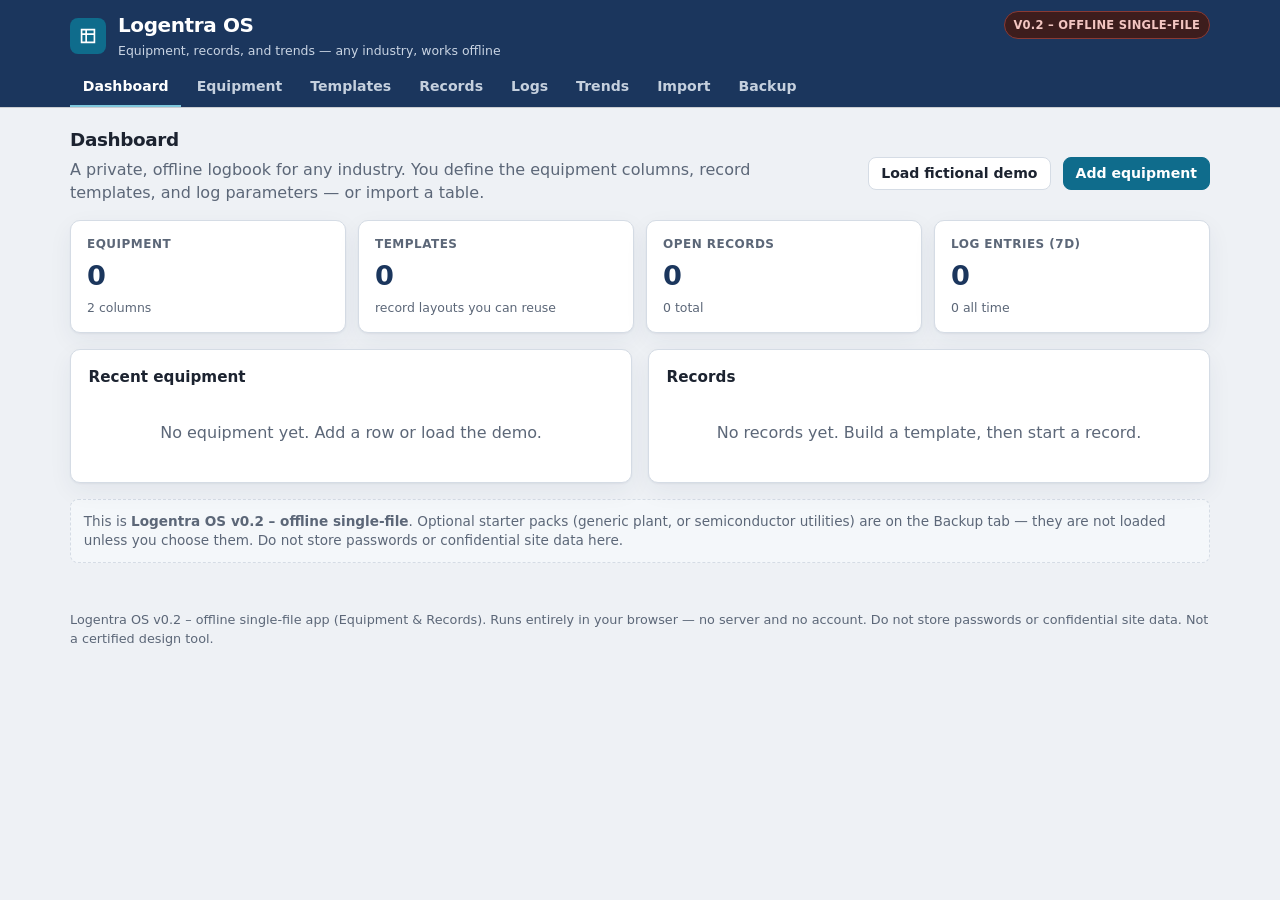
<file: standalone/Logbook.html>
<!DOCTYPE html>
<html lang="en">
<head>
  <meta charset="utf-8">
  <meta name="viewport" content="width=device-width, initial-scale=1">
  <meta name="color-scheme" content="light">
  <title>Logentra OS v0.2 — Equipment &amp; records (offline single-file app)</title>
  <style>
:root {
  --navy: #1b365d;
  --navy-2: #132845;
  --teal: #0f6c8c;
  --teal-2: #0c5670;
  --ink: #1c2330;
  --muted: #5c6778;
  --line: #d5dce5;
  --bg: #eef1f5;
  --card: #ffffff;
  --pass: #18794e;
  --fail: #b42318;
  --na: #667085;
  --warn: #9a6700;
  --radius: 10px;
  --shadow: 0 1px 2px rgba(27, 54, 93, 0.06), 0 8px 24px rgba(27, 54, 93, 0.06);
  --font: "Segoe UI", ui-sans-serif, system-ui, -apple-system, Roboto, "Helvetica Neue", Arial, sans-serif;
  --mono: "Cascadia Mono", "Segoe UI Mono", ui-monospace, Menlo, Consolas, monospace;
}
* { box-sizing: border-box; }
html, body { margin: 0; padding: 0; }
body {
  font-family: var(--font);
  color: var(--ink);
  background: var(--bg);
  line-height: 1.45;
  min-height: 100vh;
}
button, input, select, textarea { font: inherit; color: inherit; }
h1, h2, h3, p { margin: 0; }
h1 { font-size: 1.25rem; letter-spacing: -0.02em; }
h2 { font-size: 1.15rem; letter-spacing: -0.02em; }
h3 { font-size: 0.95rem; }

/* Header */
.app-header {
  background: var(--navy);
  color: #fff;
  position: sticky;
  top: 0;
  z-index: 40;
  box-shadow: 0 1px 0 rgba(0,0,0,0.15);
}
.app-header-inner {
  max-width: 1180px;
  margin: 0 auto;
  padding: 0.7rem 1.25rem 0;
  display: flex;
  flex-wrap: wrap;
  align-items: flex-start;
  gap: 0.75rem 1.25rem;
}
.brand { display: flex; gap: 0.75rem; align-items: center; min-width: 16rem; flex: 1; }
.brand-mark {
  width: 36px; height: 36px; border-radius: 8px;
  background: var(--teal);
  display: grid; place-items: center;
  flex-shrink: 0;
}
.brand-mark svg { width: 22px; height: 22px; }
.brand h1 { font-weight: 650; }
.brand .sub { color: #c9d4e3; font-size: 0.78rem; margin-top: 0.1rem; }
.version-badge {
  background: #3d1d1d;
  color: #f3c6c2;
  border: 1px solid #8a3a34;
  font-size: 0.72rem;
  font-weight: 650;
  letter-spacing: 0.02em;
  text-transform: uppercase;
  padding: 0.28rem 0.55rem;
  border-radius: 999px;
  white-space: nowrap;
}
.header-actions { display: flex; gap: 0.4rem; align-items: center; }
nav.tabs {
  max-width: 1180px;
  margin: 0 auto;
  padding: 0.45rem 1.25rem 0;
  display: flex;
  gap: 0.15rem;
  overflow-x: auto;
}
nav.tabs button {
  background: transparent;
  border: 0;
  color: #c5d0de;
  padding: 0.55rem 0.8rem;
  border-bottom: 2px solid transparent;
  cursor: pointer;
  font-weight: 600;
  font-size: 0.88rem;
  white-space: nowrap;
}
nav.tabs button:hover { color: #fff; }
nav.tabs button.active {
  color: #fff;
  border-bottom-color: #7ec8dd;
}
main#view {
  max-width: 1180px;
  margin: 0 auto;
  padding: 1.25rem 1.25rem 3rem;
}
.app-footer {
  max-width: 1180px;
  margin: 0 auto;
  padding: 0 1.25rem 2rem;
  color: var(--muted);
  font-size: 0.8rem;
}

/* Buttons */
.btn {
  display: inline-flex; align-items: center; gap: 0.4rem;
  border-radius: 8px;
  border: 1px solid var(--line);
  background: #fff;
  padding: 0.42rem 0.75rem;
  cursor: pointer;
  font-weight: 600;
  font-size: 0.88rem;
  line-height: 1.2;
}
.btn:hover { border-color: #b7c2d0; background: #f7f9fb; }
.btn:focus-visible { outline: 2px solid var(--teal); outline-offset: 2px; }
.btn-primary { background: var(--teal); border-color: var(--teal); color: #fff; }
.btn-primary:hover { background: var(--teal-2); border-color: var(--teal-2); }
.btn-navy { background: var(--navy); border-color: var(--navy); color: #fff; }
.btn-navy:hover { background: var(--navy-2); }
.btn-danger { color: var(--fail); border-color: #f0c4c0; background: #fff; }
.btn-danger:hover { background: #fdeeee; }
.btn-ghost { background: transparent; border-color: transparent; color: #d7e2ef; }
.btn-ghost:hover { background: rgba(255,255,255,0.08); color: #fff; }
.btn-sm { padding: 0.28rem 0.55rem; font-size: 0.8rem; }
.btn[disabled] { opacity: 0.5; cursor: not-allowed; }

/* Layout helpers */
.row { display: flex; flex-wrap: wrap; gap: 0.75rem; align-items: center; }
.row.spread { justify-content: space-between; }
.stack { display: grid; gap: 1rem; }
.grid-cards { display: grid; grid-template-columns: repeat(auto-fit, minmax(180px, 1fr)); gap: 0.75rem; }
.grid-2 { display: grid; grid-template-columns: 1fr 1fr; gap: 1rem; }
@media (max-width: 860px) { .grid-2 { grid-template-columns: 1fr; } }

.card {
  background: var(--card);
  border: 1px solid var(--line);
  border-radius: var(--radius);
  box-shadow: var(--shadow);
  padding: 1rem 1.1rem;
}
.card h2, .card h3 { margin-bottom: 0.65rem; }
.muted { color: var(--muted); }
.tiny { font-size: 0.78rem; color: var(--muted); }
.page-lead { margin: 0.25rem 0 1rem; color: var(--muted); max-width: 46rem; }

/* Stat cards */
.stat { padding: 0.95rem 1rem; }
.stat .label { font-size: 0.75rem; text-transform: uppercase; letter-spacing: 0.04em; color: var(--muted); font-weight: 700; }
.stat .value { font-size: 1.7rem; font-weight: 700; letter-spacing: -0.03em; margin-top: 0.15rem; color: var(--navy); }
.stat .hint { font-size: 0.78rem; color: var(--muted); margin-top: 0.2rem; }

/* Forms */
label.fld { display: grid; gap: 0.25rem; font-size: 0.8rem; font-weight: 650; color: var(--muted); }
label.fld > input, label.fld > select, label.fld > textarea,
input[type="text"], input[type="date"], input[type="time"], input[type="number"], input[type="search"], select, textarea {
  border: 1px solid var(--line);
  border-radius: 8px;
  padding: 0.42rem 0.55rem;
  background: #fff;
  font-weight: 500;
  color: var(--ink);
}
textarea { min-height: 4.2rem; resize: vertical; }
input:focus, select:focus, textarea:focus { outline: 2px solid rgba(15,108,140,0.35); border-color: var(--teal); }
.form-grid { display: grid; grid-template-columns: repeat(auto-fit, minmax(180px, 1fr)); gap: 0.7rem; }
.form-grid .span-2 { grid-column: span 2; }
@media (max-width: 640px) { .form-grid .span-2 { grid-column: span 1; } }

/* Tables */
.table-wrap { overflow-x: auto; }
table.data {
  width: 100%;
  border-collapse: collapse;
  font-size: 0.9rem;
}
table.data th {
  text-align: left;
  font-size: 0.72rem;
  text-transform: uppercase;
  letter-spacing: 0.04em;
  color: var(--muted);
  border-bottom: 1px solid var(--line);
  padding: 0.45rem 0.5rem;
  font-weight: 700;
  white-space: nowrap;
}
table.data td {
  padding: 0.48rem 0.5rem;
  border-bottom: 1px solid #edf0f4;
  vertical-align: top;
}
table.data tr:hover td { background: #f7f9fb; }
table.data .tag { font-family: var(--mono); font-size: 0.84rem; font-weight: 650; color: var(--navy); }
.empty {
  padding: 1.4rem 0.5rem;
  color: var(--muted);
  text-align: center;
}

/* Pills */
.pill {
  display: inline-block;
  font-size: 0.72rem;
  font-weight: 700;
  padding: 0.12rem 0.45rem;
  border-radius: 999px;
  letter-spacing: 0.02em;
  white-space: nowrap;
}
.pill-pass, .pill-closed { background: #e6f5ed; color: var(--pass); }
.pill-fail, .pill-open { background: #fdecee; color: var(--fail); }
.pill-na, .pill-not { background: #eef0f3; color: var(--na); }
.pill-wip { background: #fff4d6; color: #854f0b; }
.pill-sys { background: #e7f3f7; color: var(--teal-2); }

/* Checklist */
.check-item {
  display: grid;
  grid-template-columns: 4.4rem 1fr;
  gap: 0.65rem;
  padding: 0.7rem 0;
  border-bottom: 1px solid #edf0f4;
}
.check-item:last-of-type { border-bottom: 0; }
.check-id { font-family: var(--mono); font-size: 0.75rem; color: var(--muted); padding-top: 0.15rem; }
.check-text { font-weight: 600; }
.check-method { font-size: 0.8rem; color: var(--muted); margin-top: 0.15rem; }
.result-row { display: flex; flex-wrap: wrap; gap: 0.45rem; margin-top: 0.45rem; align-items: center; }
.result-row label {
  display: inline-flex; align-items: center; gap: 0.28rem;
  border: 1px solid var(--line);
  border-radius: 999px;
  padding: 0.12rem 0.5rem;
  font-size: 0.78rem;
  font-weight: 650;
  cursor: pointer;
  background: #fff;
}
.result-row label:has(input:checked) { border-color: var(--navy); background: #eef3f8; }
.result-row input { accent-color: var(--navy); }
.check-item textarea { margin-top: 0.4rem; min-height: 2.4rem; width: 100%; }
.progress {
  height: 8px; background: #e4e9ef; border-radius: 99px; overflow: hidden;
}
.progress > span { display: block; height: 100%; background: var(--teal); }

/* Chart */
.chart-wrap { width: 100%; overflow: auto; }
.chart-wrap svg { display: block; width: 100%; height: auto; max-height: 360px; }
.legend { display: flex; flex-wrap: wrap; gap: 0.8rem; font-size: 0.8rem; color: var(--muted); margin-top: 0.5rem; }
.legend i { display: inline-block; width: 12px; height: 3px; margin-right: 0.3rem; vertical-align: middle; border-radius: 2px; }
.stats-row { display: flex; flex-wrap: wrap; gap: 1.25rem; margin-top: 0.75rem; }
.stats-row .kv { font-size: 0.85rem; }
.stats-row .kv b { display: block; font-size: 1.05rem; color: var(--navy); }

/* Modal */
.modal-back {
  position: fixed; inset: 0; background: rgba(16, 28, 46, 0.45);
  z-index: 60; display: grid; place-items: center; padding: 1rem;
}
.modal {
  background: #fff; border-radius: 12px; width: min(640px, 100%);
  max-height: 90vh; overflow: auto;
  box-shadow: 0 20px 50px rgba(0,0,0,0.25);
  padding: 1.1rem 1.2rem 1.2rem;
}
.modal h2 { margin-bottom: 0.8rem; }

.toast {
  position: fixed; bottom: 1.1rem; right: 1.1rem; z-index: 80;
  background: var(--navy); color: #fff;
  padding: 0.65rem 0.9rem; border-radius: 8px;
  box-shadow: var(--shadow); font-size: 0.88rem;
}

.help {
  background: #f4f7fa; border: 1px dashed var(--line);
  border-radius: 8px; padding: 0.7rem 0.8rem; font-size: 0.85rem; color: var(--muted);
}

/* Print */
@media print {
  body { background: #fff; }
  .app-header, .app-footer, nav.tabs, .no-print, .btn, .header-actions { display: none !important; }
  main#view { max-width: none; margin: 0; padding: 0; }
  .card { box-shadow: none; break-inside: avoid; }
  .print-only { display: block !important; }
  a { text-decoration: none; color: inherit; }
  .check-item { break-inside: avoid; }
}
.print-only { display: none; }
.print-head { border-bottom: 2px solid var(--navy); padding-bottom: 0.6rem; margin-bottom: 1rem; }
.print-head h1 { font-size: 1.3rem; color: var(--navy); }

/* Trend annotations */
#chart [data-log-id] { cursor: pointer; }
#chart [data-log-id]:focus { outline: none; }
#chart [data-log-id]:focus .dot,
#chart [data-log-id]:hover .dot { stroke: #1b365d; stroke-width: 2; }
.pill-unack { background: #f8ead0; color: #854f0b; }
.unack-row td { background: #fffaf0; }
.annot-table td { font-size: 0.85rem; }
@media print {
  .annot-table { font-size: 0.8rem; }
  .unack-row td { background: #fff4d6 !important; -webkit-print-color-adjust: exact; print-color-adjust: exact; }
  #chart [data-log-id] { cursor: default; }
}

/* Spreadsheet-like grid */
.grid-toolbar { display: flex; flex-wrap: wrap; gap: 0.45rem; align-items: center; margin-bottom: 0.7rem; }
table.sheet { width: 100%; border-collapse: collapse; font-size: 0.88rem; table-layout: auto; }
table.sheet th {
  position: sticky; top: 0; background: #f3f6f9;
  border: 1px solid var(--line);
  padding: 0.28rem 0.35rem;
  font-size: 0.72rem; text-transform: uppercase; letter-spacing: 0.03em;
  color: var(--muted); font-weight: 700; white-space: nowrap;
  z-index: 1;
}
table.sheet td {
  border: 1px solid #e4e9ef;
  padding: 0;
  min-width: 7rem;
  vertical-align: middle;
  background: #fff;
}
table.sheet td.locked { background: #f7f9fb; }
table.sheet td.rowhead { min-width: 2.4rem; width: 2.4rem; text-align: center; color: var(--muted); font-size: 0.75rem; background: #f3f6f9; }
table.sheet td.sel { outline: 2px solid var(--teal); outline-offset: -2px; z-index: 1; }
table.sheet input, table.sheet select {
  width: 100%; border: 0; border-radius: 0; padding: 0.35rem 0.4rem;
  background: transparent; font-weight: 500;
}
table.sheet input:focus, table.sheet select:focus { outline: none; background: #fff; }
table.sheet tr:hover td { background: #fbfcfd; }
.col-chip {
  display: inline-flex; align-items: center; gap: 0.3rem;
  border: 1px solid var(--line); background: #fff;
  border-radius: 999px; padding: 0.2rem 0.5rem;
  font-size: 0.8rem; font-weight: 650;
}
.col-chip button { border: 0; background: transparent; cursor: pointer; color: var(--muted); padding: 0 .1rem; font-weight: 700; }
.col-chip button:hover { color: var(--navy); }
.chip-row { display: flex; flex-wrap: wrap; gap: 0.35rem; align-items: center; }

/* Template builder */
.builder { display: grid; grid-template-columns: 220px 1fr; gap: 1rem; }
@media (max-width: 800px) { .builder { grid-template-columns: 1fr; } }
.tpl-list button.tpl-item {
  display: block; width: 100%; text-align: left;
  border: 1px solid var(--line); background: #fff;
  border-radius: 8px; padding: 0.5rem 0.65rem; margin-bottom: 0.35rem;
  cursor: pointer;
}
.tpl-list button.tpl-item.active { border-color: var(--teal); background: #eef6f9; }
.tpl-list button.tpl-item .nm { font-weight: 700; display: block; }
.kind-pill { font-size: 0.7rem; color: var(--muted); }

/* Import wizard */
.steps { display: flex; gap: 0.4rem; flex-wrap: wrap; margin-bottom: 1rem; }
.steps span {
  font-size: 0.78rem; font-weight: 700; color: var(--muted);
  border: 1px solid var(--line); border-radius: 999px; padding: 0.2rem 0.6rem; background: #fff;
}
.steps span.on { background: var(--navy); color: #fff; border-color: var(--navy); }
.drop {
  border: 1.5px dashed var(--line); border-radius: 10px;
  padding: 1.2rem; text-align: center; color: var(--muted); background: #f7f9fb;
}
.drop.over { border-color: var(--teal); background: #eef6f9; }
.map-row { display: grid; grid-template-columns: 1fr 1.2fr; gap: 0.5rem; align-items: center; padding: 0.3rem 0; border-bottom: 1px solid #edf0f4; }
.preview-note { font-size: 0.78rem; color: var(--muted); margin: 0.4rem 0; }

.pack-card { border: 1px solid var(--line); border-radius: 10px; padding: 0.85rem 1rem; background: #fbfcfd; }
.pack-card h3 { margin-bottom: 0.3rem; }
.pack-card p { font-size: 0.85rem; color: var(--muted); margin-bottom: 0.7rem; }

  </style>
</head>
<body>
  <header class="app-header">
    <div class="app-header-inner">
      <div class="brand">
        <div class="brand-mark" aria-hidden="true">
          <svg viewBox="0 0 24 24" fill="none" stroke="#fff" stroke-width="1.8">
            <path d="M5 5h14v14H5z"/>
            <path d="M5 10h14M10 5v14"/>
          </svg>
        </div>
        <div>
          <h1>Logentra OS</h1>
          <div class="sub">Equipment, records, and trends — any industry, works offline</div>
        </div>
      </div>
      <span class="version-badge">v0.2 – offline single-file</span>
    </div>
    <nav class="tabs" aria-label="Main">
      <button type="button" data-view="dashboard" class="active">Dashboard</button>
      <button type="button" data-view="equipment">Equipment</button>
      <button type="button" data-view="templates">Templates</button>
      <button type="button" data-view="records">Records</button>
      <button type="button" data-view="logbook">Logs</button>
      <button type="button" data-view="trends">Trends</button>
      <button type="button" data-view="import">Import</button>
      <button type="button" data-view="backup">Backup</button>
    </nav>
  </header>
  <main id="view"></main>
  <footer class="app-footer">
    Logentra OS v0.2 – offline single-file app (Equipment &amp; Records). Runs entirely in your browser — no server and no account.
    Do not store passwords or confidential site data. Not a certified design tool.
  </footer>
  <script>
/* Minimal XLSX read/write for simple tables. No CDN. Uses DecompressionStream for deflate. */
(function (global) {
  "use strict";

  function crc32(data) {
    let table = crc32._t;
    if (!table) {
      table = crc32._t = new Uint32Array(256);
      for (let i = 0; i < 256; i++) {
        let c = i;
        for (let k = 0; k < 8; k++) c = (c & 1) ? (0xedb88320 ^ (c >>> 1)) : (c >>> 1);
        table[i] = c >>> 0;
      }
    }
    let crc = 0xffffffff;
    for (let i = 0; i < data.length; i++) crc = table[(crc ^ data[i]) & 0xff] ^ (crc >>> 8);
    return (crc ^ 0xffffffff) >>> 0;
  }

  function u8(str) {
    return new TextEncoder().encode(str);
  }
  function dec(bytes) {
    return new TextDecoder("utf-8").decode(bytes);
  }
  function concat(arrs) {
    const n = arrs.reduce((a, b) => a + b.length, 0);
    const out = new Uint8Array(n);
    let o = 0;
    arrs.forEach((a) => { out.set(a, o); o += a.length; });
    return out;
  }

  function buildZip(files) {
    // files: [{name, data: Uint8Array}]
    const locals = [];
    const centrals = [];
    let offset = 0;
    files.forEach((f) => {
      const name = u8(f.name);
      const data = f.data;
      const crc = crc32(data);
      const local = new Uint8Array(30 + name.length + data.length);
      const v = new DataView(local.buffer);
      v.setUint32(0, 0x04034b50, true);
      v.setUint16(4, 20, true);
      v.setUint16(8, 0, true); // store
      v.setUint32(14, crc, true);
      v.setUint32(18, data.length, true);
      v.setUint32(22, data.length, true);
      v.setUint16(26, name.length, true);
      local.set(name, 30);
      local.set(data, 30 + name.length);
      locals.push(local);
      const central = new Uint8Array(46 + name.length);
      const cv = new DataView(central.buffer);
      cv.setUint32(0, 0x02014b50, true);
      cv.setUint16(4, 20, true);
      cv.setUint16(6, 20, true);
      cv.setUint32(16, crc, true);
      cv.setUint32(20, data.length, true);
      cv.setUint32(24, data.length, true);
      cv.setUint16(28, name.length, true);
      cv.setUint32(42, offset, true);
      central.set(name, 46);
      centrals.push(central);
      offset += local.length;
    });
    const cd = concat(centrals);
    const eocd = new Uint8Array(22);
    const ev = new DataView(eocd.buffer);
    ev.setUint32(0, 0x06054b50, true);
    ev.setUint16(8, files.length, true);
    ev.setUint16(10, files.length, true);
    ev.setUint32(12, cd.length, true);
    ev.setUint32(16, offset, true);
    return concat(locals.concat([cd, eocd]));
  }

  async function inflateRaw(bytes) {
    if (typeof DecompressionStream !== "function") {
      throw new Error("This browser cannot decompress Excel files (no DecompressionStream). Save as CSV instead.");
    }
    const stream = new Blob([bytes]).stream().pipeThrough(new DecompressionStream("deflate-raw"));
    return new Uint8Array(await new Response(stream).arrayBuffer());
  }

  async function readZip(buf) {
    const u = buf instanceof Uint8Array ? buf : new Uint8Array(buf);
    const v = new DataView(u.buffer, u.byteOffset, u.byteLength);
    const files = {};
    let i = 0;
    while (i + 4 <= u.length) {
      const sig = v.getUint32(i, true);
      if (sig === 0x04034b50) {
        const method = v.getUint16(i + 8, true);
        let comp = v.getUint32(i + 18, true);
        let size = v.getUint32(i + 22, true);
        const nlen = v.getUint16(i + 26, true);
        const elen = v.getUint16(i + 28, true);
        const name = dec(u.subarray(i + 30, i + 30 + nlen)).replace(/\\/g, "/");
        let dataStart = i + 30 + nlen + elen;
        // Data descriptor if bit 3 set and sizes are 0
        const flags = v.getUint16(i + 6, true);
        if ((flags & 8) && comp === 0 && size === 0) {
          // search for descriptor — uncommon in xlsx; fall through
        }
        const compData = u.subarray(dataStart, dataStart + (method === 0 ? size : comp));
        let data;
        if (method === 0) data = new Uint8Array(compData);
        else if (method === 8) data = await inflateRaw(compData);
        else throw new Error("Unsupported ZIP compression in the Excel file.");
        files[name] = data;
        i = dataStart + (method === 0 ? size : comp);
      } else if (sig === 0x02014b50 || sig === 0x06054b50) {
        break;
      } else {
        i += 1;
      }
    }
    return files;
  }

  function xmlText(s) {
    return String(s).replace(/&/g, "&amp;").replace(/</g, "&lt;").replace(/>/g, "&gt;").replace(/"/g, "&quot;");
  }

  function colLetters(n) {
    let s = "";
    n += 1;
    while (n > 0) {
      const r = (n - 1) % 26;
      s = String.fromCharCode(65 + r) + s;
      n = Math.floor((n - 1) / 26);
    }
    return s;
  }
  function colIndex(letters) {
    let n = 0;
    const s = letters.replace(/[0-9]/g, "");
    for (let i = 0; i < s.length; i++) n = n * 26 + (s.charCodeAt(i) - 64);
    return n - 1;
  }

  function parseSharedStrings(xml) {
    const out = [];
    const re = /<si[\s\S]*?<\/si>/g;
    const bits = xml.match(re) || [];
    bits.forEach((si) => {
      const texts = [];
      const reT = /<t[^>]*>([\s\S]*?)<\/t>/g;
      let m;
      while ((m = reT.exec(si))) texts.push(decodeEntities(m[1]));
      out.push(texts.join(""));
    });
    return out;
  }
  function decodeEntities(s) {
    return s.replace(/&lt;/g, "<").replace(/&gt;/g, ">").replace(/&quot;/g, '"').replace(/&apos;/g, "'").replace(/&amp;/g, "&");
  }

  function parseSheet(xml, sst) {
    const rows = [];
    const rowRe = /<row[^>]*>([\s\S]*?)<\/row>/g;
    let rm;
    while ((rm = rowRe.exec(xml))) {
      const block = rm[1];
      const cells = [];
      const cRe = /<c([^>]*)>([\s\S]*?)<\/c>|<c([^>]*)\/>/g;
      let cm;
      while ((cm = cRe.exec(block))) {
        const attrs = cm[1] || cm[3] || "";
        const inner = cm[2] || "";
        const r = (attrs.match(/\br="([A-Z]+[0-9]+)"/) || [])[1];
        const t = (attrs.match(/\bt="([^"]+)"/) || [])[1] || "";
        const ci = r ? colIndex(r) : cells.length;
        let val = "";
        if (t === "s") {
          const v = (inner.match(/<v[^>]*>([\s\S]*?)<\/v>/) || [])[1];
          val = sst[Number(v)] != null ? sst[Number(v)] : "";
        } else if (t === "inlineStr") {
          const ts = [];
          const reT = /<t[^>]*>([\s\S]*?)<\/t>/g;
          let m;
          while ((m = reT.exec(inner))) ts.push(decodeEntities(m[1]));
          val = ts.join("");
        } else if (t === "b") {
          const v = (inner.match(/<v[^>]*>([\s\S]*?)<\/v>/) || [])[1];
          val = v === "1" ? "TRUE" : "FALSE";
        } else {
          const v = (inner.match(/<v[^>]*>([\s\S]*?)<\/v>/) || [])[1];
          val = v != null ? decodeEntities(v) : "";
        }
        cells[ci] = val;
      }
      // fill holes
      const width = cells.length;
      for (let i = 0; i < width; i++) if (cells[i] == null) cells[i] = "";
      rows.push(cells);
    }
    // normalize width
    let max = 0;
    rows.forEach((r) => { if (r.length > max) max = r.length; });
    rows.forEach((r) => { while (r.length < max) r.push(""); });
    return rows;
  }

  function sheetNames(workbookXml, relsXml) {
    const names = [];
    const idToTarget = {};
    const relRe = /<Relationship([^>]*)>/g;
    let m;
    while ((m = relRe.exec(relsXml || ""))) {
      const a = m[1];
      const id = (a.match(/\bId="([^"]+)"/) || [])[1];
      const tgt = (a.match(/\bTarget="([^"]+)"/) || [])[1];
      if (id && tgt) idToTarget[id] = tgt.replace(/^\/?xl\//, "").replace(/^\.\//, "");
    }
    const shRe = /<sheet([^>]*)\/>/g;
    while ((m = shRe.exec(workbookXml || ""))) {
      const a = m[1];
      const name = (a.match(/\bname="([^"]+)"/) || [])[1] || "Sheet";
      const rid = (a.match(/\br:id="([^"]+)"/) || [])[1];
      let path = rid && idToTarget[rid] ? idToTarget[rid] : "";
      if (path && !path.startsWith("xl/")) path = "xl/" + path.replace(/^xl\//, "");
      names.push({ name, path });
    }
    return names;
  }

  async function parse(arrayBuffer) {
    const files = await readZip(arrayBuffer);
    const wb = dec(files["xl/workbook.xml"] || new Uint8Array());
    const rels = dec(files["xl/_rels/workbook.xml.rels"] || new Uint8Array());
    const sheetsMeta = sheetNames(wb, rels);
    const sstXml = files["xl/sharedStrings.xml"] ? dec(files["xl/sharedStrings.xml"]) : "";
    const sst = sstXml ? parseSharedStrings(sstXml) : [];
    const sheets = [];
    for (const s of sheetsMeta) {
      const key = Object.keys(files).find((k) => k.replace(/\\/g, "/") === s.path || k.endsWith("/" + s.path.replace(/^xl\//, "")) || k === s.path);
      const xml = key ? dec(files[key]) : "";
      sheets.push({ name: s.name, rows: xml ? parseSheet(xml, sst) : [] });
    }
    if (!sheets.length) {
      // fallback first worksheet file
      const k = Object.keys(files).find((n) => /xl\/worksheets\/sheet\d+\.xml$/.test(n));
      if (k) sheets.push({ name: "Sheet1", rows: parseSheet(dec(files[k]), sst) });
    }
    return { sheets };
  }

  function safeCell(value) {
    if (typeof value !== "string") return value;
    const trimmed = value.trim();
    if (/^[+-]?(\d+(?:\.\d*)?|\.\d+)([eE][+-]?\d+)?$/.test(trimmed) && Number.isFinite(Number(trimmed))) return value;
    return /^[\t\r]/.test(value) || /^[=+@-]/.test(trimmed) ? "'" + value : value;
  }

  function build(sheetName, rows) {
    const name = sheetName || "Sheet1";
    const maxCols = Math.max(1, ...rows.map((r) => r.length));
    const maxRows = Math.max(1, rows.length);
    let sheetBody = "";
    rows.forEach((row, ri) => {
      let cells = "";
      for (let ci = 0; ci < maxCols; ci++) {
        const val = String(safeCell(row[ci]) ?? "");
        const ref = colLetters(ci) + (ri + 1);
        if (val === "") continue;
        const asNum = val !== "" && isFinite(Number(val)) && val.trim() !== "" && !/^0\d+/.test(val.trim());
        if (asNum) cells += '<c r="' + ref + '"><v>' + xmlText(String(Number(val))) + "</v></c>";
        else cells += '<c r="' + ref + '" t="inlineStr"><is><t xml:space="preserve">' + xmlText(val).replace(/\r/g, "&#13;") + "</t></is></c>";
      }
      sheetBody += '<row r="' + (ri + 1) + '">' + cells + "</row>";
    });
    const sheetXml = '<?xml version="1.0" encoding="UTF-8" standalone="yes"?>' +
      '<worksheet xmlns="http://schemas.openxmlformats.org/spreadsheetml/2006/main">' +
      '<dimension ref="A1:' + colLetters(maxCols - 1) + maxRows + '"/>' +
      "<sheetData>" + sheetBody + "</sheetData></worksheet>";
    const wbXml = '<?xml version="1.0" encoding="UTF-8" standalone="yes"?>' +
      '<workbook xmlns="http://schemas.openxmlformats.org/spreadsheetml/2006/main" xmlns:r="http://schemas.openxmlformats.org/officeDocument/2006/relationships">' +
      '<sheets><sheet name="' + xmlText(name) + '" sheetId="1" r:id="rId1"/></sheets></workbook>';
    const rels = '<?xml version="1.0" encoding="UTF-8" standalone="yes"?>' +
      '<Relationships xmlns="http://schemas.openxmlformats.org/package/2006/relationships">' +
      '<Relationship Id="rId1" Type="http://schemas.openxmlformats.org/officeDocument/2006/relationships/officeDocument" Target="xl/workbook.xml"/>' +
      "</Relationships>";
    const wbRels = '<?xml version="1.0" encoding="UTF-8" standalone="yes"?>' +
      '<Relationships xmlns="http://schemas.openxmlformats.org/package/2006/relationships">' +
      '<Relationship Id="rId1" Type="http://schemas.openxmlformats.org/officeDocument/2006/relationships/worksheet" Target="worksheets/sheet1.xml"/>' +
      "</Relationships>";
    const ctypes = '<?xml version="1.0" encoding="UTF-8" standalone="yes"?>' +
      '<Types xmlns="http://schemas.openxmlformats.org/package/2006/content-types">' +
      '<Default Extension="rels" ContentType="application/vnd.openxmlformats-package.relationships+xml"/>' +
      '<Default Extension="xml" ContentType="application/xml"/>' +
      '<Override PartName="/xl/workbook.xml" ContentType="application/vnd.openxmlformats-officedocument.spreadsheetml.sheet.main+xml"/>' +
      '<Override PartName="/xl/worksheets/sheet1.xml" ContentType="application/vnd.openxmlformats-officedocument.spreadsheetml.worksheet+xml"/>' +
      "</Types>";
    const zip = buildZip([
      { name: "[Content_Types].xml", data: u8(ctypes) },
      { name: "_rels/.rels", data: u8(rels) },
      { name: "xl/workbook.xml", data: u8(wbXml) },
      { name: "xl/_rels/workbook.xml.rels", data: u8(wbRels) },
      { name: "xl/worksheets/sheet1.xml", data: u8(sheetXml) }
    ]);
    return new Blob([zip], { type: "application/vnd.openxmlformats-officedocument.spreadsheetml.sheet" });
  }

  global.XlsxUtil = { parse, build, colLetters, safeCell };
})(typeof window !== "undefined" ? window : globalThis);

window.STARTER_PACKS = [{"id": "generic-plant", "name": "Generic plant equipment", "description": "A small starter for any workshop or plant: inspection templates and log-parameter presets for pumps, motors, and HVAC units. Edit or add your own after loading.", "categories": ["Pump", "Motor", "HVAC"], "paramPresets": {"Pump": [{"key": "flow", "label": "Flow", "unit": "m³/h"}, {"key": "discharge_p", "label": "Discharge pressure", "unit": "bar"}, {"key": "suction_p", "label": "Suction pressure", "unit": "bar"}, {"key": "vibration", "label": "Vibration", "unit": "mm/s"}, {"key": "bearing_t", "label": "Bearing temperature", "unit": "°C"}], "Motor": [{"key": "current", "label": "Current", "unit": "A"}, {"key": "voltage", "label": "Voltage", "unit": "V"}, {"key": "winding_t", "label": "Winding temperature", "unit": "°C"}, {"key": "vibration", "label": "Vibration", "unit": "mm/s"}], "HVAC": [{"key": "supply_t", "label": "Supply air temp", "unit": "°C"}, {"key": "return_t", "label": "Return air temp", "unit": "°C"}, {"key": "filter_dp", "label": "Filter DP", "unit": "Pa"}, {"key": "rh", "label": "Relative humidity", "unit": "% RH"}]}, "templates": [{"name": "Pump inspection", "kind": "inspection", "category": "Pump", "columns": [{"key": "result", "label": "Result", "type": "passfail"}, {"key": "reading", "label": "Reading", "type": "number"}, {"key": "unit", "label": "Unit", "type": "text"}, {"key": "remarks", "label": "Remarks", "type": "text"}], "rows": [{"label": "Visual condition and leaks", "hint": "Walk around the unit, base, and seals."}, {"label": "Unusual noise or vibration", "hint": "Compare to the last running condition."}, {"label": "Suction and discharge isolation valves in the intended position", "hint": "Record as-left in remarks."}, {"label": "Coupling / guard in place and secure", "hint": "Do not remove a guard while running."}, {"label": "Operating readings recorded in the log book", "hint": "Flow, pressure, and temperature if fitted."}]}, {"name": "Motor inspection", "kind": "inspection", "category": "Motor", "columns": [{"key": "result", "label": "Result", "type": "passfail"}, {"key": "reading", "label": "Reading", "type": "number"}, {"key": "unit", "label": "Unit", "type": "text"}, {"key": "remarks", "label": "Remarks", "type": "text"}], "rows": [{"label": "Nameplate readable; mounting secure", "hint": "Visual check."}, {"label": "Cooling vents clear; no abnormal heat", "hint": "Qualitative unless a limit is set."}, {"label": "Terminal box cover on; no loose glands", "hint": "Isolate before opening a box."}, {"label": "Unusual noise or vibration", "hint": "Compare to the last running condition."}, {"label": "Current or temperature reading recorded", "hint": "Use the Reading column if taken."}]}, {"name": "HVAC unit check", "kind": "inspection", "category": "HVAC", "columns": [{"key": "result", "label": "Result", "type": "passfail"}, {"key": "reading", "label": "Reading", "type": "number"}, {"key": "unit", "label": "Unit", "type": "text"}, {"key": "remarks", "label": "Remarks", "type": "text"}], "rows": [{"label": "Filter condition and differential pressure", "hint": "Record DP in the Reading column if a gauge is fitted."}, {"label": "Drains clear; no standing water", "hint": "Visual check."}, {"label": "Fans run; no abnormal noise", "hint": "Listen and observe."}, {"label": "Supply and space temperatures acceptable", "hint": "Compare to the current setpoint."}, {"label": "Area around the unit left clean and accessible", "hint": "Visual check."}]}, {"name": "General maintenance record", "kind": "maintenance", "category": "", "columns": [{"key": "result", "label": "Done", "type": "passfail"}, {"key": "hours", "label": "Hours", "type": "number"}, {"key": "remarks", "label": "Remarks", "type": "text"}], "rows": [{"label": "Work completed as described", "hint": "Write what was done in remarks."}, {"label": "Parts or consumables used, if any", "hint": "List in remarks."}, {"label": "Equipment left in a safe running or isolated state", "hint": "Record as-left."}, {"label": "Area cleaned; tools removed", "hint": "Visual check."}]}]}, {"id": "fab-utilities", "name": "Semiconductor fab utilities", "description": "Optional starter: FAT, SAT, and installation record templates plus log-parameter presets for typical fab utility systems (chillers, CDA, UPW, PCW, exhaust, cleanroom HVAC, BMS). Generic practice prompts only — not a site procedure.", "categories": ["Chillers / CHW", "Clean dry air", "Ultrapure water", "Process cooling water", "Exhaust & scrubbers", "Cleanroom HVAC / FFU", "BMS / FMCS"], "categoryMap": {"CHW": "Chillers / CHW", "CDA": "Clean dry air", "UPW": "Ultrapure water", "PCW": "Process cooling water", "EXH": "Exhaust & scrubbers", "HVAC": "Cleanroom HVAC / FFU", "BMS": "BMS / FMCS"}, "paramPresets": {"CHW": [{"key": "t_sup", "label": "CHW supply temp", "unit": "°C"}, {"key": "t_ret", "label": "CHW return temp", "unit": "°C"}, {"key": "flow", "label": "Primary flow", "unit": "m³/h"}, {"key": "kw", "label": "Power", "unit": "kW"}, {"key": "kw_ton", "label": "kW/ton", "unit": "kW/ton"}, {"key": "dp", "label": "Loop DP", "unit": "kPa"}], "CDA": [{"key": "pressure", "label": "Header pressure", "unit": "kPa"}, {"key": "dewpoint", "label": "Dew point", "unit": "°C"}, {"key": "filter_dp", "label": "Filter DP", "unit": "kPa"}, {"key": "load", "label": "Package load", "unit": "%"}], "UPW": [{"key": "resistivity", "label": "Product resistivity", "unit": "MΩ·cm"}, {"key": "toc", "label": "TOC", "unit": "ppb"}, {"key": "flow", "label": "Loop flow", "unit": "m³/h"}, {"key": "temp", "label": "Loop temperature", "unit": "°C"}], "PCW": [{"key": "t_sup", "label": "Supply temp", "unit": "°C"}, {"key": "t_ret", "label": "Return temp", "unit": "°C"}, {"key": "flow", "label": "Loop flow", "unit": "m³/h"}, {"key": "dp", "label": "Loop DP", "unit": "kPa"}], "EXH": [{"key": "static", "label": "Duct static", "unit": "Pa"}, {"key": "flow", "label": "Airflow", "unit": "m³/h"}, {"key": "ph", "label": "Scrubber pH", "unit": "pH"}, {"key": "recirc", "label": "Recirc flow", "unit": "m³/h"}], "HVAC": [{"key": "temp", "label": "Room / zone temp", "unit": "°C"}, {"key": "rh", "label": "Relative humidity", "unit": "% RH"}, {"key": "dp_room", "label": "Room pressure", "unit": "Pa"}, {"key": "filter_dp", "label": "Filter DP", "unit": "Pa"}], "BMS": [{"key": "cpu", "label": "Controller CPU", "unit": "%"}, {"key": "comm_ok", "label": "Comms healthy (1/0)", "unit": ""}, {"key": "alarm_count", "label": "Active alarm count", "unit": ""}]}, "templates": [{"name": "FAT / receiving — Chillers / CHW", "kind": "commissioning", "category": "CHW", "columns": [{"key": "result", "label": "Result", "type": "passfail"}, {"key": "remarks", "label": "Remarks", "type": "text"}], "rows": [{"label": "CHW-F01 — Nameplate data matches the approved submittal (model, capacity, voltage, refrigerant or glycol type).", "hint": "Transcribe the nameplate and compare to the approved submittal, not to memory."}, {"label": "CHW-F02 — Visual inspection for shipping damage, corrosion, loose parts, and open nozzles left uncapped.", "hint": "Walk the unit on receipt. Note damage on the punch list before installation."}, {"label": "CHW-F03 — Factory wiring and terminal labeling match the schematic supplied with the unit.", "hint": "Spot-check terminal marks against the vendor schematic. Record the schematic revision."}, {"label": "CHW-F04 — Control panel powers up; local controller or HMI software version is recorded.", "hint": "Record version or backup filename. Keep a copy outside this workbook."}, {"label": "CHW-F05 — Specified safety devices are present and identified (for example high pressure, low pressure, flow or freeze protection, as applicable).", "hint": "Presence and tagging check. Trip testing is typically SAT unless a factory report already covers it."}, {"label": "CHW-F06 — Factory run-test or performance report is present if the purchase order required one.", "hint": "File the vendor report. Do not copy vendor curves into this sheet."}, {"label": "CHW-F07 — Instruments and valves are tagged; calibration certificates are collected where required.", "hint": "Tick off against the instrument list. File certificates by tag."}, {"label": "CHW-F08 — Communication option and protocol (for example BACnet or Modbus) match the BMS design.", "hint": "Confirm card type against the controls design. Final addressing is a SAT item."}, {"label": "CHW-F09 — O&M manual, spare-parts list, and lifting or anchorage details are included or already received.", "hint": "List missing documents on the punch list."}]}, {"name": "SAT / site commissioning — Chillers / CHW", "kind": "commissioning", "category": "CHW", "columns": [{"key": "result", "label": "Result", "type": "passfail"}, {"key": "remarks", "label": "Remarks", "type": "text"}], "rows": [{"label": "CHW-S01 — Unit is installed, anchored, labeled, and has the agreed service clearances.", "hint": "Visual check against the approved layout."}, {"label": "CHW-S02 — Electrical supply, phase rotation, and protective earth are checked before first start.", "hint": "Record the method used. Follow site electrical permit rules."}, {"label": "CHW-S03 — Chilled-water and heat-rejection circuits are flushed, filled, vented, and strainers cleaned after flush.", "hint": "Record flush method and duration. Inspect strainer baskets before the first loaded run."}, {"label": "CHW-S04 — Pumps rotate in the correct direction; flow and differential pressure are recorded at a noted operating point.", "hint": "Enter readings in Actual. Leave Acceptance blank until the project spec is agreed."}, {"label": "CHW-S05 — Chiller starts, stops, and unloads or stages in response to load or a simulated load signal.", "hint": "Note whether the test used real load or a simulated signal."}, {"label": "CHW-S06 — Entering and leaving chilled-water temperatures are recorded under a noted load condition.", "hint": "Record load context. Do not invent a standard limit."}, {"label": "CHW-S07 — Safety devices and interlocks trip and reset as expected (for example flow loss, emergency stop).", "hint": "Test only with a safe, agreed method."}, {"label": "CHW-S08 — No unexplained leak, abnormal noise, or abnormal vibration during the site run.", "hint": "Walk the machine and piping during the run. Raise punches for anything unexplained."}, {"label": "CHW-S09 — BMS or FMCS shows run status, fault, and key temperatures, and can issue the designed enable or setpoint.", "hint": "Cross-reference the point-to-point and alarm sheets."}, {"label": "CHW-S10 — Lead-lag or standby staging is demonstrated if more than one unit is installed.", "hint": "Use a designed test mode. Record which unit took over."}, {"label": "CHW-S11 — Insulation, drain routing, valve tagging, and flow-arrow marking are complete.", "hint": "Visual walk-down."}, {"label": "CHW-S12 — As-left setpoints are written on the setpoint sheet before the vendor leaves site.", "hint": "Use sheet 09-As-Left-Setpoints. Values come from the project spec or a signed decision."}]}, {"name": "Construction / installation — Chillers / CHW", "kind": "commissioning", "category": "CHW", "columns": [{"key": "result", "label": "Result", "type": "passfail"}, {"key": "remarks", "label": "Remarks", "type": "text"}], "rows": [{"label": "INST-01 — Equipment received and inspected against the packing list; damage recorded.", "hint": "Walk the unit on receipt."}, {"label": "INST-02 — Placed, leveled, and anchored per the approved layout, with agreed service clearances.", "hint": "Visual check against the approved layout."}, {"label": "INST-03 — Labels, tags, and flow arrows applied as specified.", "hint": "Walk-down."}, {"label": "INST-04 — Mechanical connections are complete and supported.", "hint": "Visual check."}, {"label": "INST-05 — Electrical power and protective earth are terminated; isolation is identified.", "hint": "Follow site electrical permit rules."}, {"label": "INST-06 — Control and instrument wiring is terminated and tagged.", "hint": "Spot-check tags against the point list if one exists."}, {"label": "INST-07 — Insulation, cladding, or guards are installed where designed.", "hint": "Visual check."}, {"label": "INST-08 — Drains, vents, and relief paths are present and routed safely.", "hint": "Visual check."}, {"label": "INST-09 — The area around the equipment is clear for service and left clean.", "hint": "Visual check."}, {"label": "INST-10 — As-built mark-ups started; outstanding install items are listed.", "hint": "Record drawing IDs in remarks if used."}]}, {"name": "FAT / receiving — Clean dry air", "kind": "commissioning", "category": "CDA", "columns": [{"key": "result", "label": "Result", "type": "passfail"}, {"key": "remarks", "label": "Remarks", "type": "text"}], "rows": [{"label": "CDA-F01 — Compressor package nameplate (capacity, design pressure, and oil-free statement if specified) matches the approved submittal.", "hint": "Transcribe the nameplate and compare to the submittal."}, {"label": "CDA-F02 — Dryer type and the specified dew-point class or rating match the approved submittal.", "hint": "Record the specified class in Acceptance later. Do not assume a number here."}, {"label": "CDA-F03 — Filter housings of the specified grades are fitted and oriented for the correct flow direction.", "hint": "Check arrows and element type against the approved bill of materials."}, {"label": "CDA-F04 — Auto-drains are fitted on the receiver and filter housings as designed.", "hint": "Presence check. Function is confirmed at SAT."}, {"label": "CDA-F05 — Safety-valve and pressure-vessel documentation is collected where it applies.", "hint": "File certificates with the project records. Note document IDs in Remarks."}, {"label": "CDA-F06 — A dew-point sample point and isolation valves are present as shown on the vendor drawing.", "hint": "Compare the skid to the drawing. Missing sample points become punches."}, {"label": "CDA-F07 — Control-panel software version and the list of local alarms are recorded.", "hint": "Keep a vendor backup outside this workbook. Do not store passwords here."}, {"label": "CDA-F08 — Factory test report is attached if the contract required one.", "hint": "File, do not re-type, the vendor report."}, {"label": "CDA-F09 — Consumables list (elements, and desiccant if used) is included.", "hint": "Useful later for the handover spare-parts list."}]}, {"name": "SAT / site commissioning — Clean dry air", "kind": "commissioning", "category": "CDA", "columns": [{"key": "result", "label": "Result", "type": "passfail"}, {"key": "remarks", "label": "Remarks", "type": "text"}], "rows": [{"label": "CDA-S01 — Package is installed, leveled, and labeled; the intake path is clear and suitable for the specified air quality.", "hint": "Visual check. Note any contamination risk at the intake."}, {"label": "CDA-S02 — Receiver and distribution piping have been blown down or flushed by the agreed method, then leak-checked after hook-up.", "hint": "Record the method. Walk the header and branches, not only the skid."}, {"label": "CDA-S03 — The system reaches the specified pressure and the result of a hold or decay check (if used) is recorded.", "hint": "Enter the project pressure in Acceptance. Record observed pressure and hold time in Actual."}, {"label": "CDA-S04 — Dew point is measured at the agreed sample point under a noted flow or load condition.", "hint": "Note analyser type and calibration due date. Load context belongs in Remarks."}, {"label": "CDA-S05 — Dryer operation is normal; pre-filter and after-filter differential pressures are recorded.", "hint": "Record DP and element condition. Change criteria belong in setpoints or PM notes once agreed."}, {"label": "CDA-S06 — Auto-drains operate; no standing water is left in receivers or known low points.", "hint": "Observe a drain cycle. Check low-point drains on the distribution header."}, {"label": "CDA-S07 — Lead-lag or backup compressor auto-start is demonstrated.", "hint": "Use the designed test or a simulated lead fault. Record which machine started."}, {"label": "CDA-S08 — Pressure and dew-point alarms to the BMS are tested.", "hint": "Cross-reference the alarm sheet. Record whether an interlock (not just an alarm) is designed."}, {"label": "CDA-S09 — A representative point-of-use drop is spot-checked for pressure and, if specified, dew point.", "hint": "Choose a far or critical drop if the project identifies one."}, {"label": "CDA-S10 — Isolation valves, check valves, and any bypasses are tagged and left in the intended position.", "hint": "Record as-left bypass positions if a bypass is open."}, {"label": "CDA-S11 — Plant-room noise, vibration, and heat-rejection path are acceptable for the installed location.", "hint": "Qualitative check unless the project states a limit."}, {"label": "CDA-S12 — As-left pressure and dryer settings are recorded before the vendor leaves.", "hint": "Use sheet 09-As-Left-Setpoints."}]}, {"name": "Construction / installation — Clean dry air", "kind": "commissioning", "category": "CDA", "columns": [{"key": "result", "label": "Result", "type": "passfail"}, {"key": "remarks", "label": "Remarks", "type": "text"}], "rows": [{"label": "INST-01 — Equipment received and inspected against the packing list; damage recorded.", "hint": "Walk the unit on receipt."}, {"label": "INST-02 — Placed, leveled, and anchored per the approved layout, with agreed service clearances.", "hint": "Visual check against the approved layout."}, {"label": "INST-03 — Labels, tags, and flow arrows applied as specified.", "hint": "Walk-down."}, {"label": "INST-04 — Mechanical connections are complete and supported.", "hint": "Visual check."}, {"label": "INST-05 — Electrical power and protective earth are terminated; isolation is identified.", "hint": "Follow site electrical permit rules."}, {"label": "INST-06 — Control and instrument wiring is terminated and tagged.", "hint": "Spot-check tags against the point list if one exists."}, {"label": "INST-07 — Insulation, cladding, or guards are installed where designed.", "hint": "Visual check."}, {"label": "INST-08 — Drains, vents, and relief paths are present and routed safely.", "hint": "Visual check."}, {"label": "INST-09 — The area around the equipment is clear for service and left clean.", "hint": "Visual check."}, {"label": "INST-10 — As-built mark-ups started; outstanding install items are listed.", "hint": "Record drawing IDs in remarks if used."}]}, {"name": "FAT / receiving — Ultrapure water", "kind": "commissioning", "category": "UPW", "columns": [{"key": "result", "label": "Result", "type": "passfail"}, {"key": "remarks", "label": "Remarks", "type": "text"}], "rows": [{"label": "UPW-F01 — Skid or major-equipment nameplates match the approved submittal.", "hint": "Transcribe model and serials. Compare to the submittal and equipment list."}, {"label": "UPW-F02 — Declared materials of construction for wetted parts are consistent with the specification.", "hint": "Record what the vendor declared. Do not add material rules here."}, {"label": "UPW-F03 — Quality and process instruments (for example resistivity, TOC, flow, temperature) match the instrument list for model and range.", "hint": "Tick against the instrument index. File calibration certificates."}, {"label": "UPW-F04 — Factory pressure or hydrostatic test records are collected where provided.", "hint": "File the records; note certificate IDs."}, {"label": "UPW-F05 — Control narrative, I/O list, and software version are received and the version is recorded.", "hint": "Store backups outside this workbook. No passwords in this file."}, {"label": "UPW-F06 — UV, filters, and polishing stages are present as designed; lamp or filter identifiers are recorded.", "hint": "Presence and identification check."}, {"label": "UPW-F07 — Sample valves are installed at the locations shown on the skid drawing or P&ID.", "hint": "Walk the skid with the drawing. Missing sample points become punches."}, {"label": "UPW-F08 — Quality-divert or dump valves are present, tagged, and shown on the drawing.", "hint": "Function is demonstrated at SAT. FAT is a presence and documentation check."}, {"label": "UPW-F09 — Any factory cleanliness or flush procedure that was used is documented.", "hint": "Keep the vendor description as an attachment. Do not paste a proprietary recipe here."}, {"label": "UPW-F10 — A skid dead-leg or drainability review against the P&ID is noted, including discrepancies.", "hint": "Drawing-vs-skid walk. Site loop walk-down is a SAT item."}]}, {"name": "SAT / site commissioning — Ultrapure water", "kind": "commissioning", "category": "UPW", "columns": [{"key": "result", "label": "Result", "type": "passfail"}, {"key": "remarks", "label": "Remarks", "type": "text"}], "rows": [{"label": "UPW-S01 — Loop and equipment are installed, supported, and labeled; slope and drainability are visually checked.", "hint": "Walk the loop with the as-built or red-line drawing."}, {"label": "UPW-S02 — The system is flushed and started using the agreed project cleanliness procedure, and the method and duration are recorded.", "hint": "Record what was actually done. Do not copy a generic recipe into Acceptance."}, {"label": "UPW-S03 — Recirculation flow and loop temperature are recorded at a stated operating mode.", "hint": "Note the mode. Enter project bands in Acceptance when known."}, {"label": "UPW-S04 — Specified product-quality readings are recorded at the agreed sample points (for example makeup outlet, use point, or return).", "hint": "List only the parameters the project specifies. Leave limits blank until the spec is entered."}, {"label": "UPW-S05 — Quality-divert or dump interlock is demonstrated by an agreed, safe test method.", "hint": "Record the method. Do not skip this because the quality reading looks fine."}, {"label": "UPW-S06 — UV status and runtime are recorded; the lamp-change method is reviewed with the operator.", "hint": "Training can be referenced on the handover sheet."}, {"label": "UPW-S07 — Filter differential pressures are recorded and the change criterion is written into the setpoint or PM notes.", "hint": "Do not invent a DP limit. Use the agreed project or vendor criterion."}, {"label": "UPW-S08 — Sample points are accessible, can be flushed, and the sample method is agreed.", "hint": "Confirm that operators can actually reach and use the points."}, {"label": "UPW-S09 — Low-flow, high-temperature, and analyser-fault alarms are tested through to the BMS.", "hint": "Cross-reference the alarm sheet."}, {"label": "UPW-S10 — Standby pump or other designed redundancy auto-changeover is demonstrated if provided.", "hint": "Use the designed test method. Record which equipment took over."}, {"label": "UPW-S11 — A leak and dead-leg walk-down finds no unidentified branches, stagnant legs, or leaks.", "hint": "Raise punches if a drawing change is needed."}, {"label": "UPW-S12 — As-left quality setpoints and divert limits are recorded from the project specification or a signed site decision.", "hint": "Use sheet 09-As-Left-Setpoints. Leave cells blank rather than guessing."}]}, {"name": "Construction / installation — Ultrapure water", "kind": "commissioning", "category": "UPW", "columns": [{"key": "result", "label": "Result", "type": "passfail"}, {"key": "remarks", "label": "Remarks", "type": "text"}], "rows": [{"label": "INST-01 — Equipment received and inspected against the packing list; damage recorded.", "hint": "Walk the unit on receipt."}, {"label": "INST-02 — Placed, leveled, and anchored per the approved layout, with agreed service clearances.", "hint": "Visual check against the approved layout."}, {"label": "INST-03 — Labels, tags, and flow arrows applied as specified.", "hint": "Walk-down."}, {"label": "INST-04 — Mechanical connections are complete and supported.", "hint": "Visual check."}, {"label": "INST-05 — Electrical power and protective earth are terminated; isolation is identified.", "hint": "Follow site electrical permit rules."}, {"label": "INST-06 — Control and instrument wiring is terminated and tagged.", "hint": "Spot-check tags against the point list if one exists."}, {"label": "INST-07 — Insulation, cladding, or guards are installed where designed.", "hint": "Visual check."}, {"label": "INST-08 — Drains, vents, and relief paths are present and routed safely.", "hint": "Visual check."}, {"label": "INST-09 — The area around the equipment is clear for service and left clean.", "hint": "Visual check."}, {"label": "INST-10 — As-built mark-ups started; outstanding install items are listed.", "hint": "Record drawing IDs in remarks if used."}]}, {"name": "FAT / receiving — Process cooling water", "kind": "commissioning", "category": "PCW", "columns": [{"key": "result", "label": "Result", "type": "passfail"}, {"key": "remarks", "label": "Remarks", "type": "text"}], "rows": [{"label": "PCW-F01 — Major equipment nameplates (pumps, heat exchangers, tanks) match the approved submittal.", "hint": "Transcribe model, impeller or duty if shown, and serials."}, {"label": "PCW-F02 — Declared materials and elastomer compatibility are consistent with the specified process-cooling fluid.", "hint": "Record the declared materials. Compatibility is a design responsibility, not decided in this checklist."}, {"label": "PCW-F03 — Control valves, instruments, and relief or fill equipment on the skid match the drawing and instrument list.", "hint": "Presence and tagging check. File calibration certificates where required."}, {"label": "PCW-F04 — Factory pressure-test records for exchangers, tanks, or coils are collected where provided.", "hint": "File certificates; note IDs in Remarks."}, {"label": "PCW-F05 — Control narrative and software version for any packaged controller are received.", "hint": "Backup stored outside this workbook."}, {"label": "PCW-F06 — Spare-parts list and O&M manuals are present.", "hint": "Missing documents go to the punch list."}, {"label": "PCW-F07 — Heat-exchanger nameplate duty is consistent with the approved submittal (record nameplate only).", "hint": "Do not re-rate the exchanger on this sheet."}, {"label": "PCW-F08 — Shipping damage, open nozzles, and flange-face condition are inspected on receipt.", "hint": "Raise punches before installation."}]}, {"name": "SAT / site commissioning — Process cooling water", "kind": "commissioning", "category": "PCW", "columns": [{"key": "result", "label": "Result", "type": "passfail"}, {"key": "remarks", "label": "Remarks", "type": "text"}], "rows": [{"label": "PCW-S01 — Loop is installed, labeled, supported, and insulated as designed; drains and vents are present at high and low points.", "hint": "Visual walk-down against the drawing."}, {"label": "PCW-S02 — The loop is flushed, filled with the specified fluid, treated if specified, and vented.", "hint": "Record fluid type and any treatment used. Do not invent a chemistry target."}, {"label": "PCW-S03 — Pumps rotate correctly; supply and return pressures, differential pressure, and flow are recorded at a noted operating point.", "hint": "Enter project bands in Acceptance when known."}, {"label": "PCW-S04 — Supply and return temperatures, and exchanger approach if applicable, are recorded under a noted load condition.", "hint": "Note whether load was process, simulated, or building-side only."}, {"label": "PCW-S05 — Temperature-control valve or variable-speed response is demonstrated in both directions.", "hint": "Stroke or speed-change test. Confirm BMS setpoint tracking if designed."}, {"label": "PCW-S06 — Standby pump auto-changeover is demonstrated if provided.", "hint": "Use the designed test. Record the transfer."}, {"label": "PCW-S07 — Strainer and filter differential pressures are recorded after flush and after a first run.", "hint": "Clean or replace elements if required, then record as-left DP."}, {"label": "PCW-S08 — Low-flow, high-temperature, and pump-fault alarms or interlocks are tested to the BMS and to any designed process interlock.", "hint": "Do not trip tools without an agreed method."}, {"label": "PCW-S09 — A leak walk is completed on headers, branches, and hose or tool-hook-up points that are in scope.", "hint": "Scope the walk in Remarks (plant only vs hook-up drops)."}, {"label": "PCW-S10 — Water-quality or treatment readings required by the project (for example conductivity or inhibitor residual) are recorded.", "hint": "Leave Acceptance blank until the project chemistry spec is entered."}, {"label": "PCW-S11 — As-left temperature, pressure, and control settings are recorded before the vendor leaves.", "hint": "Use sheet 09-As-Left-Setpoints."}]}, {"name": "Construction / installation — Process cooling water", "kind": "commissioning", "category": "PCW", "columns": [{"key": "result", "label": "Result", "type": "passfail"}, {"key": "remarks", "label": "Remarks", "type": "text"}], "rows": [{"label": "INST-01 — Equipment received and inspected against the packing list; damage recorded.", "hint": "Walk the unit on receipt."}, {"label": "INST-02 — Placed, leveled, and anchored per the approved layout, with agreed service clearances.", "hint": "Visual check against the approved layout."}, {"label": "INST-03 — Labels, tags, and flow arrows applied as specified.", "hint": "Walk-down."}, {"label": "INST-04 — Mechanical connections are complete and supported.", "hint": "Visual check."}, {"label": "INST-05 — Electrical power and protective earth are terminated; isolation is identified.", "hint": "Follow site electrical permit rules."}, {"label": "INST-06 — Control and instrument wiring is terminated and tagged.", "hint": "Spot-check tags against the point list if one exists."}, {"label": "INST-07 — Insulation, cladding, or guards are installed where designed.", "hint": "Visual check."}, {"label": "INST-08 — Drains, vents, and relief paths are present and routed safely.", "hint": "Visual check."}, {"label": "INST-09 — The area around the equipment is clear for service and left clean.", "hint": "Visual check."}, {"label": "INST-10 — As-built mark-ups started; outstanding install items are listed.", "hint": "Record drawing IDs in remarks if used."}]}, {"name": "FAT / receiving — Exhaust & scrubbers", "kind": "commissioning", "category": "EXH", "columns": [{"key": "result", "label": "Result", "type": "passfail"}, {"key": "remarks", "label": "Remarks", "type": "text"}], "rows": [{"label": "EXH-F01 — Fan and scrubber or abatement nameplates match the approved submittal (including materials where declared).", "hint": "Transcribe nameplates. Compare to the submittal."}, {"label": "EXH-F02 — Scrubber internals that can be inspected on receipt (packing, mist eliminator, spray headers, as applicable) are present and undamaged.", "hint": "Do not dismantle beyond what vendor or site safety rules allow."}, {"label": "EXH-F03 — Recirculation pumps, dosing points, pH or other specified analysers, and level devices are present and tagged.", "hint": "Presence check against the P&ID or skid drawing."}, {"label": "EXH-F04 — Factory inspection or performance report is attached if the contract required one.", "hint": "File the vendor report."}, {"label": "EXH-F05 — Control panel software version and local interlock list are recorded.", "hint": "Backup stored outside this workbook."}, {"label": "EXH-F06 — Access platforms, nozzles, and sample or instrument ports match the drawing.", "hint": "Missing ports become punches."}, {"label": "EXH-F07 — Chemical compatibility documentation and SDS for any vendor-supplied reagents are received.", "hint": "SDS belong in the site chemical file, not pasted into this workbook."}, {"label": "EXH-F08 — Shipping damage, liner condition (if visible), and flange condition are inspected on receipt.", "hint": "Raise punches before installation."}]}, {"name": "SAT / site commissioning — Exhaust & scrubbers", "kind": "commissioning", "category": "EXH", "columns": [{"key": "result", "label": "Result", "type": "passfail"}, {"key": "remarks", "label": "Remarks", "type": "text"}], "rows": [{"label": "EXH-S01 — Fans, ducts, and abatement equipment are installed, supported, labeled, and accessible for service.", "hint": "Visual check, including drain routing and spill containment if designed."}, {"label": "EXH-S02 — Fan rotation is correct; airflow or duct static is recorded at a noted operating mode.", "hint": "Enter the project target in Acceptance when known. Record instrument and method used."}, {"label": "EXH-S03 — Redundant or backup fan start is demonstrated if provided.", "hint": "Use the designed test method."}, {"label": "EXH-S04 — For a wet scrubber, recirculation flow, level control, and specified chemistry readings (for example pH) are recorded in a stable run.", "hint": "Leave chemistry limits blank until the project or permit basis is entered."}, {"label": "EXH-S05 — Dosing, makeup, and blowdown (if provided) operate without overflow or loss of seal.", "hint": "Observe a makeup or blowdown cycle if it can be done safely."}, {"label": "EXH-S06 — Designed interlocks are tested (for example fan-fail, low recirculation, out-of-range chemistry), including any agreed effect on upstream tools or dampers.", "hint": "Never trip a process tool without an agreed, safe method and process-owner consent."}, {"label": "EXH-S07 — Bypass dampers, isolation dampers, and access doors are tagged and left in the intended position.", "hint": "Record as-left damper positions if they are not obvious."}, {"label": "EXH-S08 — A visual leak, corrosion, and liquid-leak walk is completed on ducts, pumps, and chemical lines in scope.", "hint": "Raise punches for staining, drips, or damaged flex connectors."}, {"label": "EXH-S09 — Emission or stack monitoring points, if specified, are accessible and correctly located per the drawing.", "hint": "This is an access and location check, not an emissions certification."}, {"label": "EXH-S10 — Alarms for fan fail, low flow, and chemistry (if used) are tested through to the BMS.", "hint": "Cross-reference the alarm sheet."}, {"label": "EXH-S11 — As-left fan, damper, and chemistry-control settings are recorded before the vendor leaves.", "hint": "Use sheet 09-As-Left-Setpoints."}]}, {"name": "Construction / installation — Exhaust & scrubbers", "kind": "commissioning", "category": "EXH", "columns": [{"key": "result", "label": "Result", "type": "passfail"}, {"key": "remarks", "label": "Remarks", "type": "text"}], "rows": [{"label": "INST-01 — Equipment received and inspected against the packing list; damage recorded.", "hint": "Walk the unit on receipt."}, {"label": "INST-02 — Placed, leveled, and anchored per the approved layout, with agreed service clearances.", "hint": "Visual check against the approved layout."}, {"label": "INST-03 — Labels, tags, and flow arrows applied as specified.", "hint": "Walk-down."}, {"label": "INST-04 — Mechanical connections are complete and supported.", "hint": "Visual check."}, {"label": "INST-05 — Electrical power and protective earth are terminated; isolation is identified.", "hint": "Follow site electrical permit rules."}, {"label": "INST-06 — Control and instrument wiring is terminated and tagged.", "hint": "Spot-check tags against the point list if one exists."}, {"label": "INST-07 — Insulation, cladding, or guards are installed where designed.", "hint": "Visual check."}, {"label": "INST-08 — Drains, vents, and relief paths are present and routed safely.", "hint": "Visual check."}, {"label": "INST-09 — The area around the equipment is clear for service and left clean.", "hint": "Visual check."}, {"label": "INST-10 — As-built mark-ups started; outstanding install items are listed.", "hint": "Record drawing IDs in remarks if used."}]}, {"name": "FAT / receiving — Cleanroom HVAC / FFU", "kind": "commissioning", "category": "HVAC", "columns": [{"key": "result", "label": "Result", "type": "passfail"}, {"key": "remarks", "label": "Remarks", "type": "text"}], "rows": [{"label": "HVAC-F01 — AHU, make-up unit, and FFU nameplates or submittal data match what was approved (including filter grade if stated).", "hint": "Transcribe nameplates or packing lists. Compare to the approved submittal."}, {"label": "HVAC-F02 — Filters are the specified grade, undamaged, and installed in the correct orientation if they ship with the unit.", "hint": "Visual inspection. Integrity testing, if required, is a specialist or SAT item."}, {"label": "HVAC-F03 — Factory functional check of fans, cooling, heating, and dampers is documented if the contract required a FAT.", "hint": "File the vendor report."}, {"label": "HVAC-F04 — Control panel or FFU-controller software version is recorded; the point list is received.", "hint": "Backup stored outside this workbook."}, {"label": "HVAC-F05 — Access sections, drains, and instrument tappings shown on the drawing are present.", "hint": "Missing tappings become punches."}, {"label": "HVAC-F06 — Shipping damage to casings, coils, flex connectors, and fan decks is inspected on receipt.", "hint": "Raise punches before installation or cleanroom protocol changeover."}, {"label": "HVAC-F07 — Material and finish declarations (for example cleanroom-side finishes) are consistent with the specification.", "hint": "Record what was declared. Do not add a finish standard here."}]}, {"name": "SAT / site commissioning — Cleanroom HVAC / FFU", "kind": "commissioning", "category": "HVAC", "columns": [{"key": "result", "label": "Result", "type": "passfail"}, {"key": "remarks", "label": "Remarks", "type": "text"}], "rows": [{"label": "HVAC-S01 — Units and FFUs are installed, labeled, and accessible; condensate drains are trapped and free-flowing where designed.", "hint": "Visual check. Pour-test a drain only if site rules allow."}, {"label": "HVAC-S02 — Fans and FFUs run; speed or stage commands from the local controller and from the BMS work as designed.", "hint": "Spot-check a sample of FFUs if the population is large. Record the sample size in Remarks."}, {"label": "HVAC-S03 — Supply, return, and exhaust relationships are in the intended direction; obvious reverse-flow or dead zones are noted.", "hint": "Facilities functional check, not a formal airflow-visualization study. If a specialist study is required, record who will do it."}, {"label": "HVAC-S04 — Room or space pressure polarity and cascade are recorded at the agreed doors or rooms.", "hint": "Enter project targets in Acceptance when known. Record door states during the reading."}, {"label": "HVAC-S05 — Temperature and humidity are recorded at the agreed locations under a noted operating mode.", "hint": "Do not invent a band. Use the project environmental spec."}, {"label": "HVAC-S06 — Filter installation is confirmed (grade, damage, seating). If an integrity or classification test is in scope, the specialist report is referenced rather than repeating that procedure here.", "hint": "Record support conditions and the report ID. Do not copy test methods from a standard into this sheet."}, {"label": "HVAC-S07 — AHU cooling, heating, humidification, and dehumidification (as installed) respond in the correct direction to a setpoint change.", "hint": "One change in each installed direction is enough for this check."}, {"label": "HVAC-S08 — Door, airlock, or interlock functions that are part of the facilities scope operate as designed.", "hint": "Test only the interlocks that are actually installed and in facilities scope."}, {"label": "HVAC-S09 — Alarms for FFU or fan fail, pressure loss, and temperature or humidity out of range are tested to the BMS.", "hint": "Cross-reference the alarm sheet."}, {"label": "HVAC-S10 — Filter differential-pressure readings are recorded and the monitoring method (local gauge, BMS, or both) is noted.", "hint": "Change criteria belong in setpoints or the PM plan once agreed."}, {"label": "HVAC-S11 — As-left room setpoints, FFU speeds or stages, and alarm delays are recorded before the vendor leaves.", "hint": "Use sheet 09-As-Left-Setpoints."}]}, {"name": "Construction / installation — Cleanroom HVAC / FFU", "kind": "commissioning", "category": "HVAC", "columns": [{"key": "result", "label": "Result", "type": "passfail"}, {"key": "remarks", "label": "Remarks", "type": "text"}], "rows": [{"label": "INST-01 — Equipment received and inspected against the packing list; damage recorded.", "hint": "Walk the unit on receipt."}, {"label": "INST-02 — Placed, leveled, and anchored per the approved layout, with agreed service clearances.", "hint": "Visual check against the approved layout."}, {"label": "INST-03 — Labels, tags, and flow arrows applied as specified.", "hint": "Walk-down."}, {"label": "INST-04 — Mechanical connections are complete and supported.", "hint": "Visual check."}, {"label": "INST-05 — Electrical power and protective earth are terminated; isolation is identified.", "hint": "Follow site electrical permit rules."}, {"label": "INST-06 — Control and instrument wiring is terminated and tagged.", "hint": "Spot-check tags against the point list if one exists."}, {"label": "INST-07 — Insulation, cladding, or guards are installed where designed.", "hint": "Visual check."}, {"label": "INST-08 — Drains, vents, and relief paths are present and routed safely.", "hint": "Visual check."}, {"label": "INST-09 — The area around the equipment is clear for service and left clean.", "hint": "Visual check."}, {"label": "INST-10 — As-built mark-ups started; outstanding install items are listed.", "hint": "Record drawing IDs in remarks if used."}]}, {"name": "FAT / receiving — BMS / FMCS", "kind": "commissioning", "category": "BMS", "columns": [{"key": "result", "label": "Result", "type": "passfail"}, {"key": "remarks", "label": "Remarks", "type": "text"}], "rows": [{"label": "BMS-F01 — Controller or server hardware and licensed software versions match the approved controls submittal.", "hint": "Record product names and versions. Keep licence keys out of this workbook."}, {"label": "BMS-F02 — A point database or export matching the approved I/O or point schedule is received.", "hint": "File the export. As-built addressing is confirmed on the point-to-point sheet at SAT."}, {"label": "BMS-F03 — Graphics package or a typical graphic template is received for review.", "hint": "Review navigation and required systems. Live graphics are a SAT item."}, {"label": "BMS-F04 — Alarm class or priority scheme in the submittal is documented and agreed in principle.", "hint": "Final priorities are a site decision; record them at SAT."}, {"label": "BMS-F05 — Historian or trend licence and intended log interval are stated in the submittal.", "hint": "Confirm later that the agreed points actually log."}, {"label": "BMS-F06 — Backup-and-restore method is documented by the vendor.", "hint": "The restore itself is demonstrated at SAT."}, {"label": "BMS-F07 — User-role model (who can command, who can change setpoints, who can only view) is described.", "hint": "Do not write passwords or personal accounts into this workbook."}, {"label": "BMS-F08 — Interface list to packaged equipment (chillers, dryers, UPW, scrubbers, FFU controllers) is complete.", "hint": "Each interface is then proven on SAT, system by system."}]}, {"name": "SAT / site commissioning — BMS / FMCS", "kind": "commissioning", "category": "BMS", "columns": [{"key": "result", "label": "Result", "type": "passfail"}, {"key": "remarks", "label": "Remarks", "type": "text"}], "rows": [{"label": "BMS-S01 — Controllers, servers, networks, and operator workstations are installed, time-synchronised, and running the recorded software versions.", "hint": "Record time source. A wrong clock corrupts the commissioning record."}, {"label": "BMS-S02 — A sample of points from each utility system is verified field-to-graphic (and to the historian if in scope).", "hint": "Use sheet 06-Point-to-Point. State the sample rule in Remarks if not 100%."}, {"label": "BMS-S03 — Graphics for each in-scope system navigate correctly, show live data, and display the alarm banner or equivalent.", "hint": "Walk a user through each system graphic."}, {"label": "BMS-S04 — Alarm routing and notification (workstation, email, SMS, or other designed path) are tested with a benign test alarm.", "hint": "Do not use a live emergency to test routing. Record the receiving role, not a personal number."}, {"label": "BMS-S05 — Agreed points are historized at the agreed interval; a gap or collection failure is visible to the operator if that function exists.", "hint": "Export a short trend as evidence. Store it with the project files."}, {"label": "BMS-S06 — User access levels work as designed; a view-only user cannot change a setpoint.", "hint": "Use test accounts. Never store real passwords in this file."}, {"label": "BMS-S07 — Backup and restore are demonstrated, or a witnessed backup is taken and the restore procedure is reviewed if a live restore is not allowed.", "hint": "Record backup filename, date, and storage location — not credentials."}, {"label": "BMS-S08 — Fail-safe or comms-loss behavior for each interface is documented and, where safe, demonstrated.", "hint": "If a live test is not safe, record the designed behavior and why the test was deferred."}, {"label": "BMS-S09 — Setpoint-change audit trail or activity log, if the product provides one, is confirmed to be on.", "hint": "Useful at handover when settings are questioned later."}, {"label": "BMS-S10 — An operator walk-through or training session is completed and recorded on the handover sheet.", "hint": "Attendance belongs with handover evidence."}, {"label": "BMS-S11 — As-left global settings (alarm delays, lockouts, historian interval, notification lists) are recorded.", "hint": "Use sheet 09-As-Left-Setpoints. Name roles, not personal phone numbers, if that is more stable."}]}, {"name": "Construction / installation — BMS / FMCS", "kind": "commissioning", "category": "BMS", "columns": [{"key": "result", "label": "Result", "type": "passfail"}, {"key": "remarks", "label": "Remarks", "type": "text"}], "rows": [{"label": "INST-01 — Equipment received and inspected against the packing list; damage recorded.", "hint": "Walk the unit on receipt."}, {"label": "INST-02 — Placed, leveled, and anchored per the approved layout, with agreed service clearances.", "hint": "Visual check against the approved layout."}, {"label": "INST-03 — Labels, tags, and flow arrows applied as specified.", "hint": "Walk-down."}, {"label": "INST-04 — Mechanical connections are complete and supported.", "hint": "Visual check."}, {"label": "INST-05 — Electrical power and protective earth are terminated; isolation is identified.", "hint": "Follow site electrical permit rules."}, {"label": "INST-06 — Control and instrument wiring is terminated and tagged.", "hint": "Spot-check tags against the point list if one exists."}, {"label": "INST-07 — Insulation, cladding, or guards are installed where designed.", "hint": "Visual check."}, {"label": "INST-08 — Drains, vents, and relief paths are present and routed safely.", "hint": "Visual check."}, {"label": "INST-09 — The area around the equipment is clear for service and left clean.", "hint": "Visual check."}, {"label": "INST-10 — As-built mark-ups started; outstanding install items are listed.", "hint": "Record drawing IDs in remarks if used."}]}]}];

/* Logentra OS v0.2 — Equipment & Records. Offline single-file app. */
(function () {
  "use strict";

  const STORE_KEY = "logbook.v2";
  const LEGACY_KEY = "facilityLogbook.v1";
  const APP_VERSION = "0.2.0";

  const FIELD_TYPES = [
    { id: "text", label: "Text" },
    { id: "number", label: "Number" },
    { id: "date", label: "Date" },
    { id: "select", label: "Dropdown" }
  ];
  const COL_TYPES = FIELD_TYPES.concat([
    { id: "passfail", label: "Pass / Fail / N/A" },
    { id: "unit", label: "Unit" }
  ]);
  const KINDS = [
    { id: "commissioning", label: "Commissioning" },
    { id: "inspection", label: "Inspection" },
    { id: "maintenance", label: "Maintenance" },
    { id: "custom", label: "Custom" }
  ];

  function defaultFields() {
    return [
      { id: "fld_tag", key: "tag", label: "Tag", type: "text", locked: true },
      { id: "fld_category", key: "category", label: "Category", type: "text" }
    ];
  }
  function emptyState() {
    return {
      meta: { version: 2, app: APP_VERSION, updatedAt: null, demo: false },
      equipmentFields: defaultFields(),
      equipment: [],
      templates: [],
      records: [],
      paramPresets: {},
      logs: []
    };
  }

  function esc(s) {
    return String(s ?? "").replace(/[&<>"']/g, (c) => ({
      "&": "&amp;", "<": "&lt;", ">": "&gt;", '"': "&quot;", "'": "&#39;"
    }[c]));
  }
  function uid(prefix) {
    return (prefix || "id") + "_" + Math.random().toString(36).slice(2, 7) + Date.now().toString(36);
  }
  function todayISO() {
    const d = new Date();
    const z = (n) => String(n).padStart(2, "0");
    return d.getFullYear() + "-" + z(d.getMonth() + 1) + "-" + z(d.getDate());
  }
  function nowTime() {
    const d = new Date();
    const z = (n) => String(n).padStart(2, "0");
    return z(d.getHours()) + ":" + z(d.getMinutes());
  }
  function nowDateTime() {
    return todayISO() + "T" + nowTime();
  }
  function clone(o) { return JSON.parse(JSON.stringify(o)); }
  function num(v) {
    if (v === "" || v === null || v === undefined) return null;
    const n = Number(v);
    return Number.isFinite(n) ? n : null;
  }
  function addDays(iso, delta) {
    const [y, m, d] = iso.split("-").map(Number);
    const dt = new Date(y, m - 1, d);
    dt.setDate(dt.getDate() + delta);
    const z = (n) => String(n).padStart(2, "0");
    return dt.getFullYear() + "-" + z(dt.getMonth() + 1) + "-" + z(dt.getDate());
  }
  function seeded(n) {
    const x = Math.sin(n * 12.9898) * 43758.5453;
    return x - Math.floor(x);
  }
  function slug(s, fallback) {
    const t = String(s || "").toLowerCase().replace(/[^a-z0-9]+/g, "_").replace(/^_|_$/g, "");
    return t || fallback || uid("k");
  }
  function annotOf(log, key) { return (log && log.annotations && log.annotations[key]) || null; }
  function annotFilled(a) {
    return !!(a && (String(a.cause || "").trim() || String(a.action || "").trim() || String(a.by || "").trim()));
  }
  function fmtAnnotAt(s) { return s ? String(s).replace("T", " ") : "—"; }

  function fieldById(id) { return state.equipmentFields.find((f) => f.id === id); }
  function fieldByKey(key) { return state.equipmentFields.find((f) => f.key === key); }
  function eqVal(eq, keyOrId) {
    if (!eq || !eq.values) return "";
    if (Object.prototype.hasOwnProperty.call(eq.values, keyOrId)) return eq.values[keyOrId] ?? "";
    const f = fieldByKey(keyOrId);
    return f ? (eq.values[f.id] ?? "") : "";
  }
  function setEqVal(eq, keyOrId, v) {
    if (!eq.values) eq.values = {};
    const f = fieldById(keyOrId) || fieldByKey(keyOrId);
    eq.values[f ? f.id : keyOrId] = v;
  }
  function eqTag(eq) { return String(eqVal(eq, "tag") || "").trim(); }
  function eqCat(eq) { return String(eqVal(eq, "category") || "").trim(); }
  function eqById(id) { return state.equipment.find((e) => e.id === id); }
  function eqByTag(tag) {
    const t = String(tag || "").trim().toLowerCase();
    return state.equipment.find((e) => eqTag(e).toLowerCase() === t);
  }
  function paramsFor(eq) {
    if (!eq) return [];
    if (eq.params && eq.params.length) return eq.params;
    const cat = eqCat(eq);
    return clone(state.paramPresets[cat] || []);
  }
  function categories() {
    const set = new Set();
    state.equipment.forEach((e) => { if (eqCat(e)) set.add(eqCat(e)); });
    Object.keys(state.paramPresets || {}).forEach((k) => set.add(k));
    return Array.from(set).sort();
  }
  function kindLabel(k) { return (KINDS.find((x) => x.id === k) || {}).label || k || "Custom"; }

  let state = emptyState();
  let ui = {
    view: "dashboard",
    equipmentId: "",
    recordId: "",
    templateId: "",
    logEq: "",
    trendParam: "",
    from: "",
    to: "",
    q: "",
    filterCat: "",
    import: null
  };

  function toast(msg) {
    let el = document.getElementById("toast");
    if (!el) {
      el = document.createElement("div");
      el.id = "toast";
      el.className = "toast";
      document.body.appendChild(el);
    }
    el.textContent = msg;
    el.style.display = "block";
    clearTimeout(toast._t);
    toast._t = setTimeout(() => { el.style.display = "none"; }, 2800);
  }

  function persist() {
    state.meta.updatedAt = new Date().toISOString();
    state.meta.version = 2;
    try { localStorage.setItem(STORE_KEY, JSON.stringify(state)); }
    catch (err) { toast("Could not save locally: " + err.message); }
  }

  function migrateV1(raw) {
    const next = emptyState();
    next.meta.migratedFrom = 1;
    next.equipmentFields = defaultFields().concat([
      { id: "fld_location", key: "location", label: "Location", type: "text" },
      { id: "fld_notes", key: "notes", label: "Notes", type: "text" }
    ]);
    (raw.equipment || []).forEach((e) => {
      next.equipment.push({
        id: e.id || uid("eq"),
        values: {
          fld_tag: e.tag || "",
          fld_category: e.systemType || e.category || "",
          fld_location: e.location || "",
          fld_notes: e.notes || ""
        },
        params: e.params || [],
        createdAt: e.createdAt || todayISO()
      });
    });
    next.paramPresets = raw.paramDefs || {};
    const colRes = { id: "col_result", key: "result", label: "Result", type: "passfail" };
    const colRem = { id: "col_remarks", key: "remarks", label: "Remarks", type: "text" };
    const seenTpl = {};
    (raw.checklists || []).forEach((c) => {
      const tname = (c.type || "Record") + " (migrated)";
      if (!seenTpl[tname]) {
        const tpl = {
          id: uid("tpl"),
          name: tname,
          kind: "commissioning",
          category: "",
          columns: [clone(colRes), clone(colRem)],
          rows: (c.items || []).map((it) => ({ id: uid("ti"), label: it.text || it.id || "Item", hint: it.method || "" }))
        };
        next.templates.push(tpl);
        seenTpl[tname] = tpl.id;
      }
      next.records.push({
        id: c.id || uid("rec"),
        templateId: seenTpl[tname],
        templateName: tname,
        kind: "commissioning",
        equipmentId: c.equipmentId,
        createdAt: c.createdAt || todayISO(),
        columns: [clone(colRes), clone(colRem)],
        items: (c.items || []).map((it) => ({
          id: it.id || uid("it"),
          label: it.text || it.id || "Item",
          hint: it.method || "",
          values: { col_result: it.result || "", col_remarks: it.remarks || "" }
        })),
        punches: c.punches || [],
        signoffName: c.signoffName || "",
        signoffDate: c.signoffDate || "",
        notes: c.notes || ""
      });
    });
    next.logs = raw.logs || [];
    return next;
  }

  function normalize(data) {
    if (!data || typeof data !== "object") return emptyState();
    if (!data.meta || data.meta.version < 2 || !data.equipmentFields) {
      if (Array.isArray(data.equipment) || Array.isArray(data.checklists)) return migrateV1(data);
      return emptyState();
    }
    data.equipmentFields = data.equipmentFields.length ? data.equipmentFields : defaultFields();
    data.equipment = data.equipment || [];
    data.templates = data.templates || [];
    data.records = data.records || data.checklists || [];
    data.paramPresets = data.paramPresets || {};
    data.logs = data.logs || [];
    data.meta.version = 2;
    return data;
  }

  function loadStore() {
    try {
      const v2 = localStorage.getItem(STORE_KEY);
      if (v2) return normalize(JSON.parse(v2));
      const v1 = localStorage.getItem(LEGACY_KEY);
      if (v1) {
        const migrated = migrateV1(JSON.parse(v1));
        migrated.meta.updatedAt = new Date().toISOString();
        try { localStorage.setItem(STORE_KEY, JSON.stringify(migrated)); } catch (e) { /* ignore */ }
        return migrated;
      }
    } catch (err) {
      console.warn("Storage load failed", err);
    }
    return emptyState();
  }

  /* ---------- demo (generic plant, fictional) ---------- */
  function loadDemo() {
    const base = todayISO();
    const start = addDays(base, -20);
    const fields = defaultFields().concat([
      { id: "fld_location", key: "location", label: "Location", type: "text" },
      { id: "fld_status", key: "status", label: "Status", type: "select", options: ["In service", "Spare", "Out of service"] }
    ]);
    const pumpParams = [
      { key: "flow", label: "Flow", unit: "m³/h", min: 40, max: 60 },
      { key: "discharge_p", label: "Discharge pressure", unit: "bar", min: 2.5, max: 4.0 },
      { key: "vibration", label: "Vibration", unit: "mm/s", min: "", max: 4.5 },
      { key: "bearing_t", label: "Bearing temperature", unit: "°C", min: "", max: 80 }
    ];
    const motorParams = [
      { key: "current", label: "Current", unit: "A", min: 10, max: 18 },
      { key: "winding_t", label: "Winding temperature", unit: "°C", min: "", max: 90 },
      { key: "vibration", label: "Vibration", unit: "mm/s", min: "", max: 4.5 }
    ];
    const hvacParams = [
      { key: "supply_t", label: "Supply air temp", unit: "°C", min: 16, max: 22 },
      { key: "filter_dp", label: "Filter DP", unit: "Pa", min: "", max: 250 },
      { key: "rh", label: "Relative humidity", unit: "% RH", min: 35, max: 60 }
    ];
    const eqs = [
      { id: "eq_p101", values: { fld_tag: "P-101", fld_category: "Pump", fld_location: "Pump house — Northbrook Works (fictional)", fld_status: "In service" }, params: clone(pumpParams) },
      { id: "eq_m204", values: { fld_tag: "M-204", fld_category: "Motor", fld_location: "Compressor hall", fld_status: "In service" }, params: clone(motorParams) },
      { id: "eq_ahu12", values: { fld_tag: "AHU-12", fld_category: "HVAC", fld_location: "Roof plant", fld_status: "In service" }, params: clone(hvacParams) },
      { id: "eq_tk03", values: { fld_tag: "TK-03", fld_category: "Tank", fld_location: "Yard", fld_status: "Spare" }, params: [{ key: "level", label: "Level", unit: "%", min: 10, max: 90 }] }
    ];
    const inspectCols = [
      { id: "col_result", key: "result", label: "Result", type: "passfail" },
      { id: "col_reading", key: "reading", label: "Reading", type: "number" },
      { id: "col_unit", key: "unit", label: "Unit", type: "text" },
      { id: "col_remarks", key: "remarks", label: "Remarks", type: "text" }
    ];
    const pumpTpl = {
      id: "tpl_pump",
      name: "Pump inspection",
      kind: "inspection",
      category: "Pump",
      columns: clone(inspectCols),
      rows: [
        { id: "ti1", label: "Visual condition and leaks", hint: "Walk around the unit, base, and seals." },
        { id: "ti2", label: "Unusual noise or vibration", hint: "Compare to the last running condition." },
        { id: "ti3", label: "Isolation valves in the intended position", hint: "Record as-left in remarks." },
        { id: "ti4", label: "Coupling / guard in place and secure", hint: "Do not remove a guard while running." },
        { id: "ti5", label: "Operating readings recorded in the log book", hint: "Flow, pressure, temperature if fitted." }
      ]
    };
    const recDone = {
      id: "rec_demo_1",
      templateId: "tpl_pump",
      templateName: "Pump inspection",
      kind: "inspection",
      equipmentId: "eq_p101",
      createdAt: addDays(base, -3),
      columns: clone(inspectCols),
      items: pumpTpl.rows.map((r, i) => ({
        id: r.id,
        label: r.label,
        hint: r.hint,
        values: {
          col_result: "Pass",
          col_reading: i === 4 ? "52" : "",
          col_unit: i === 4 ? "m³/h" : "",
          col_remarks: i === 0 ? "No visible leak (fictional demo)." : ""
        }
      })),
      punches: [],
      signoffName: "A. Rahman (demo)",
      signoffDate: addDays(base, -3),
      notes: "Fictional completed inspection."
    };
    const recOpen = {
      id: "rec_demo_2",
      templateId: "tpl_pump",
      templateName: "Pump inspection",
      kind: "inspection",
      equipmentId: "eq_ahu12",
      createdAt: addDays(base, -1),
      columns: clone(inspectCols),
      items: [
        { id: "h1", label: "Filter condition and differential pressure", hint: "Record DP if a gauge is fitted.", values: { col_result: "Pass", col_reading: "140", col_unit: "Pa", col_remarks: "" } },
        { id: "h2", label: "Drains clear; no standing water", hint: "Visual check.", values: { col_result: "", col_reading: "", col_unit: "", col_remarks: "" } },
        { id: "h3", label: "Fans run; no abnormal noise", hint: "Listen and observe.", values: { col_result: "", col_reading: "", col_unit: "", col_remarks: "" } }
      ],
      punches: [{ id: "pn_demo", description: "Drain pan access panel stiff — fictional punch.", priority: "C - Deferred / minor", status: "Open", raised: addDays(base, -1), owner: "Day shift (demo)", closed: "" }],
      signoffName: "",
      signoffDate: "",
      notes: "Started from a pump template and edited items — showing that records are just tables."
    };

    const logs = [];
    const series = {
      eq_p101: { flow: 52, discharge_p: 3.2, vibration: 2.1, bearing_t: 62 },
      eq_m204: { current: 14.2, winding_t: 68, vibration: 1.8 },
      eq_ahu12: { supply_t: 18.5, filter_dp: 140, rh: 48 }
    };
    Object.keys(series).forEach((eid, ei) => {
      for (let day = 0; day < 21; day++) {
        const date = addDays(start, day);
        const readings = {};
        Object.keys(series[eid]).forEach((k, ki) => {
          const baseV = series[eid][k];
          let v = baseV + (seeded(day * 10 + ei * 3 + ki) - 0.5) * baseV * 0.06;
          if (eid === "eq_p101" && k === "vibration" && (day === 8 || day === 15)) v = 6.2;
          if (eid === "eq_ahu12" && k === "filter_dp" && day === 18) v = 310;
          readings[k] = Math.round(v * 100) / 100;
        });
        logs.push({
          id: "log_" + eid + "_" + day,
          equipmentId: eid,
          date,
          time: "08:30",
          readings,
          remarks: "",
          enteredBy: "A. Rahman (demo)"
        });
      }
    });
    const ex1 = logs.find((l) => l.id === "log_eq_p101_8");
    if (ex1) {
      ex1.annotations = {
        vibration: {
          cause: "Coupling slightly loose after a weekend restart (fictional demo).",
          action: "Tightened coupling bolts and rechecked vibration on the next shift; reading returned to band.",
          by: "A. Rahman",
          at: addDays(start, 8) + "T09:20"
        }
      };
      ex1.remarks = "See vibration annotation.";
    }

    state = {
      meta: { version: 2, app: APP_VERSION, updatedAt: new Date().toISOString(), demo: true },
      equipmentFields: fields,
      equipment: eqs,
      templates: [pumpTpl],
      records: [recDone, recOpen],
      paramPresets: {
        Pump: pumpParams.map(({ key, label, unit }) => ({ key, label, unit, min: "", max: "" })),
        Motor: motorParams.map(({ key, label, unit }) => ({ key, label, unit, min: "", max: "" })),
        HVAC: hvacParams.map(({ key, label, unit }) => ({ key, label, unit, min: "", max: "" }))
      },
      logs
    };
    persist();
  }

  function applyPack(pack, mode) {
    // mode: 'add' (default)
    const existingNames = new Set(state.templates.map((t) => t.name));
    (pack.templates || []).forEach((t) => {
      if (existingNames.has(t.name)) return;
      const cols = (t.columns || []).map((c) => ({
        id: uid("col"),
        key: c.key || slug(c.label, "col"),
        label: c.label,
        type: c.type || "text",
        options: c.options || []
      }));
      state.templates.push({
        id: uid("tpl"),
        name: t.name,
        kind: t.kind || "custom",
        category: t.category || "",
        columns: cols,
        rows: (t.rows || []).map((r) => ({
          id: uid("ti"),
          label: r.label,
          hint: r.hint || ""
        }))
      });
    });
    Object.keys(pack.paramPresets || {}).forEach((cat) => {
      if (!state.paramPresets[cat] || !state.paramPresets[cat].length) {
        state.paramPresets[cat] = clone(pack.paramPresets[cat]);
      }
    });
    persist();
  }

  /* ---------- files ---------- */
  function download(filename, data, mime) {
    const blob = data instanceof Blob ? data : new Blob([data], { type: mime || "text/plain" });
    const a = document.createElement("a");
    a.href = URL.createObjectURL(blob);
    a.download = filename;
    a.click();
    setTimeout(() => URL.revokeObjectURL(a.href), 1000);
  }
  function csvEscape(v) {
    const s = String(XlsxUtil.safeCell(v) ?? "");
    if (/[",\r\n]/.test(s)) return '"' + s.replace(/"/g, '""') + '"';
    return s;
  }
  function toCSV(rows) { return rows.map((r) => r.map(csvEscape).join(",")).join("\n"); }
  function parseCSV(text) {
    if (text.charCodeAt(0) === 0xfeff) text = text.slice(1);
    const rows = [];
    let row = [], cur = "", q = false;
    for (let i = 0; i < text.length; i++) {
      const c = text[i];
      if (q) {
        if (c === '"') {
          if (text[i + 1] === '"') { cur += '"'; i++; }
          else q = false;
        } else cur += c;
      } else if (c === '"') q = true;
      else if (c === ",") { row.push(cur); cur = ""; }
      else if (c === "\n") { row.push(cur); rows.push(row); row = []; cur = ""; }
      else if (c !== "\r") cur += c;
    }
    if (cur.length || row.length) { row.push(cur); rows.push(row); }
    return rows.filter((r) => r.some((c) => String(c).trim() !== ""));
  }
  function exportJSON() {
    download("logbook-backup.json", JSON.stringify(state, null, 2), "application/json");
    toast("JSON backup downloaded.");
  }
  function importJSONText(text, mode) {
    const data = JSON.parse(text);
    const next = normalize(data);
    if (mode === "replace") state = next;
    else {
      const remap = {};
      (next.equipmentFields || []).forEach((f) => {
        if (f.locked) return;
        if (!state.equipmentFields.some((x) => x.key === f.key || x.label === f.label)) {
          const nf = clone(f); nf.id = uid("fld");
          state.equipmentFields.push(nf);
        }
      });
      (next.equipment || []).forEach((e) => {
        const tag = eqTag(e);
        if (tag && eqByTag(tag)) {
          const copy = clone(e); copy.id = uid("eq");
          setEqVal(copy, "tag", tag + " (imported)");
          state.equipment.push(copy);
        } else {
          if (state.equipment.some((x) => x.id === e.id)) e.id = uid("eq");
          state.equipment.push(e);
        }
      });
      (next.templates || []).forEach((t) => { t.id = uid("tpl"); state.templates.push(t); });
      (next.records || []).forEach((r) => { r.id = uid("rec"); state.records.push(r); });
      (next.logs || []).forEach((l) => { l.id = uid("log"); state.logs.push(l); });
      Object.keys(next.paramPresets || {}).forEach((k) => {
        if (!state.paramPresets[k]) state.paramPresets[k] = next.paramPresets[k];
      });
    }
    persist();
  }

  function equipmentHeader() {
    return state.equipmentFields.map((f) => f.label);
  }
  function equipmentRows() {
    return state.equipment.map((e) => state.equipmentFields.map((f) => eqVal(e, f.key)));
  }
  function exportEquipmentTable(fmt) {
    const rows = [equipmentHeader()].concat(equipmentRows());
    if (fmt === "xlsx") download("logbook-equipment.xlsx", XlsxUtil.build("Equipment", rows));
    else download("logbook-equipment.csv", toCSV(rows), "text/csv");
    toast("Equipment table downloaded.");
  }
  function exportLogsTable(fmt) {
    const rows = [["tag", "category", "date", "time", "parameter", "label", "value", "unit", "remarks", "enteredBy", "annot_cause", "annot_action", "annot_by", "annot_at"]];
    state.logs.forEach((l) => {
      const eq = eqById(l.equipmentId);
      if (!eq) return;
      const params = paramsFor(eq);
      Object.keys(l.readings || {}).forEach((k) => {
        const p = params.find((x) => x.key === k) || { key: k, label: k, unit: "" };
        const an = annotOf(l, k) || {};
        rows.push([eqTag(eq), eqCat(eq), l.date, l.time, k, p.label, l.readings[k], p.unit, l.remarks || "", l.enteredBy || "", an.cause || "", an.action || "", an.by || "", an.at || ""]);
      });
    });
    if (fmt === "xlsx") download("logbook-logs.xlsx", XlsxUtil.build("Logs", rows));
    else download("logbook-logs.csv", toCSV(rows), "text/csv");
    toast("Logs table downloaded.");
  }
  function blankTemplate(kind) {
    if (kind === "equipment") {
      const rows = [equipmentHeader(), state.equipmentFields.map(() => "")];
      return { csv: "logbook-blank-equipment.csv", xlsx: "logbook-blank-equipment.xlsx", sheet: "Equipment", rows };
    }
    if (kind === "template") {
      const rows = [["item_label", "item_hint"], ["Visual condition and leaks", "Walk around the unit."], ["", ""]];
      return { csv: "logbook-blank-template-items.csv", xlsx: "logbook-blank-template-items.xlsx", sheet: "Items", rows };
    }
    const rows = [["tag", "date", "time", "parameter", "value", "remarks", "enteredBy"], ["P-101", todayISO(), "08:30", "flow", "50", "", ""]];
    return { csv: "logbook-blank-logs.csv", xlsx: "logbook-blank-logs.xlsx", sheet: "Logs", rows };
  }
  function downloadBlank(kind, fmt) {
    const b = blankTemplate(kind);
    if (fmt === "xlsx") download(b.xlsx, XlsxUtil.build(b.sheet, b.rows));
    else download(b.csv, toCSV(b.rows), "text/csv");
  }

  async function tableFromFile(file) {
    const name = file.name || "file";
    if (/\.xlsx$/i.test(name) || /spreadsheetml/.test(file.type)) {
      const buf = await file.arrayBuffer();
      const parsed = await XlsxUtil.parse(buf);
      if (!parsed.sheets.length) throw new Error("No worksheets found in that Excel file.");
      return { fileName: name, sheets: parsed.sheets };
    }
    const text = await file.text();
    const rows = parseCSV(text);
    return { fileName: name, sheets: [{ name: name, rows }] };
  }

  function autoMap(headers, targets) {
    const map = {};
    headers.forEach((h, i) => {
      const n = String(h || "").trim().toLowerCase().replace(/[\s_]+/g, " ");
      const hit = targets.find((t) => {
        const aliases = (t.aliases || []).concat([t.id, t.label]).map((x) => String(x).toLowerCase().replace(/[\s_]+/g, " "));
        return aliases.includes(n);
      });
      map[i] = hit ? hit.id : "";
    });
    return map;
  }

  function importTargets(kind, logMode) {
    if (kind === "equipment") {
      return state.equipmentFields.map((f) => ({ id: "f:" + f.id, label: f.label, aliases: [f.key, f.label, f.id] }));
    }
    if (kind === "template") {
      return [
        { id: "item_label", label: "Item label", aliases: ["item", "item_label", "label", "check", "description", "text"] },
        { id: "item_hint", label: "Hint / method (optional)", aliases: ["hint", "method", "notes", "item_hint"] }
      ];
    }
    const base = [
      { id: "tag", label: "Equipment tag", aliases: ["tag", "equipment", "asset"] },
      { id: "date", label: "Date", aliases: ["date", "day"] },
      { id: "time", label: "Time", aliases: ["time"] },
      { id: "remarks", label: "Remarks", aliases: ["remarks", "comment", "notes"] },
      { id: "enteredBy", label: "Entered by", aliases: ["enteredby", "entered by", "by", "user"] }
    ];
    if (logMode === "wide") {
      const extras = [];
      const seen = new Set();
      state.equipment.forEach((e) => paramsFor(e).forEach((p) => {
        if (!seen.has(p.key)) {
          seen.add(p.key);
          extras.push({ id: "p:" + p.key, label: "Reading: " + p.label, aliases: [p.key, p.label] });
        }
      }));
      extras.push({ id: "pnew:", label: "Reading: use this column header as a new parameter", aliases: [] });
      return base.concat(extras);
    }
    return base.concat([
      { id: "parameter", label: "Parameter key or name", aliases: ["parameter", "param", "point", "key"] },
      { id: "value", label: "Value", aliases: ["value", "reading"] },
      { id: "unit", label: "Unit", aliases: ["unit"] },
      { id: "annot_cause", label: "Annotation — cause", aliases: ["annot_cause", "cause"] },
      { id: "annot_action", label: "Annotation — action taken", aliases: ["annot_action", "action"] },
      { id: "annot_by", label: "Annotation — initials / name", aliases: ["annot_by"] },
      { id: "annot_at", label: "Annotation — timestamp", aliases: ["annot_at"] }
    ]);
  }

  function applyEquipmentImport(rows, mapping, createMissing) {
    if (!rows.length) return { added: 0, updated: 0, skipped: 0 };
    const header = rows[0];
    const body = rows.slice(1);
    // optionally create fields
    if (createMissing) {
      header.forEach((h, i) => {
        if (mapping[i]) return;
        const label = String(h || "").trim();
        if (!label) return;
        const f = { id: uid("fld"), key: slug(label, "field"), label, type: "text" };
        state.equipmentFields.push(f);
        mapping[i] = "f:" + f.id;
      });
    }
    let added = 0, updated = 0, skipped = 0;
    body.forEach((row) => {
      const vals = {};
      Object.keys(mapping).forEach((i) => {
        const t = mapping[i];
        if (!t || !t.startsWith("f:")) return;
        vals[t.slice(2)] = row[i] == null ? "" : String(row[i]).trim();
      });
      const tagF = fieldByKey("tag");
      const tag = tagF ? String(vals[tagF.id] || "").trim() : "";
      if (!tag) { skipped += 1; return; }
      let eq = eqByTag(tag);
      if (eq) {
        Object.keys(vals).forEach((fid) => { if (fid !== (tagF && tagF.id) || !eqVal(eq, "tag")) eq.values[fid] = vals[fid]; });
        Object.keys(vals).forEach((fid) => { eq.values[fid] = vals[fid]; });
        updated += 1;
      } else {
        state.equipment.push({ id: uid("eq"), values: vals, params: [], createdAt: todayISO() });
        added += 1;
      }
    });
    persist();
    return { added, updated, skipped };
  }

  function applyTemplateImport(rows, mapping, templateId, newName) {
    const header = rows[0] || [];
    const body = rows.slice(1);
    let tpl;
    if (templateId && templateId !== "__new__") tpl = state.templates.find((t) => t.id === templateId);
    if (!tpl) {
      tpl = {
        id: uid("tpl"),
        name: newName || "Imported template",
        kind: "custom",
        category: "",
        columns: [
          { id: uid("col"), key: "result", label: "Result", type: "passfail" },
          { id: uid("col"), key: "remarks", label: "Remarks", type: "text" }
        ],
        rows: []
      };
      state.templates.push(tpl);
    }
    let added = 0;
    body.forEach((row) => {
      const rec = {};
      Object.keys(mapping).forEach((i) => { if (mapping[i]) rec[mapping[i]] = row[i] == null ? "" : String(row[i]).trim(); });
      if (!rec.item_label) return;
      tpl.rows.push({ id: uid("ti"), label: rec.item_label, hint: rec.item_hint || "" });
      added += 1;
    });
    persist();
    return { added, templateName: tpl.name };
  }

  function applyLogsImport(rows, mapping, logMode) {
    const body = rows.slice(1);
    let added = 0, skipped = 0;
    if (logMode === "wide") {
      body.forEach((row) => {
        const get = (id) => {
          const idx = Object.keys(mapping).find((i) => mapping[i] === id);
          return idx != null ? String(row[idx] ?? "").trim() : "";
        };
        const tag = get("tag");
        const eq = eqByTag(tag);
        if (!eq) { skipped += 1; return; }
        const readings = {};
        Object.keys(mapping).forEach((i) => {
          const t = mapping[i];
          if (!t) return;
          const val = num(row[i]);
          if (val === null) return;
          if (t.startsWith("p:") && t !== "pnew:") readings[t.slice(2)] = val;
          if (t === "pnew:" || t.startsWith("pnew:")) {
            const label = String(rows[0][i] || "param").trim();
            const key = slug(label, "p");
            readings[key] = val;
            if (!(eq.params || []).some((p) => p.key === key)) {
              if (!eq.params) eq.params = paramsFor(eq);
              eq.params.push({ key, label, unit: "", min: "", max: "" });
            }
          }
        });
        if (!Object.keys(readings).length) { skipped += 1; return; }
        state.logs.push({
          id: uid("log"),
          equipmentId: eq.id,
          date: get("date") || todayISO(),
          time: get("time") || "08:00",
          readings,
          remarks: get("remarks"),
          enteredBy: get("enteredBy"),
          annotations: {}
        });
        added += 1;
      });
    } else {
      const grouped = {};
      body.forEach((row) => {
        const get = (id) => {
          const idx = Object.keys(mapping).find((i) => mapping[i] === id);
          return idx != null ? String(row[idx] ?? "").trim() : "";
        };
        const tag = get("tag");
        const eq = eqByTag(tag);
        if (!eq) { skipped += 1; return; }
        const date = get("date") || todayISO();
        const time = get("time") || "08:00";
        const keyRaw = get("parameter");
        if (!keyRaw) { skipped += 1; return; }
        const paramMatch = paramsFor(eq).find((p) => p.key === keyRaw || p.label.toLowerCase() === keyRaw.toLowerCase());
        const key = paramMatch ? paramMatch.key : slug(keyRaw, "p");
        if (!paramMatch) {
          if (!eq.params) eq.params = paramsFor(eq);
          if (!eq.params.some((p) => p.key === key)) eq.params.push({ key, label: keyRaw, unit: get("unit"), min: "", max: "" });
        }
        const value = num(get("value"));
        const gk = eq.id + "|" + date + "|" + time;
        if (!grouped[gk]) grouped[gk] = { id: uid("log"), equipmentId: eq.id, date, time, readings: {}, remarks: get("remarks"), enteredBy: get("enteredBy"), annotations: {} };
        if (value !== null) grouped[gk].readings[key] = value;
        if (get("remarks")) grouped[gk].remarks = get("remarks");
        const cause = get("annot_cause"), action = get("annot_action"), by = get("annot_by"), at = get("annot_at");
        if (cause || action || by || at) grouped[gk].annotations[key] = { cause, action, by, at };
      });
      const list = Object.values(grouped);
      state.logs.push(...list);
      added = list.length;
    }
    persist();
    return { added, skipped };
  }

  /* ---------- chart ---------- */
  function outOfRange(val, p) {
    if (val === null || !p) return false;
    if (p.min !== "" && p.min != null && val < Number(p.min)) return true;
    if (p.max !== "" && p.max != null && val > Number(p.max)) return true;
    return false;
  }
  function trendPoints(eq, param, from, to) {
    if (!eq || !param) return [];
    const rows = state.logs
      .filter((l) => l.equipmentId === eq.id && l.date >= (from || "0000") && l.date <= (to || "9999"))
      .sort((a, b) => (a.date + (a.time || "")).localeCompare(b.date + (b.time || "")))
      .map((l) => {
        const value = l.readings ? num(l.readings[param.key]) : null;
        const annotation = annotOf(l, param.key);
        const filled = annotFilled(annotation);
        const bad = outOfRange(value, param);
        return { date: l.date, time: l.time || "", value, logId: l.id, annotation: filled ? annotation : null, unack: !!(bad && !filled), oor: bad };
      });
    let n = 0;
    rows.forEach((p) => { if (p.annotation) { n += 1; p.flag = n; } });
    return rows;
  }
  function annotTooltip(p) {
    let t = (p.date || "") + (p.time ? " " + p.time : "") + ": " + p.value;
    if (p.oor) t += " (out of range)";
    if (p.annotation) {
      t += " — note #" + p.flag;
      if (p.annotation.cause) t += " | Cause: " + p.annotation.cause;
      if (p.annotation.action) t += " | Action: " + p.annotation.action;
      if (p.annotation.by || p.annotation.at) t += " | " + (p.annotation.by || "") + (p.annotation.at ? " at " + fmtAnnotAt(p.annotation.at) : "");
    } else if (p.unack) t += " — unacknowledged; click to add a note";
    else t += " — click to annotate";
    return t;
  }
  function drawTrend(el, points, param) {
    el.innerHTML = "";
    const data = points.filter((p) => p.value !== null);
    if (!data.length) { el.innerHTML = '<p class="empty">No numeric readings in this range.</p>'; return; }
    const W = 860, H = 336, L = 54, R = 18, T = 32, B = 44;
    const innerW = W - L - R, innerH = H - T - B;
    const values = data.map((p) => p.value);
    let vmin = Math.min(...values), vmax = Math.max(...values);
    const hasMin = param && param.min !== "" && param.min != null;
    const hasMax = param && param.max !== "" && param.max != null;
    if (hasMin) vmin = Math.min(vmin, Number(param.min));
    if (hasMax) vmax = Math.max(vmax, Number(param.max));
    if (vmin === vmax) { vmin -= 1; vmax += 1; }
    const pad = (vmax - vmin) * 0.12;
    vmin -= pad; vmax += pad;
    const x = (i) => L + (data.length === 1 ? innerW / 2 : (i / (data.length - 1)) * innerW);
    const y = (v) => T + (1 - (v - vmin) / (vmax - vmin)) * innerH;
    let grid = "";
    for (let t = 0; t <= 5; t++) {
      const v = vmin + (t / 5) * (vmax - vmin);
      const yy = y(v).toFixed(1);
      grid += '<line x1="' + L + '" y1="' + yy + '" x2="' + (W - R) + '" y2="' + yy + '" stroke="#e4e9ef" />';
      grid += '<text x="' + (L - 8) + '" y="' + (Number(yy) + 3) + '" text-anchor="end" font-size="10" fill="#5c6778">' +
        (Math.abs(v) >= 100 ? v.toFixed(0) : v.toFixed(2)) + "</text>";
    }
    let limitLines = "";
    if (hasMax) {
      const yy = y(Number(param.max)).toFixed(1);
      limitLines += '<line x1="' + L + '" y1="' + yy + '" x2="' + (W - R) + '" y2="' + yy + '" stroke="#b42318" stroke-dasharray="5 4" />';
      limitLines += '<text x="' + (W - R) + '" y="' + (Number(yy) - 4) + '" text-anchor="end" font-size="10" fill="#b42318">max ' + param.max + "</text>";
    }
    if (hasMin) {
      const yy = y(Number(param.min)).toFixed(1);
      limitLines += '<line x1="' + L + '" y1="' + yy + '" x2="' + (W - R) + '" y2="' + yy + '" stroke="#b42318" stroke-dasharray="5 4" />';
      limitLines += '<text x="' + (W - R) + '" y="' + (Number(yy) + 12) + '" text-anchor="end" font-size="10" fill="#b42318">min ' + param.min + "</text>";
    }
    const path = data.map((p, i) => (i ? "L" : "M") + x(i).toFixed(1) + " " + y(p.value).toFixed(1)).join(" ");
    const dots = data.map((p, i) => {
      const cx = x(i).toFixed(1), cy = y(p.value).toFixed(1), bad = !!p.oor;
      let mark = "";
      if (p.flag) {
        mark = '<line x1="' + cx + '" y1="' + (y(p.value) - 5).toFixed(1) + '" x2="' + cx + '" y2="' + (y(p.value) - 20).toFixed(1) + '" stroke="#1b365d" stroke-width="1.4"/>' +
          '<rect x="' + (x(i) + 0.5).toFixed(1) + '" y="' + (y(p.value) - 29).toFixed(1) + '" width="15" height="13" rx="2" fill="#1b365d"/>' +
          '<text x="' + (x(i) + 8).toFixed(1) + '" y="' + (y(p.value) - 19.5).toFixed(1) + '" text-anchor="middle" font-size="9" font-weight="700" fill="#fff">' + p.flag + "</text>";
      } else if (p.unack) {
        mark = '<circle cx="' + cx + '" cy="' + (y(p.value) - 13).toFixed(1) + '" r="7" fill="#9a6700" stroke="#fff" stroke-width="1"/>' +
          '<text x="' + cx + '" y="' + (y(p.value) - 9.2).toFixed(1) + '" text-anchor="middle" font-size="10" font-weight="700" fill="#fff">!</text>';
      }
      return '<g class="pt" tabindex="0" role="button" data-log-id="' + esc(p.logId) + '" data-param="' + esc(param.key) + '">' +
        '<circle class="hit" cx="' + cx + '" cy="' + cy + '" r="14" fill="transparent"/>' +
        '<circle class="dot" cx="' + cx + '" cy="' + cy + '" r="' + (bad ? 5.2 : 3.2) + '" fill="' + (bad ? "#b42318" : "#0f6c8c") + '"/>' +
        mark + "<title>" + esc(annotTooltip(p)) + "</title></g>";
    }).join("");
    const labels = data.map((p, i) => {
      const show = data.length <= 12 || i === 0 || i === data.length - 1 || i % Math.ceil(data.length / 8) === 0;
      if (!show) return "";
      return '<text x="' + x(i).toFixed(1) + '" y="' + (H - 14) + '" text-anchor="middle" font-size="10" fill="#5c6778">' + esc((p.date || "").slice(5)) + "</text>";
    }).join("");
    el.innerHTML = '<svg viewBox="0 0 ' + W + " " + H + '" role="img" aria-label="Trend chart. Click a point to annotate.">' +
      '<rect x="0" y="0" width="' + W + '" height="' + H + '" fill="#fff"/>' + grid + limitLines +
      '<path d="' + path + '" fill="none" stroke="#0f6c8c" stroke-width="2"/>' + dots + labels +
      '<text x="' + (W / 2) + '" y="' + (H - 2) + '" text-anchor="middle" font-size="10" fill="#5c6778">Date</text></svg>';
  }
  function stats(values) {
    const v = values.filter((x) => x !== null);
    if (!v.length) return null;
    const sum = v.reduce((a, b) => a + b, 0);
    return { count: v.length, min: Math.min(...v), max: Math.max(...v), avg: sum / v.length };
  }

  function statusPill(st) {
    const map = {
      signed: ["pill-pass", "Signed"], ready: ["pill-pass", "Ready for sign-off"],
      wip: ["pill-wip", "In progress"], not: ["pill-not", "Not started"],
      Open: ["pill-open", "Open"], "In progress": ["pill-wip", "In progress"],
      Closed: ["pill-closed", "Closed"], Deferred: ["pill-na", "Deferred"],
      Pass: ["pill-pass", "Pass"], Fail: ["pill-fail", "Fail"], NA: ["pill-na", "N/A"]
    };
    const m = map[st] || ["pill-na", st || "—"];
    return '<span class="pill ' + m[0] + '">' + esc(m[1]) + "</span>";
  }
  function recordProgress(rec) {
    const items = rec.items || [];
    const resCol = (rec.columns || []).find((c) => c.type === "passfail");
    const done = resCol ? items.filter((it) => it.values && it.values[resCol.id]).length : items.filter((it) => Object.values(it.values || {}).some(Boolean)).length;
    return { done, total: items.length, pct: items.length ? Math.round((done / items.length) * 100) : 0 };
  }
  function recordStatus(rec) {
    if (rec.signoffName && rec.signoffDate) return "signed";
    const p = recordProgress(rec);
    if (p.done === 0) return "not";
    if (p.done < p.total) return "wip";
    const resCol = (rec.columns || []).find((c) => c.type === "passfail");
    const failed = resCol && (rec.items || []).some((it) => it.values && it.values[resCol.id] === "Fail");
    const openP = (rec.punches || []).some((x) => x.status === "Open" || x.status === "In progress");
    if (failed || openP) return "wip";
    return "ready";
  }

  /* ---------- views ---------- */
  function renderSoon() {
    if (renderSoon._t) return;
    renderSoon._t = setTimeout(() => { renderSoon._t = 0; render(); }, 0);
  }
  function render() {
    const root = document.getElementById("view");
    const views = {
      dashboard: viewDashboard, equipment: viewEquipment, templates: viewTemplates,
      records: viewRecords, recordEdit: viewRecordEdit, logbook: viewLogbook,
      trends: viewTrends, import: viewImport, backup: viewBackup
    };
    root.innerHTML = (views[ui.view] || viewDashboard)();
    document.querySelectorAll("nav.tabs button").forEach((b) => {
      const group = ui.view === "recordEdit" ? "records" : ui.view;
      b.classList.toggle("active", b.dataset.view === group);
    });
    bindView();
  }
  function openPunches() {
    const list = [];
    state.records.forEach((c) => (c.punches || []).forEach((p) => {
      if (p.status === "Open" || p.status === "In progress") list.push({ punch: p, rec: c });
    }));
    return list;
  }

  function viewDashboard() {
    const punches = openPunches();
    const openR = state.records.filter((c) => recordStatus(c) !== "signed").length;
    const weekStart = addDays(todayISO(), -6);
    const weekLogs = state.logs.filter((l) => l.date >= weekStart).length;
    let unack = 0;
    state.logs.forEach((l) => {
      const eq = eqById(l.equipmentId);
      if (!eq) return;
      paramsFor(eq).forEach((p) => {
        const v = l.readings ? num(l.readings[p.key]) : null;
        if (outOfRange(v, p) && !annotFilled(annotOf(l, p.key))) unack += 1;
      });
    });
    return `
      <div class="row spread">
        <div>
          <h2>Dashboard</h2>
          <p class="page-lead">A private, offline logbook for any industry. You define the equipment columns, record templates, and log parameters — or import a table.</p>
        </div>
        <div class="row no-print">
          <button class="btn" data-act="demo">${state.equipment.length ? "Reload fictional demo" : "Load fictional demo"}</button>
          <button class="btn btn-primary" data-act="goto" data-view="equipment">Add equipment</button>
        </div>
      </div>
      <div class="grid-cards">
        <div class="card stat"><div class="label">Equipment</div><div class="value">${state.equipment.length}</div><div class="hint">${state.equipmentFields.length} columns</div></div>
        <div class="card stat"><div class="label">Templates</div><div class="value">${state.templates.length}</div><div class="hint">record layouts you can reuse</div></div>
        <div class="card stat"><div class="label">Open records</div><div class="value">${openR}</div><div class="hint">${state.records.length} total</div></div>
        <div class="card stat"><div class="label">Log entries (7d)</div><div class="value">${weekLogs}</div><div class="hint">${state.logs.length} all time${unack ? " · " + unack + " unacknowledged out-of-range" : ""}</div></div>
      </div>
      <div class="grid-2" style="margin-top:1rem">
        <div class="card">
          <h3>Recent equipment</h3>
          ${state.equipment.length ? '<div class="table-wrap"><table class="data"><thead><tr><th>Tag</th><th>Category</th><th>Location</th></tr></thead><tbody>' +
            state.equipment.slice(0, 6).map((e) => "<tr><td class='tag'>" + esc(eqTag(e)) + "</td><td>" + esc(eqCat(e) || "—") + "</td><td>" + esc(eqVal(e, "location") || "—") + "</td></tr>").join("") +
            "</tbody></table></div>" : '<p class="empty">No equipment yet. Add a row or load the demo.</p>'}
        </div>
        <div class="card">
          <h3>Records</h3>
          ${state.records.length ? '<div class="table-wrap"><table class="data"><thead><tr><th>Template</th><th>Tag</th><th>Status</th></tr></thead><tbody>' +
            state.records.slice().sort((a, b) => (b.createdAt || "").localeCompare(a.createdAt || "")).slice(0, 6).map((r) => {
              const eq = eqById(r.equipmentId);
              return "<tr><td>" + esc(r.templateName || "") + "</td><td class='tag'>" + esc(eq ? eqTag(eq) : "?") + "</td><td>" + statusPill(recordStatus(r)) + "</td></tr>";
            }).join("") + "</tbody></table></div>" : '<p class="empty">No records yet. Build a template, then start a record.</p>'}
          ${punches.length ? "<p class='tiny' style='margin-top:.7rem'><b>Open punches</b></p><ul class='tiny'>" +
            punches.slice(0, 4).map(({ punch, rec }) => {
              const eq = eqById(rec.equipmentId);
              return "<li>" + esc(eq ? eqTag(eq) : "") + " — " + esc(punch.description) + "</li>";
            }).join("") + "</ul>" : ""}
        </div>
      </div>
      <p class="help" style="margin-top:1rem">This is <b>Logentra OS v0.2 – offline single-file</b>. Optional starter packs (generic plant, or semiconductor utilities) are on the Backup tab — they are not loaded unless you choose them. Do not store passwords or confidential site data here.</p>
    `;
  }

  function viewEquipment() {
    const q = (ui.q || "").toLowerCase();
    const rows = state.equipment.filter((e) => {
      if (ui.filterCat && eqCat(e) !== ui.filterCat) return false;
      if (!q) return true;
      return state.equipmentFields.some((f) => String(eqVal(e, f.key)).toLowerCase().includes(q));
    });
    const cats = categories();
    return `
      <div class="row spread">
        <div>
          <h2>Equipment</h2>
          <p class="page-lead">A simple table you can extend. Add columns for whatever your industry records — serial number, area, customer, anything — and type directly in the grid.</p>
        </div>
      </div>
      <div class="card">
        <div class="grid-toolbar">
          <button class="btn btn-primary" data-act="eq-add">Add row</button>
          <button class="btn" data-act="col-manage">Columns…</button>
          <button class="btn" data-act="goto" data-view="import">Import table</button>
          <button class="btn" data-act="export-eq-csv">Export CSV</button>
          <button class="btn" data-act="export-eq-xlsx">Export Excel</button>
          <label class="fld" style="min-width:10rem;margin-left:auto"><span>Search</span>
            <input type="search" id="eq-q" value="${esc(ui.q)}" placeholder="Find…">
          </label>
          <label class="fld"><span>Category</span>
            <select id="eq-cat"><option value="">All</option>${cats.map((c) =>
              '<option' + (ui.filterCat === c ? " selected" : "") + ">" + esc(c) + "</option>").join("")}</select>
          </label>
        </div>
        <div class="table-wrap" style="max-height:62vh">
          <table class="sheet" id="eq-grid">
            <thead><tr><th class="rowhead">#</th>${state.equipmentFields.map((f) =>
              "<th>" + esc(f.label) + "</th>").join("")}<th class="no-print">Actions</th></tr></thead>
            <tbody>
              ${rows.length ? rows.map((e, i) => {
                const cells = state.equipmentFields.map((f) => {
                  const val = esc(eqVal(e, f.key));
                  const catsList = f.key === "category" ? ' list="cat-list"' : "";
                  if (f.type === "select") {
                    const opts = (f.options || []).map((o) => '<option' + (String(eqVal(e, f.key)) === o ? " selected" : "") + ">" + esc(o) + "</option>").join("");
                    return '<td><select data-eq="' + e.id + '" data-fld="' + f.id + '"><option value=""></option>' + opts + "</select></td>";
                  }
                  const typ = f.type === "number" ? "number" : f.type === "date" ? "date" : "text";
                  return '<td><input type="' + typ + '" value="' + val + '" data-eq="' + e.id + '" data-fld="' + f.id + '"' + catsList + (f.type === "number" ? ' step="any"' : "") + "></td>";
                }).join("");
                return "<tr><td class='rowhead'>" + (i + 1) + "</td>" + cells +
                  "<td class='no-print'><button class='btn btn-sm' data-act='params-edit' data-id='" + e.id + "'>Logs params</button> " +
                  "<button class='btn btn-sm btn-danger' data-act='eq-del' data-id='" + e.id + "'>Delete</button></td></tr>";
              }).join("") : '<tr><td class="rowhead"></td><td colspan="' + (state.equipmentFields.length + 1) + '"><p class="empty">No rows. Add one, import a table, or load the fictional demo.</p></td></tr>'}
            </tbody>
          </table>
        </div>
        <datalist id="cat-list">${cats.map((c) => "<option value=\"" + esc(c) + "\">").join("")}</datalist>
        <p class="tiny" style="margin-top:.6rem">Changes save automatically as you leave a cell. Category is a free label — use it to group log-parameter presets (Pump, Motor, or your own names).</p>
      </div>
    `;
  }

  function viewTemplates() {
    const tpl = state.templates.find((t) => t.id === ui.templateId) || state.templates[0];
    if (tpl && !ui.templateId) ui.templateId = tpl.id;
    const list = state.templates.map((t) =>
      '<button type="button" class="tpl-item' + (tpl && t.id === tpl.id ? " active" : "") + '" data-act="tpl-select" data-id="' + t.id + '">' +
      '<span class="nm">' + esc(t.name) + '</span><span class="kind-pill">' + esc(kindLabel(t.kind)) +
      (t.category ? " · " + esc(t.category) : "") + " · " + (t.rows || []).length + " items</span></button>"
    ).join("");
    return `
      <div class="row spread">
        <div>
          <h2>Record templates</h2>
          <p class="page-lead">Design a commissioning, inspection, maintenance, or any other record. You control the rows (items) and the columns (result fields). Then start a record on a piece of equipment.</p>
        </div>
        <div class="row">
          <button class="btn btn-primary" data-act="tpl-new">New template</button>
        </div>
      </div>
      <div class="builder">
        <div class="card tpl-list">
          <h3>Templates</h3>
          ${list || '<p class="empty">None yet. Create one or load a starter pack from Backup.</p>'}
        </div>
        <div class="card" id="tpl-editor">
          ${tpl ? renderTplEditor(tpl) : '<p class="empty">Select or create a template.</p>'}
        </div>
      </div>
    `;
  }
  function renderTplEditor(tpl) {
    const colChips = (tpl.columns || []).map((c, i) =>
      '<span class="col-chip"><b>' + esc(c.label) + '</b> <span class="tiny">' + esc(c.type) + "</span> " +
      '<button type="button" title="Edit" data-act="tpl-col-edit" data-i="' + i + '">✎</button>' +
      '<button type="button" title="Move left" data-act="tpl-col-up" data-i="' + i + '"' + (i === 0 ? " disabled" : "") + ">←</button>" +
      '<button type="button" title="Move right" data-act="tpl-col-dn" data-i="' + i + '"' + (i === tpl.columns.length - 1 ? " disabled" : "") + ">→</button>" +
      '<button type="button" title="Remove" data-act="tpl-col-del" data-i="' + i + '">×</button></span>'
    ).join(" ");
    const body = (tpl.rows || []).map((r, i) =>
      "<tr><td class='rowhead'>" + (i + 1) + "</td>" +
      '<td><input data-tpl-row="' + i + '" data-k="label" value="' + esc(r.label) + '"></td>' +
      '<td><input data-tpl-row="' + i + '" data-k="hint" value="' + esc(r.hint || "") + '"></td>' +
      '<td class="no-print"><button class="btn btn-sm" data-act="tpl-row-up" data-i="' + i + '"' + (i === 0 ? " disabled" : "") + ">↑</button> " +
      '<button class="btn btn-sm" data-act="tpl-row-dn" data-i="' + i + '"' + (i === tpl.rows.length - 1 ? " disabled" : "") + ">↓</button> " +
      '<button class="btn btn-sm btn-danger" data-act="tpl-row-del" data-i="' + i + '">×</button></td></tr>'
    ).join("");
    return `
      <div class="form-grid">
        <label class="fld span-2"><span>Name</span><input id="tpl-name" value="${esc(tpl.name)}"></label>
        <label class="fld"><span>Kind</span>
          <select id="tpl-kind">${KINDS.map((k) => '<option value="' + k.id + '"' + (tpl.kind === k.id ? " selected" : "") + ">" + esc(k.label) + "</option>").join("")}</select>
        </label>
        <label class="fld"><span>Typical category (optional)</span>
          <input id="tpl-cat" list="cat-list" value="${esc(tpl.category || "")}" placeholder="e.g. Pump">
        </label>
      </div>
      <h3 style="margin-top:1rem">Columns</h3>
      <div class="chip-row">${colChips} <button class="btn btn-sm" data-act="tpl-col-add">Add column</button></div>
      <h3 style="margin-top:1rem">Items (rows)</h3>
      <div class="table-wrap"><table class="sheet"><thead><tr><th>#</th><th>Item</th><th>Hint / method</th><th class="no-print"></th></tr></thead>
      <tbody>${body || '<tr><td colspan="4"><p class="empty">No items yet.</p></td></tr>'}</tbody></table></div>
      <div class="row" style="margin-top:.8rem">
        <button class="btn" data-act="tpl-row-add">Add item</button>
        <button class="btn" data-act="tpl-import-items">Import items…</button>
        <span style="flex:1"></span>
        <button class="btn" data-act="tpl-dup">Duplicate</button>
        <button class="btn btn-danger" data-act="tpl-del">Delete template</button>
        <button class="btn btn-navy" data-act="rec-start" ${state.equipment.length ? "" : "disabled"}>Start a record…</button>
      </div>
      <datalist id="cat-list">${categories().map((c) => "<option value=\"" + esc(c) + "\">").join("")}</datalist>
    `;
  }

  function viewRecords() {
    const rows = state.records.slice().sort((a, b) => (b.createdAt || "").localeCompare(a.createdAt || ""));
    return `
      <div class="row spread">
        <div>
          <h2>Records</h2>
          <p class="page-lead">Filled-in instances of your templates — inspections, commissioning, maintenance, or anything else — tied to a piece of equipment.</p>
        </div>
        <button class="btn btn-primary" data-act="rec-start" ${state.templates.length && state.equipment.length ? "" : "disabled"}>New record</button>
      </div>
      <div class="card">
        ${rows.length ? '<div class="table-wrap"><table class="data"><thead><tr><th>Opened</th><th>Template</th><th>Tag</th><th>Progress</th><th>Status</th><th></th></tr></thead><tbody>' +
          rows.map((r) => {
            const eq = eqById(r.equipmentId);
            const p = recordProgress(r);
            return "<tr><td>" + esc(r.createdAt || "—") + "</td><td>" + esc(r.templateName || "") + "</td><td class='tag'>" +
              esc(eq ? eqTag(eq) : "?") + "</td><td>" + p.done + "/" + p.total + "</td><td>" + statusPill(recordStatus(r)) +
              "</td><td class='no-print'><button class='btn btn-sm btn-primary' data-act='rec-open' data-id='" + r.id + "'>Open</button> " +
              "<button class='btn btn-sm btn-danger' data-act='rec-del' data-id='" + r.id + "'>Delete</button></td></tr>";
          }).join("") + "</tbody></table></div>" : '<p class="empty">No records yet.</p>'}
      </div>
    `;
  }

  function fieldControl(col, value, attrs) {
    const v = value == null ? "" : String(value);
    if (col.type === "passfail") {
      return '<div class="result-row">' + ["Pass", "Fail", "NA"].map((r) =>
        '<label><input type="radio" name="' + attrs + '" value="' + r + '"' + (v === r ? " checked" : "") + "> " + r + "</label>"
      ).join("") + "</div>";
    }
    if (col.type === "select") {
      return '<select data-col="' + col.id + '"><option value=""></option>' +
        (col.options || []).map((o) => '<option' + (v === o ? " selected" : "") + ">" + esc(o) + "</option>").join("") + "</select>";
    }
    const typ = col.type === "number" ? "number" : col.type === "date" ? "date" : "text";
    return '<input type="' + typ + '" data-col="' + col.id + '" value="' + esc(v) + '"' + (col.type === "number" ? ' step="any"' : "") + ">";
  }

  function viewRecordEdit() {
    const rec = state.records.find((r) => r.id === ui.recordId);
    if (!rec) return '<p class="empty">Record not found. <button class="btn" data-act="goto" data-view="records">Back</button></p>';
    const eq = eqById(rec.equipmentId);
    const p = recordProgress(rec);
    const cols = rec.columns || [];
    return `
      <div class="print-only print-head">
        <h1>Record — ${esc(eq ? eqTag(eq) : "")} · ${esc(rec.templateName || "")}</h1>
        <p class="tiny">Logentra OS v0.2 – offline single-file · printed ${esc(todayISO())}</p>
      </div>
      <div class="row spread no-print">
        <div>
          <button class="btn btn-sm" data-act="goto" data-view="records">← All records</button>
          <h2 style="margin-top:.4rem">${esc(eq ? eqTag(eq) : "Unknown")} — ${esc(rec.templateName || "")}</h2>
          <p class="tiny">${esc(eq ? eqCat(eq) : "")} · ${esc(eq ? eqVal(eq, "location") : "")} · opened ${esc(rec.createdAt || "—")} · ${esc(kindLabel(rec.kind))}</p>
        </div>
        <div class="row">
          <button class="btn" data-act="rec-print">Print / PDF</button>
          <button class="btn btn-primary" data-act="rec-save">Save</button>
        </div>
      </div>
      <div class="card" style="margin-bottom:1rem">
        <div class="tiny">Progress</div>
        <div class="progress" style="margin-top:.3rem"><span style="width:${p.pct}%"></span></div>
        <p class="tiny" style="margin-top:.3rem">${p.done} of ${p.total} items with a result · ${statusPill(recordStatus(rec))}</p>
        <label class="fld" style="margin-top:.7rem"><span>Notes</span><textarea id="rec-notes">${esc(rec.notes || "")}</textarea></label>
      </div>
      <div class="card">
        <h3>Items</h3>
        ${(rec.items || []).map((it, i) => `
          <div class="check-item" data-idx="${i}">
            <div class="check-id">${i + 1}</div>
            <div>
              <div class="check-text">${esc(it.label)}</div>
              ${it.hint ? '<div class="check-method">' + esc(it.hint) + "</div>" : ""}
              <div class="form-grid" style="margin-top:.4rem">
                ${cols.map((c) => '<label class="fld"><span>' + esc(c.label) + "</span>" +
                  fieldControl(c, it.values ? it.values[c.id] : "", "res-" + i + "-" + c.id) + "</label>").join("")}
              </div>
            </div>
          </div>
        `).join("") || '<p class="empty">This record has no items.</p>'}
      </div>
      <div class="card" style="margin-top:1rem">
        <div class="row spread"><h3>Punch list</h3><button class="btn btn-sm no-print" data-act="punch-add">Add punch</button></div>
        ${(rec.punches || []).length ? '<div class="table-wrap"><table class="data"><thead><tr><th>Description</th><th>Priority</th><th>Status</th><th>Raised</th><th>Owner</th><th class="no-print"></th></tr></thead><tbody>' +
          (rec.punches || []).map((p, i) =>
            "<tr><td>" + esc(p.description) + "</td><td>" + esc(p.priority) + "</td><td>" + statusPill(p.status) +
            "</td><td>" + esc(p.raised || "") + "</td><td>" + esc(p.owner || "") +
            "</td><td class='no-print'><button class='btn btn-sm' data-act='punch-edit' data-i='" + i + "'>Edit</button> " +
            "<button class='btn btn-sm btn-danger' data-act='punch-del' data-i='" + i + "'>Delete</button></td></tr>"
          ).join("") + "</tbody></table></div>" : '<p class="empty">No punches.</p>'}
      </div>
      <div class="card" style="margin-top:1rem">
        <h3>Sign-off</h3>
        <div class="form-grid">
          <label class="fld"><span>Name / role</span><input id="rec-sign-name" value="${esc(rec.signoffName || "")}"></label>
          <label class="fld"><span>Date</span><input id="rec-sign-date" type="date" value="${esc(rec.signoffDate || "")}"></label>
        </div>
        <p class="tiny" style="margin-top:.6rem">A record of checks, not a certified design or PE stamp.</p>
      </div>
    `;
  }

  function viewLogbook() {
    const eqId = ui.logEq || (state.equipment[0] && state.equipment[0].id) || "";
    const eq = eqById(eqId);
    const params = eq ? paramsFor(eq) : [];
    const entries = eq ? state.logs.filter((l) => l.equipmentId === eq.id).sort((a, b) => (a.date + a.time).localeCompare(b.date + b.time)).reverse() : [];
    return `
      <div class="row spread">
        <div>
          <h2>Log book</h2>
          <p class="page-lead">Daily or shift readings. Parameters are defined per equipment, or copied from a category preset. Limits are optional.</p>
        </div>
      </div>
      <div class="card">
        <div class="form-grid">
          <label class="fld"><span>Equipment</span>
            <select id="log-eq">${state.equipment.map((e) =>
              '<option value="' + e.id + '"' + (e.id === eqId ? " selected" : "") + ">" + esc(eqTag(e)) + (eqCat(e) ? " — " + esc(eqCat(e)) : "") + "</option>"
            ).join("") || '<option value="">No equipment</option>'}</select>
          </label>
          <div class="row" style="align-items:flex-end">
            <button class="btn" data-act="params-edit" ${eq ? "" : "disabled"}>Edit parameters / limits</button>
            <button class="btn" data-act="goto-trend" ${eq ? "" : "disabled"}>View trends</button>
          </div>
        </div>
      </div>
      ${eq ? `
      <div class="card" style="margin-top:1rem">
        <h3>New entry</h3>
        <div class="form-grid">
          <label class="fld"><span>Date</span><input id="log-date" type="date" value="${todayISO()}"></label>
          <label class="fld"><span>Time</span><input id="log-time" type="time" value="${nowTime()}"></label>
          <label class="fld"><span>Entered by</span><input id="log-by" placeholder="Name or initials"></label>
          <label class="fld span-2"><span>Remarks</span><input id="log-remarks" placeholder="Optional"></label>
        </div>
        <div class="form-grid" style="margin-top:.7rem">
          ${params.map((p) => {
            const lim = [];
            if (p.min != null && p.min !== "") lim.push("min " + p.min);
            if (p.max != null && p.max !== "") lim.push("max " + p.max);
            return '<label class="fld"><span>' + esc(p.label) + (p.unit ? " (" + esc(p.unit) + ")" : "") +
              (lim.length ? ' <span class="tiny">' + esc(lim.join(", ")) + "</span>" : "") +
              '</span><input type="number" step="any" data-param="' + esc(p.key) + '"></label>';
          }).join("") || '<p class="tiny">No parameters yet. Click “Edit parameters / limits” to add some.</p>'}
        </div>
        <div class="row" style="margin-top:.8rem"><button class="btn btn-primary" data-act="log-add">Save entry</button></div>
      </div>
      <div class="card" style="margin-top:1rem">
        <h3>History (${entries.length})</h3>
        ${entries.length ? '<div class="table-wrap"><table class="data"><thead><tr><th>Date</th><th>Time</th>' +
          params.map((p) => "<th>" + esc(p.label) + "</th>").join("") +
          "<th>Remarks</th><th class='no-print'></th></tr></thead><tbody>" +
          entries.map((l) => {
            const cells = params.map((p) => {
              const v = l.readings ? l.readings[p.key] : null;
              const bad = outOfRange(num(v), p);
              const noted = annotFilled(annotOf(l, p.key));
              return "<td" + (bad ? " style='color:#b42318;font-weight:700'" : "") + ">" + (v == null || v === "" ? "—" : esc(v)) + (noted ? " *" : "") + "</td>";
            }).join("");
            return "<tr><td>" + esc(l.date) + "</td><td>" + esc(l.time || "") + "</td>" + cells +
              "<td>" + esc(l.remarks || "") + "</td><td class='no-print'><button class='btn btn-sm btn-danger' data-act='log-del' data-id='" + l.id + "'>Delete</button></td></tr>";
          }).join("") + "</tbody></table></div>" : '<p class="empty">No entries for this tag yet.</p>'}
      </div>` : '<p class="empty">Add equipment first.</p>'}
    `;
  }

  function viewTrends() {
    const eqId = ui.logEq || (state.equipment[0] && state.equipment[0].id) || "";
    const eq = eqById(eqId);
    const params = eq ? paramsFor(eq) : [];
    const paramKey = ui.trendParam || (params[0] && params[0].key) || "";
    const param = params.find((p) => p.key === paramKey);
    const from = ui.from || (state.logs.length ? state.logs.map((l) => l.date).sort()[0] : addDays(todayISO(), -30));
    const to = ui.to || todayISO();
    const points = (eq && param) ? trendPoints(eq, param, from, to) : [];
    const st = stats(points.map((p) => p.value));
    const oor = points.filter((p) => p.oor).length;
    const unack = points.filter((p) => p.unack).length;
    const noted = points.filter((p) => p.annotation);
    const tableRows = points.filter((p) => p.annotation || p.unack);
    const rows = tableRows.map((p) => {
      const status = p.unack
        ? '<span class="pill pill-unack">Unacknowledged</span>'
        : (p.oor ? '<span class="pill pill-fail">Out of range · annotated</span>' : '<span class="pill pill-pass">Annotated</span>');
      const an = p.annotation || {};
      return "<tr" + (p.unack ? ' class="unack-row"' : "") + "><td>" + (p.flag || "!") +
        "</td><td>" + esc(p.date) + (p.time ? " " + esc(p.time) : "") +
        "</td><td>" + (p.value == null ? "—" : esc(p.value)) +
        "</td><td>" + status +
        "</td><td>" + esc(an.cause || "—") +
        "</td><td>" + esc(an.action || "—") +
        "</td><td>" + esc(an.by || "—") +
        "</td><td>" + esc(fmtAnnotAt(an.at)) +
        "</td><td class='no-print'><button class='btn btn-sm' data-act='annot-open' data-log-id='" + esc(p.logId) +
        "' data-param='" + esc(param.key) + "'>" + (p.annotation ? "Edit" : "Add note") + "</button></td></tr>";
    }).join("");
    const tableBlock = tableRows.length
      ? '<h3 style="margin-top:1rem">Annotations in this range</h3><div class="table-wrap"><table class="data annot-table"><thead><tr><th>#</th><th>Date</th><th>Value</th><th>Status</th><th>Cause</th><th>Action taken</th><th>By</th><th>Timestamp</th><th class="no-print"></th></tr></thead><tbody>' + rows + "</tbody></table></div>"
      : '<p class="tiny" style="margin-top:.8rem">No annotations and no unacknowledged out-of-range points in this range. Click a chart point to add a note.</p>';
    return `
      <div class="row spread">
        <div>
          <h2>Trends</h2>
          <p class="page-lead">One parameter at a time, with optional limit lines. Click or tap a point to add or edit a note. Out-of-range points without a note are unacknowledged.</p>
        </div>
        <button class="btn no-print" data-act="trend-print">Print / PDF</button>
      </div>
      <div class="card no-print">
        <div class="form-grid">
          <label class="fld"><span>Equipment</span>
            <select id="tr-eq">${state.equipment.map((e) =>
              '<option value="' + e.id + '"' + (e.id === eqId ? " selected" : "") + ">" + esc(eqTag(e)) + "</option>").join("")}</select>
          </label>
          <label class="fld"><span>Parameter</span>
            <select id="tr-param">${params.map((p) =>
              '<option value="' + p.key + '"' + (p.key === paramKey ? " selected" : "") + ">" + esc(p.label) + (p.unit ? " (" + p.unit + ")" : "") + "</option>").join("")}</select>
          </label>
          <label class="fld"><span>From</span><input id="tr-from" type="date" value="${esc(from)}"></label>
          <label class="fld"><span>To</span><input id="tr-to" type="date" value="${esc(to)}"></label>
        </div>
      </div>
      <div class="card" style="margin-top:1rem" id="trend-report">
        <div class="print-only print-head">
          <h1>Trend summary — ${esc(eq ? eqTag(eq) : "")} ${esc(param ? param.label : "")}</h1>
          <p class="tiny">${esc(from)} to ${esc(to)} · Logentra OS v0.2 – offline single-file</p>
        </div>
        <h3 class="no-print">${esc(eq ? eqTag(eq) : "")} · ${esc(param ? param.label : "—")}${param && param.unit ? " (" + esc(param.unit) + ")" : ""}</h3>
        <div class="chart-wrap" id="chart"></div>
        <div class="legend">
          <span><i style="background:#0f6c8c;height:3px"></i>Reading</span>
          <span><i style="background:#b42318;height:0;border-top:2px dashed #b42318"></i>Limit</span>
          <span><i style="background:#b42318;height:8px;width:8px;border-radius:50%"></i>Out of range</span>
          <span><i style="background:#1b365d;height:10px;width:14px;border-radius:2px"></i>Annotated</span>
          <span><i style="background:#9a6700;height:8px;width:8px;border-radius:50%"></i>Unacknowledged</span>
        </div>
        ${st ? '<div class="stats-row">' +
          '<div class="kv">Count<b>' + st.count + "</b></div>" +
          '<div class="kv">Min<b>' + st.min.toFixed(2) + "</b></div>" +
          '<div class="kv">Max<b>' + st.max.toFixed(2) + "</b></div>" +
          '<div class="kv">Average<b>' + st.avg.toFixed(2) + "</b></div>" +
          '<div class="kv">Out of range<b style="' + (oor ? "color:#b42318" : "") + '">' + oor + "</b></div>" +
          '<div class="kv">Annotated<b>' + noted.length + "</b></div>" +
          '<div class="kv">Unacknowledged<b style="' + (unack ? "color:#9a6700" : "") + '">' + unack + "</b></div>" +
          (param && (param.min != null && param.min !== "" || param.max != null && param.max !== "")
            ? '<div class="kv">Limits<b>' + (param.min != null && param.min !== "" ? param.min : "—") + " to " + (param.max != null && param.max !== "" ? param.max : "—") + "</b></div>"
            : "") + "</div>" : '<p class="empty">No data in this range. Load the demo or add log entries.</p>'}
        ${tableBlock}
        <p class="tiny" style="margin-top:.8rem">Limits are whatever you entered on the equipment parameters. Demo limits and notes are fictional.</p>
      </div>
    `;
  }

  function viewImport() {
    const wiz = ui.import || { step: 1, kind: "equipment", logMode: "long", createMissing: true };
    const steps = ["1. File", "2. Map columns", "3. Done"];
    let body = "";
    if (wiz.step === 1 || !wiz.rows) {
      body = `
        <div class="form-grid">
          <label class="fld"><span>What are you importing?</span>
            <select id="im-kind">
              <option value="equipment"${wiz.kind === "equipment" ? " selected" : ""}>Equipment rows</option>
              <option value="template"${wiz.kind === "template" ? " selected" : ""}>Template items (rows of a record template)</option>
              <option value="logs"${wiz.kind === "logs" ? " selected" : ""}>Log readings</option>
            </select>
          </label>
          ${wiz.kind === "logs" ? '<label class="fld"><span>Log layout</span><select id="im-mode"><option value="long"' + (wiz.logMode !== "wide" ? " selected" : "") + '>Long: one reading per row (tag, date, parameter, value)</option><option value="wide"' + (wiz.logMode === "wide" ? " selected" : "") + ">Wide: one row per timestamp, a column per parameter</option></select></label>" : ""}
        </div>
        <div class="drop" id="im-drop" style="margin-top:1rem">
          <p><b>Drop a CSV or Excel (.xlsx) file here</b>, or</p>
          <p style="margin-top:.5rem"><button class="btn btn-primary" data-act="im-pick">Choose file</button></p>
          <input type="file" id="im-file" accept=".csv,.xlsx,text/csv,application/vnd.openxmlformats-officedocument.spreadsheetml.sheet" hidden>
          <p class="tiny" style="margin-top:.7rem">Excel files are read in this browser — nothing is uploaded. Formulas, charts, and merged cells are not fully supported; values on the chosen sheet are.</p>
        </div>
        <div style="margin-top:1rem">
          <h3>Blank import templates</h3>
          <div class="row" style="margin-top:.4rem">
            <button class="btn btn-sm" data-act="blank" data-kind="equipment" data-fmt="csv">Equipment CSV</button>
            <button class="btn btn-sm" data-act="blank" data-kind="equipment" data-fmt="xlsx">Equipment Excel</button>
            <button class="btn btn-sm" data-act="blank" data-kind="template" data-fmt="csv">Template items CSV</button>
            <button class="btn btn-sm" data-act="blank" data-kind="template" data-fmt="xlsx">Template items Excel</button>
            <button class="btn btn-sm" data-act="blank" data-kind="logs" data-fmt="csv">Logs CSV</button>
            <button class="btn btn-sm" data-act="blank" data-kind="logs" data-fmt="xlsx">Logs Excel</button>
          </div>
        </div>`;
    } else if (wiz.step === 2) {
      const headers = (wiz.rows[0] || []).map((h, i) => h || "Column " + (i + 1));
      const targets = importTargets(wiz.kind, wiz.logMode);
      const mapRows = headers.map((h, i) =>
        '<div class="map-row"><div><b>' + esc(h) + "</b><div class='tiny'>e.g. " + esc((wiz.rows[1] && wiz.rows[1][i]) || "") +
        '</div></div><select data-map="' + i + '"><option value="">(skip)</option>' +
        targets.map((t) => {
          const extra = t.id === "pnew:" ? " data-pnew='1'" : "";
          return '<option value="' + esc(t.id) + '"' + extra + (wiz.mapping[i] === t.id ? " selected" : "") + ">" + esc(t.label) + "</option>";
        }).join("") + "</select></div>"
      ).join("");
      const preview = wiz.rows.slice(0, 6).map((r, ri) =>
        "<tr>" + r.map((c) => "<td>" + esc(c) + "</td>").join("") + "</tr>"
      ).join("");
      body = `
        <p class="tiny">${esc(wiz.fileName || "")}${wiz.sheets && wiz.sheets.length > 1 ? "" : ""} · ${wiz.rows.length - 1} data row(s)</p>
        ${wiz.sheets && wiz.sheets.length > 1 ? '<label class="fld" style="max-width:16rem"><span>Sheet</span><select id="im-sheet">' +
          wiz.sheets.map((s) => '<option' + (s.name === wiz.sheetName ? " selected" : "") + ">" + esc(s.name) + "</option>").join("") + "</select></label>" : ""}
        ${wiz.kind === "template" ? '<div class="form-grid" style="margin:.6rem 0"><label class="fld"><span>Add items to</span><select id="im-tpl"><option value="__new__">New template…</option>' +
          state.templates.map((t) => '<option value="' + t.id + '"' + (wiz.templateId === t.id ? " selected" : "") + ">" + esc(t.name) + "</option>").join("") +
          '</select></label><label class="fld"><span>New template name</span><input id="im-tpl-name" value="' + esc(wiz.newTemplateName || "Imported template") + '"></label></div>' : ""}
        ${wiz.kind === "equipment" ? '<label class="fld" style="margin:.6rem 0"><span><input type="checkbox" id="im-create"' + (wiz.createMissing ? " checked" : "") + "> Create new columns from unmapped headers</span></label>" : ""}
        <h3>Column mapping</h3>
        ${mapRows}
        <p class="preview-note">Preview of the first rows (including the header):</p>
        <div class="table-wrap"><table class="data">${preview}</table></div>
        <div class="row" style="margin-top:1rem">
          <button class="btn" data-act="im-back">Back</button>
          <button class="btn btn-primary" data-act="im-run">Import</button>
        </div>`;
    } else {
      body = '<p><b>Import finished.</b> ' + esc(wiz.resultText || "") + '</p><div class="row" style="margin-top:1rem"><button class="btn btn-primary" data-act="im-reset">Import another file</button></div>';
    }
    return `
      <div>
        <h2>Bulk import</h2>
        <p class="page-lead">Bring in a CSV or Excel table of equipment, template items, or log readings. Map each source column, preview, then import. Nothing leaves this computer.</p>
      </div>
      <div class="card">
        <div class="steps">${steps.map((s, i) => '<span class="' + (wiz.step === i + 1 ? "on" : "") + '">' + s + "</span>").join("")}</div>
        ${body}
      </div>
    `;
  }

  function viewBackup() {
    const packs = window.STARTER_PACKS || [];
    return `
      <div>
        <h2>Backup &amp; starter packs</h2>
        <p class="page-lead">Everything is stored in this browser. Export a JSON file and keep it somewhere safe. Starter packs are optional — they add templates and parameter presets without replacing your rows.</p>
      </div>
      <div class="grid-2">
        <div class="card">
          <h3>Backup</h3>
          <div class="stack">
            <div class="row">
              <button class="btn btn-primary" data-act="export-json">Export JSON backup</button>
              <button class="btn" data-act="import-json">Import JSON…</button>
              <input type="file" id="file-json" accept=".json,application/json" hidden>
            </div>
            <label class="fld" style="max-width:16rem"><span>On JSON import</span>
              <select id="import-mode">
                <option value="replace">Replace all data in this browser</option>
                <option value="merge">Merge into existing data</option>
              </select>
            </label>
            <div class="row">
              <button class="btn" data-act="export-eq-csv">Equipment CSV</button>
              <button class="btn" data-act="export-eq-xlsx">Equipment Excel</button>
              <button class="btn" data-act="export-log-csv">Logs CSV</button>
              <button class="btn" data-act="export-log-xlsx">Logs Excel</button>
            </div>
            <p class="tiny">Last saved: ${esc(state.meta.updatedAt || "never")} · ${state.equipment.length} equipment · ${state.logs.length} log rows · ${state.records.length} records${state.meta.demo ? " · demo data loaded" : ""}${state.meta.migratedFrom ? " · migrated from an earlier version" : ""}</p>
            <div class="row">
              <button class="btn" data-act="demo">Load fictional demo</button>
              <button class="btn btn-danger" data-act="clear">Clear all data</button>
            </div>
          </div>
        </div>
        <div class="card">
          <h3>Optional starter packs</h3>
          ${packs.map((p) =>
            '<div class="pack-card" style="margin-bottom:1rem"><h3>' + esc(p.name) + "</h3><p>" + esc(p.description) +
            "</p><button class='btn' data-act='pack-load' data-id='" + esc(p.id) + "'>Add this pack</button></div>"
          ).join("")}
        </div>
      </div>
      <p class="help" style="margin-top:1rem">Some browsers restrict storage when this file is opened with a double-click (file://). If saves do not stick, use a regular Chrome or Edge profile, or a later desktop wrapper.</p>
    `;
  }

  /* ---------- modals ---------- */
  function closeModal() { const m = document.getElementById("modal-root"); if (m) m.remove(); }
  function openModal(html) {
    closeModal();
    const wrap = document.createElement("div");
    wrap.id = "modal-root";
    wrap.className = "modal-back";
    wrap.innerHTML = '<div class="modal" role="dialog" aria-modal="true">' + html + "</div>";
    wrap.addEventListener("click", (e) => { if (e.target === wrap) closeModal(); });
    document.body.appendChild(wrap);
    return wrap;
  }

  function modalColumns() {
    const box = openModal(`
      <h2>Equipment columns</h2>
      <p class="tiny">Add, rename, reorder, or remove fields. Tag is required and cannot be removed. Dropdown fields need options, one per line.</p>
      <div id="col-list"></div>
      <div class="row" style="margin-top:.8rem">
        <button class="btn" id="col-add">Add column</button>
        <span style="flex:1"></span>
        <button class="btn" data-close="1">Done</button>
      </div>
    `);
    function redraw() {
      const host = box.querySelector("#col-list");
      host.innerHTML = '<div class="table-wrap"><table class="data"><thead><tr><th>Label</th><th>Type</th><th>Options</th><th></th></tr></thead><tbody>' +
        state.equipmentFields.map((f, i) =>
          "<tr><td><input data-f='label' data-i='" + i + "' value='" + esc(f.label) + "'" + (f.locked ? " disabled" : "") + "></td>" +
          "<td><select data-f='type' data-i='" + i + "'" + (f.locked ? " disabled" : "") + ">" +
          FIELD_TYPES.map((t) => "<option value='" + t.id + "'" + (f.type === t.id ? " selected" : "") + ">" + t.label + "</option>").join("") +
          "</select></td>" +
          "<td>" + (f.type === "select" ? "<input data-f='options' data-i='" + i + "' value='" + esc((f.options || []).join(", ")) + "' placeholder='A, B, C'>" : "<span class='tiny'>—</span>") + "</td>" +
          "<td>" +
          "<button class='btn btn-sm' data-up='" + i + "'" + (i === 0 || f.locked ? " disabled" : "") + ">↑</button> " +
          "<button class='btn btn-sm' data-dn='" + i + "'" + (i === state.equipmentFields.length - 1 ? " disabled" : "") + ">↓</button> " +
          (f.locked ? "" : "<button class='btn btn-sm btn-danger' data-rm='" + i + "'>×</button>") +
          "</td></tr>"
        ).join("") + "</tbody></table></div>";
    }
    function sync() {
      box.querySelectorAll("input[data-f],select[data-f]").forEach((el) => {
        const i = Number(el.dataset.i), f = el.dataset.f, field = state.equipmentFields[i];
        if (!field) return;
        if (f === "options") field.options = el.value.split(",").map((s) => s.trim()).filter(Boolean);
        else if (f === "label") {
          field.label = el.value.trim() || field.label;
          if (!field.locked) field.key = slug(field.label, field.key);
        } else field[f] = el.value;
      });
    }
    box.addEventListener("click", (e) => {
      if (e.target.dataset.up != null) {
        sync();
        const i = Number(e.target.dataset.up);
        if (i > 0 && !state.equipmentFields[i].locked && !state.equipmentFields[i - 1].locked) {
          const a = state.equipmentFields[i - 1]; state.equipmentFields[i - 1] = state.equipmentFields[i]; state.equipmentFields[i] = a;
        } else if (i > 0 && !state.equipmentFields[i].locked) {
          const a = state.equipmentFields[i - 1];
          if (!a.locked) { state.equipmentFields[i - 1] = state.equipmentFields[i]; state.equipmentFields[i] = a; }
        }
        persist(); redraw();
      }
      if (e.target.dataset.dn != null) {
        sync();
        const i = Number(e.target.dataset.dn);
        if (i < state.equipmentFields.length - 1 && !state.equipmentFields[i].locked) {
          const a = state.equipmentFields[i + 1]; state.equipmentFields[i + 1] = state.equipmentFields[i]; state.equipmentFields[i] = a;
        }
        persist(); redraw();
      }
      if (e.target.dataset.rm != null) {
        sync();
        const i = Number(e.target.dataset.rm);
        const f = state.equipmentFields[i];
        if (f && !f.locked && confirm("Remove column “" + f.label + "”? Values already entered stay hidden unless you add it back.")) {
          state.equipmentFields.splice(i, 1);
          persist(); redraw();
        }
      }
    });
    box.addEventListener("change", () => { sync(); persist(); setTimeout(redraw, 0); });
    box.querySelector("#col-add").addEventListener("click", () => {
      sync();
      state.equipmentFields.push({ id: uid("fld"), key: "field_" + (state.equipmentFields.length + 1), label: "New column", type: "text" });
      persist(); redraw();
    });
    box.querySelector("[data-close]").addEventListener("click", () => { sync(); persist(); closeModal(); render(); });
    redraw();
  }

  function modalTplColumn(tpl, index) {
    const existing = index != null ? tpl.columns[index] : { label: "", type: "text", options: [] };
    const box = openModal(`
      <h2>${index != null ? "Edit column" : "Add column"}</h2>
      <div class="stack">
        <label class="fld"><span>Label</span><input id="c-label" value="${esc(existing.label)}"></label>
        <label class="fld"><span>Type</span><select id="c-type">${COL_TYPES.map((t) =>
          '<option value="' + t.id + '"' + (existing.type === t.id ? " selected" : "") + ">" + esc(t.label) + "</option>").join("")}</select></label>
        <label class="fld"><span>Dropdown options (comma separated)</span><input id="c-opts" value="${esc((existing.options || []).join(", "))}"></label>
        <div class="row spread"><button class="btn" data-close="1">Cancel</button><button class="btn btn-primary" id="c-save">Save</button></div>
      </div>
    `);
    box.querySelector("[data-close]").addEventListener("click", closeModal);
    box.querySelector("#c-save").addEventListener("click", () => {
      const label = document.getElementById("c-label").value.trim();
      if (!label) { toast("Label is required."); return; }
      const rec = {
        id: existing.id || uid("col"),
        key: existing.key || slug(label, "col"),
        label,
        type: document.getElementById("c-type").value,
        options: document.getElementById("c-opts").value.split(",").map((s) => s.trim()).filter(Boolean)
      };
      if (index != null) tpl.columns[index] = rec;
      else tpl.columns.push(rec);
      persist(); closeModal(); render();
    });
  }

  function collectTplMeta() {
    const tpl = state.templates.find((t) => t.id === ui.templateId);
    if (!tpl) return;
    const n = document.getElementById("tpl-name");
    const k = document.getElementById("tpl-kind");
    const c = document.getElementById("tpl-cat");
    if (n) tpl.name = n.value.trim() || tpl.name;
    if (k) tpl.kind = k.value;
    if (c) tpl.category = c.value.trim();
    document.querySelectorAll("[data-tpl-row]").forEach((inp) => {
      const i = Number(inp.dataset.tplRow);
      if (tpl.rows[i]) tpl.rows[i][inp.dataset.k] = inp.value;
    });
  }

  function modalStartRecord() {
    if (!state.templates.length || !state.equipment.length) { toast("You need at least one template and one equipment row."); return; }
    const box = openModal(`
      <h2>Start a record</h2>
      <div class="stack">
        <label class="fld"><span>Template</span>
          <select id="m-tpl">${state.templates.map((t) =>
            '<option value="' + t.id + '"' + (t.id === ui.templateId ? " selected" : "") + ">" + esc(t.name) + "</option>").join("")}</select>
        </label>
        <label class="fld"><span>Equipment</span>
          <select id="m-eq">${state.equipment.map((e) =>
            '<option value="' + e.id + '">' + esc(eqTag(e)) + (eqCat(e) ? " — " + esc(eqCat(e)) : "") + "</option>").join("")}</select>
        </label>
        <div class="row spread"><button class="btn" data-close="1">Cancel</button><button class="btn btn-primary" id="m-go">Create</button></div>
      </div>
    `);
    box.querySelector("[data-close]").addEventListener("click", closeModal);
    box.querySelector("#m-go").addEventListener("click", () => {
      const tpl = state.templates.find((t) => t.id === document.getElementById("m-tpl").value);
      const eq = eqById(document.getElementById("m-eq").value);
      const cols = clone(tpl.columns || []).map((c) => Object.assign({}, c, { id: c.id || uid("col") }));
      const rec = {
        id: uid("rec"),
        templateId: tpl.id,
        templateName: tpl.name,
        kind: tpl.kind,
        equipmentId: eq.id,
        createdAt: todayISO(),
        columns: cols,
        items: (tpl.rows || []).map((r) => ({ id: uid("it"), label: r.label, hint: r.hint || "", values: {} })),
        punches: [],
        signoffName: "",
        signoffDate: "",
        notes: ""
      };
      state.records.push(rec);
      persist();
      closeModal();
      ui.view = "recordEdit";
      ui.recordId = rec.id;
      render();
    });
  }

  function modalPunch(rec, index) {
    const p = index != null ? rec.punches[index] : { description: "", priority: "B - Before handover", status: "Open", raised: todayISO(), owner: "", closed: "" };
    const box = openModal(`
      <h2>${index != null ? "Edit punch" : "Add punch"}</h2>
      <div class="stack">
        <label class="fld"><span>Description</span><textarea id="m-desc">${esc(p.description)}</textarea></label>
        <div class="form-grid">
          <label class="fld"><span>Priority</span>
            <select id="m-pri">
              <option${String(p.priority).startsWith("A") ? " selected" : ""}>A - Blocker / safety</option>
              <option${String(p.priority).startsWith("B") ? " selected" : ""}>B - Before handover</option>
              <option${String(p.priority).startsWith("C") ? " selected" : ""}>C - Deferred / minor</option>
            </select>
          </label>
          <label class="fld"><span>Status</span>
            <select id="m-st">${["Open", "In progress", "Closed", "Deferred"].map((s) =>
              "<option" + (p.status === s ? " selected" : "") + ">" + s + "</option>").join("")}</select>
          </label>
          <label class="fld"><span>Raised</span><input id="m-raised" type="date" value="${esc(p.raised || todayISO())}"></label>
          <label class="fld"><span>Owner</span><input id="m-owner" value="${esc(p.owner || "")}"></label>
        </div>
        <div class="row spread"><button class="btn" data-close="1">Cancel</button><button class="btn btn-primary" id="m-save">Save</button></div>
      </div>
    `);
    box.querySelector("[data-close]").addEventListener("click", closeModal);
    box.querySelector("#m-save").addEventListener("click", () => {
      const rec2 = {
        id: p.id || uid("pn"),
        description: document.getElementById("m-desc").value.trim(),
        priority: document.getElementById("m-pri").value,
        status: document.getElementById("m-st").value,
        raised: document.getElementById("m-raised").value,
        owner: document.getElementById("m-owner").value.trim(),
        closed: document.getElementById("m-st").value === "Closed" ? todayISO() : ""
      };
      if (!rec2.description) { toast("Description is required."); return; }
      if (!rec.punches) rec.punches = [];
      if (index != null) rec.punches[index] = rec2;
      else rec.punches.push(rec2);
      persist(); closeModal(); render();
    });
  }

  function modalParams(eq) {
    const params = clone(paramsFor(eq));
    const cat = eqCat(eq);
    const box = openModal(`
      <h2>Log parameters for ${esc(eqTag(eq))}</h2>
      <p class="tiny">These apply to this equipment’s log book and trends. Leave min/max blank if you do not want limit lines. You can also save them as the default for the category ${cat ? "“" + esc(cat) + "”" : "(set a category first)"}.</p>
      <div class="table-wrap" style="margin:.7rem 0"><table class="data" id="p-table">
        <thead><tr><th>Key</th><th>Label</th><th>Unit</th><th>Min</th><th>Max</th><th></th></tr></thead>
        <tbody></tbody></table></div>
      <div class="row spread">
        <div class="row">
          <button class="btn" id="p-add">Add parameter</button>
          ${cat ? '<button class="btn" id="p-save-cat">Save as defaults for ' + esc(cat) + "</button>" : ""}
          ${cat && state.paramPresets[cat] ? '<button class="btn" id="p-load-cat">Load ' + esc(cat) + " defaults</button>" : ""}
        </div>
        <div class="row">
          <button class="btn" data-close="1">Cancel</button>
          <button class="btn btn-primary" id="m-save">Save</button>
        </div>
      </div>
    `);
    function rowsHtml() {
      return params.map((p, i) =>
        '<tr><td><input value="' + esc(p.key) + '" data-f="key" data-i="' + i + '" style="width:7rem"></td>' +
        '<td><input value="' + esc(p.label) + '" data-f="label" data-i="' + i + '"></td>' +
        '<td><input value="' + esc(p.unit || "") + '" data-f="unit" data-i="' + i + '" style="width:6rem"></td>' +
        '<td><input type="number" step="any" value="' + (p.min != null && p.min !== "" ? esc(p.min) : "") + '" data-f="min" data-i="' + i + '" style="width:5.5rem"></td>' +
        '<td><input type="number" step="any" value="' + (p.max != null && p.max !== "" ? esc(p.max) : "") + '" data-f="max" data-i="' + i + '" style="width:5.5rem"></td>' +
        '<td><button class="btn btn-sm btn-danger" data-rm="' + i + '">Remove</button></td></tr>'
      ).join("");
    }
    function syncInputs() {
      box.querySelectorAll("input[data-f]").forEach((inp) => {
        const i = Number(inp.dataset.i);
        const f = inp.dataset.f;
        let v = inp.value;
        if ((f === "min" || f === "max") && v !== "") v = Number(v);
        if (params[i]) params[i][f] = v;
      });
    }
    function redraw() { box.querySelector("#p-table tbody").innerHTML = rowsHtml(); }
    box.addEventListener("click", (e) => {
      const rm = e.target.closest("[data-rm]");
      if (rm) { syncInputs(); params.splice(Number(rm.dataset.rm), 1); redraw(); }
    });
    box.querySelector("#p-add").addEventListener("click", () => {
      syncInputs();
      params.push({ key: "param_" + (params.length + 1), label: "New parameter", unit: "", min: "", max: "" });
      redraw();
    });
    const sc = box.querySelector("#p-save-cat");
    if (sc) sc.addEventListener("click", () => {
      syncInputs();
      state.paramPresets[cat] = clone(params).map((p) => ({ key: p.key, label: p.label, unit: p.unit, min: "", max: "" }));
      persist();
      toast("Saved as defaults for " + cat + ".");
    });
    const lc = box.querySelector("#p-load-cat");
    if (lc) lc.addEventListener("click", () => {
      state.paramPresets[cat].forEach((p) => {
        if (!params.some((x) => x.key === p.key)) params.push(clone(p));
      });
      redraw();
    });
    box.querySelector("[data-close]").addEventListener("click", closeModal);
    box.querySelector("#m-save").addEventListener("click", () => {
      syncInputs();
      eq.params = params.filter((p) => p.key && p.label);
      persist(); closeModal(); render(); toast("Parameters saved.");
    });
    redraw();
  }

  function collectRecordEdits() {
    const rec = state.records.find((r) => r.id === ui.recordId);
    if (!rec) return;
    const notes = document.getElementById("rec-notes");
    if (notes) rec.notes = notes.value;
    const sn = document.getElementById("rec-sign-name");
    const sd = document.getElementById("rec-sign-date");
    if (sn) rec.signoffName = sn.value.trim();
    if (sd) rec.signoffDate = sd.value;
    document.querySelectorAll(".check-item").forEach((row) => {
      const i = Number(row.dataset.idx);
      if (!rec.items[i]) return;
      if (!rec.items[i].values) rec.items[i].values = {};
      (rec.columns || []).forEach((c) => {
        if (c.type === "passfail") {
          const picked = row.querySelector('input[name="res-' + i + "-" + c.id + '"]:checked');
          rec.items[i].values[c.id] = picked ? picked.value : (rec.items[i].values[c.id] || "");
        } else {
          const inp = row.querySelector('[data-col="' + c.id + '"]');
          if (inp) rec.items[i].values[c.id] = inp.value;
        }
      });
    });
  }

  function modalAnnot(logId, paramKey) {
    const log = state.logs.find((l) => l.id === logId);
    if (!log) { toast("Log entry not found."); return; }
    const eq = eqById(log.equipmentId);
    const param = (eq ? paramsFor(eq) : []).find((p) => p.key === paramKey) || { key: paramKey, label: paramKey, unit: "" };
    const existing = annotOf(log, paramKey) || {};
    const val = log.readings ? log.readings[paramKey] : "";
    const bad = outOfRange(num(val), param);
    const when = existing.at || nowDateTime();
    const box = openModal(`
      <h2>${annotFilled(existing) ? "Edit annotation" : "Add annotation"}</h2>
      <p class="tiny">${esc(eq ? eqTag(eq) : "")} · ${esc(param.label)}${param.unit ? " (" + esc(param.unit) + ")" : ""} · ${esc(log.date)} ${esc(log.time || "")} · value ${esc(val)}${bad ? ' <span class="pill pill-fail">Out of range</span>' : ""}</p>
      <div class="stack" style="margin-top:.7rem">
        <label class="fld"><span>Cause</span><textarea id="a-cause" placeholder="What happened?">${esc(existing.cause || "")}</textarea></label>
        <label class="fld"><span>Action taken</span><textarea id="a-action" placeholder="What was done?">${esc(existing.action || "")}</textarea></label>
        <div class="form-grid">
          <label class="fld"><span>Initials / name</span><input id="a-by" value="${esc(existing.by || "")}"></label>
          <label class="fld"><span>Timestamp</span><input id="a-at" type="datetime-local" value="${esc(when)}"></label>
        </div>
        <div class="row spread">
          ${annotFilled(existing) ? '<button class="btn btn-danger" id="a-del">Delete note</button>' : '<button class="btn" data-close="1">Cancel</button>'}
          <div class="row">
            ${annotFilled(existing) ? '<button class="btn" data-close="1">Cancel</button>' : ""}
            <button class="btn btn-primary" id="a-save">Save</button>
          </div>
        </div>
      </div>
    `);
    box.querySelectorAll("[data-close]").forEach((b) => b.addEventListener("click", closeModal));
    box.querySelector("#a-save").addEventListener("click", () => {
      const rec = {
        cause: document.getElementById("a-cause").value.trim(),
        action: document.getElementById("a-action").value.trim(),
        by: document.getElementById("a-by").value.trim(),
        at: document.getElementById("a-at").value || nowDateTime()
      };
      if (!annotFilled(rec)) { toast("Enter a cause, action, or name."); return; }
      if (!log.annotations) log.annotations = {};
      log.annotations[paramKey] = rec;
      persist(); closeModal(); render(); toast("Annotation saved.");
    });
    const del = box.querySelector("#a-del");
    if (del) del.addEventListener("click", () => {
      if (!confirm("Delete this annotation?")) return;
      if (log.annotations) delete log.annotations[paramKey];
      persist(); closeModal(); render(); toast("Annotation deleted.");
    });
  }

  /* ---------- bind + events ---------- */
  function bindView() {
    if (ui.view === "trends") {
      const el = document.getElementById("chart");
      const eq = eqById(ui.logEq || (state.equipment[0] && state.equipment[0].id));
      const params = eq ? paramsFor(eq) : [];
      const paramKey = ui.trendParam || (params[0] && params[0].key);
      const param = params.find((p) => p.key === paramKey);
      const from = (document.getElementById("tr-from") || {}).value || ui.from;
      const to = (document.getElementById("tr-to") || {}).value || ui.to;
      if (el && eq && param) {
        drawTrend(el, trendPoints(eq, param, from, to), param);
        el.querySelectorAll("[data-log-id]").forEach((g) => {
          g.addEventListener("click", () => modalAnnot(g.dataset.logId, g.dataset.param));
          g.addEventListener("keydown", (ev) => {
            if (ev.key === "Enter" || ev.key === " ") { ev.preventDefault(); modalAnnot(g.dataset.logId, g.dataset.param); }
          });
        });
      }
    }
    if (ui.view === "import") {
      const drop = document.getElementById("im-drop");
      const file = document.getElementById("im-file");
      if (drop && file) {
        ["dragenter", "dragover"].forEach((ev) => drop.addEventListener(ev, (e) => { e.preventDefault(); drop.classList.add("over"); }));
        ["dragleave", "drop"].forEach((ev) => drop.addEventListener(ev, (e) => { e.preventDefault(); drop.classList.remove("over"); }));
        drop.addEventListener("drop", (e) => { const f = e.dataTransfer.files[0]; if (f) handleImportFile(f); });
      }
    }
  }

  async function handleImportFile(file) {
    try {
      const kind = (document.getElementById("im-kind") || {}).value || (ui.import && ui.import.kind) || "equipment";
      const logMode = (document.getElementById("im-mode") || {}).value || "long";
      const parsed = await tableFromFile(file);
      const sheet = parsed.sheets[0];
      const mapping = autoMap(sheet.rows[0] || [], importTargets(kind, logMode));
      // wide mode: auto-map leftover numeric-looking headers as new params if no match
      if (kind === "logs" && logMode === "wide") {
        (sheet.rows[0] || []).forEach((h, i) => {
          if (!mapping[i] && h) mapping[i] = "pnew:";
        });
      }
      ui.import = {
        step: 2, kind, logMode, fileName: parsed.fileName, sheets: parsed.sheets,
        sheetName: sheet.name, rows: sheet.rows, mapping, createMissing: true,
        templateId: ui.templateId || "__new__", newTemplateName: "Imported template"
      };
      render();
    } catch (err) {
      toast("Could not read file: " + err.message);
    }
  }

  function confirmDemo() {
    if (state.equipment.length && !state.meta.demo) {
      return confirm("Load fictional demo data? This replaces what is currently stored in this browser. Export a JSON backup first if you need it.");
    }
    if (state.equipment.length) return confirm("Reload the fictional demo? Current data in this browser will be replaced.");
    return true;
  }

  document.body.addEventListener("click", (e) => {
    const btn = e.target.closest("[data-act]");
    if (!btn) return;
    const act = btn.dataset.act;
    if (act === "goto") { if (ui.view === "templates") collectTplMeta(), persist(); if (ui.view === "recordEdit") collectRecordEdits(), persist(); ui.view = btn.dataset.view; render(); return; }
    if (act === "demo") {
      if (!confirmDemo()) return;
      loadDemo();
      ui.view = "dashboard";
      ui.logEq = "eq_p101";
      ui.trendParam = "vibration";
      toast("Fictional demo data loaded.");
      render();
      return;
    }
    if (act === "eq-add") {
      state.equipment.push({ id: uid("eq"), values: {}, params: [], createdAt: todayISO() });
      persist(); render();
      const inputs = document.querySelectorAll("#eq-grid tbody tr:last-child input");
      if (inputs[0]) inputs[0].focus();
      return;
    }
    if (act === "eq-del") {
      const eq = eqById(btn.dataset.id);
      if (!eq || !confirm("Delete " + (eqTag(eq) || "this row") + " and its logs and records?")) return;
      state.logs = state.logs.filter((l) => l.equipmentId !== eq.id);
      state.records = state.records.filter((r) => r.equipmentId !== eq.id);
      state.equipment = state.equipment.filter((x) => x.id !== eq.id);
      persist(); render(); toast("Deleted.");
      return;
    }
    if (act === "col-manage") { modalColumns(); return; }
    if (act === "params-edit") {
      const eq = eqById(btn.dataset.id || ui.logEq || (state.equipment[0] && state.equipment[0].id));
      if (eq) modalParams(eq);
      return;
    }
    if (act === "tpl-new") {
      const t = {
        id: uid("tpl"), name: "New template", kind: "custom", category: "",
        columns: [
          { id: uid("col"), key: "result", label: "Result", type: "passfail" },
          { id: uid("col"), key: "remarks", label: "Remarks", type: "text" }
        ],
        rows: [{ id: uid("ti"), label: "New item", hint: "" }]
      };
      state.templates.push(t); ui.templateId = t.id; persist(); render(); return;
    }
    if (act === "tpl-select") { collectTplMeta(); persist(); ui.templateId = btn.dataset.id; render(); return; }
    if (act === "tpl-col-add") { collectTplMeta(); const tpl = state.templates.find((t) => t.id === ui.templateId); if (tpl) modalTplColumn(tpl, null); return; }
    if (act === "tpl-col-edit") { collectTplMeta(); const tpl = state.templates.find((t) => t.id === ui.templateId); if (tpl) modalTplColumn(tpl, Number(btn.dataset.i)); return; }
    if (act === "tpl-col-up" || act === "tpl-col-dn") {
      collectTplMeta();
      const tpl = state.templates.find((t) => t.id === ui.templateId);
      const i = Number(btn.dataset.i);
      const j = act === "tpl-col-up" ? i - 1 : i + 1;
      if (tpl && tpl.columns[j]) { const a = tpl.columns[i]; tpl.columns[i] = tpl.columns[j]; tpl.columns[j] = a; persist(); render(); }
      return;
    }
    if (act === "tpl-col-del") {
      collectTplMeta();
      const tpl = state.templates.find((t) => t.id === ui.templateId);
      if (tpl && confirm("Remove this column from the template?")) { tpl.columns.splice(Number(btn.dataset.i), 1); persist(); render(); }
      return;
    }
    if (act === "tpl-row-add") { collectTplMeta(); const tpl = state.templates.find((t) => t.id === ui.templateId); if (tpl) { tpl.rows.push({ id: uid("ti"), label: "New item", hint: "" }); persist(); render(); } return; }
    if (act === "tpl-row-del") { collectTplMeta(); const tpl = state.templates.find((t) => t.id === ui.templateId); if (tpl) { tpl.rows.splice(Number(btn.dataset.i), 1); persist(); render(); } return; }
    if (act === "tpl-row-up" || act === "tpl-row-dn") {
      collectTplMeta();
      const tpl = state.templates.find((t) => t.id === ui.templateId);
      const i = Number(btn.dataset.i);
      const j = act === "tpl-row-up" ? i - 1 : i + 1;
      if (tpl && tpl.rows[j]) { const a = tpl.rows[i]; tpl.rows[i] = tpl.rows[j]; tpl.rows[j] = a; persist(); render(); }
      return;
    }
    if (act === "tpl-dup") {
      collectTplMeta();
      const tpl = state.templates.find((t) => t.id === ui.templateId);
      if (!tpl) return;
      const copy = clone(tpl); copy.id = uid("tpl"); copy.name = tpl.name + " (copy)";
      state.templates.push(copy); ui.templateId = copy.id; persist(); render(); return;
    }
    if (act === "tpl-del") {
      const tpl = state.templates.find((t) => t.id === ui.templateId);
      if (tpl && confirm("Delete template “" + tpl.name + "”? Existing records are kept.")) {
        state.templates = state.templates.filter((t) => t.id !== tpl.id);
        ui.templateId = (state.templates[0] && state.templates[0].id) || "";
        persist(); render();
      }
      return;
    }
    if (act === "tpl-import-items") {
      collectTplMeta(); persist();
      ui.import = { step: 1, kind: "template", logMode: "long", createMissing: false, templateId: ui.templateId };
      ui.view = "import"; render(); return;
    }
    if (act === "rec-start") { if (ui.view === "templates") collectTplMeta(), persist(); modalStartRecord(); return; }
    if (act === "rec-open") { ui.recordId = btn.dataset.id; ui.view = "recordEdit"; render(); return; }
    if (act === "rec-del") {
      if (!confirm("Delete this record?")) return;
      state.records = state.records.filter((r) => r.id !== btn.dataset.id);
      persist(); render(); return;
    }
    if (act === "rec-save") { collectRecordEdits(); persist(); render(); toast("Record saved."); return; }
    if (act === "rec-print") { collectRecordEdits(); persist(); window.print(); return; }
    if (act === "punch-add") { const rec = state.records.find((r) => r.id === ui.recordId); if (rec) { collectRecordEdits(); modalPunch(rec, null); } return; }
    if (act === "punch-edit") { const rec = state.records.find((r) => r.id === ui.recordId); if (rec) { collectRecordEdits(); modalPunch(rec, Number(btn.dataset.i)); } return; }
    if (act === "punch-del") {
      const rec = state.records.find((r) => r.id === ui.recordId);
      if (!rec || !confirm("Delete this punch?")) return;
      collectRecordEdits(); rec.punches.splice(Number(btn.dataset.i), 1); persist(); render(); return;
    }
    if (act === "goto-trend") { ui.view = "trends"; render(); return; }
    if (act === "log-add") {
      const eq = eqById(document.getElementById("log-eq").value);
      if (!eq) return;
      const readings = {};
      document.querySelectorAll("input[data-param]").forEach((inp) => {
        const v = num(inp.value); if (v !== null) readings[inp.dataset.param] = v;
      });
      if (!Object.keys(readings).length) { toast("Enter at least one reading."); return; }
      state.logs.push({
        id: uid("log"), equipmentId: eq.id,
        date: document.getElementById("log-date").value || todayISO(),
        time: document.getElementById("log-time").value || nowTime(),
        readings, remarks: document.getElementById("log-remarks").value.trim(),
        enteredBy: document.getElementById("log-by").value.trim(), annotations: {}
      });
      persist(); render(); toast("Log entry saved."); return;
    }
    if (act === "log-del") {
      if (!confirm("Delete this log entry?")) return;
      state.logs = state.logs.filter((l) => l.id !== btn.dataset.id);
      persist(); render(); return;
    }
    if (act === "annot-open") { modalAnnot(btn.dataset.logId, btn.dataset.param); return; }
    if (act === "trend-print") { window.print(); return; }
    if (act === "export-json") { exportJSON(); return; }
    if (act === "export-eq-csv") { exportEquipmentTable("csv"); return; }
    if (act === "export-eq-xlsx") { exportEquipmentTable("xlsx"); return; }
    if (act === "export-log-csv") { exportLogsTable("csv"); return; }
    if (act === "export-log-xlsx") { exportLogsTable("xlsx"); return; }
    if (act === "import-json") { document.getElementById("file-json").click(); return; }
    if (act === "blank") { downloadBlank(btn.dataset.kind, btn.dataset.fmt); return; }
    if (act === "im-pick") { document.getElementById("im-file").click(); return; }
    if (act === "im-back") { ui.import.step = 1; ui.import.rows = null; render(); return; }
    if (act === "im-reset") { ui.import = { step: 1, kind: (ui.import && ui.import.kind) || "equipment", logMode: "long", createMissing: true }; render(); return; }
    if (act === "im-run") { runImport(); return; }
    if (act === "pack-load") {
      const pack = (window.STARTER_PACKS || []).find((p) => p.id === btn.dataset.id);
      if (!pack) return;
      if (!confirm("Add templates and parameter presets from “" + pack.name + "”? Your existing rows are not replaced.")) return;
      applyPack(pack);
      toast("Starter pack added. Open Templates to review.");
      ui.view = "templates";
      render();
      return;
    }
    if (act === "clear") {
      if (!confirm("Clear all data stored in this browser? This cannot be undone unless you have a backup.")) return;
      state = emptyState();
      try { localStorage.removeItem(STORE_KEY); } catch (err) { /* ignore */ }
      render();
      toast("All local data cleared.");
    }
  });

  function runImport() {
    const wiz = ui.import;
    if (!wiz || !wiz.rows) return;
    document.querySelectorAll("select[data-map]").forEach((s) => { wiz.mapping[s.dataset.map] = s.value; });
    if (document.getElementById("im-create")) wiz.createMissing = document.getElementById("im-create").checked;
    if (document.getElementById("im-tpl")) wiz.templateId = document.getElementById("im-tpl").value;
    if (document.getElementById("im-tpl-name")) wiz.newTemplateName = document.getElementById("im-tpl-name").value;
    try {
      let text = "";
      if (wiz.kind === "equipment") {
        const r = applyEquipmentImport(wiz.rows, wiz.mapping, wiz.createMissing);
        text = "Added " + r.added + ", updated " + r.updated + ", skipped " + r.skipped + " (missing tag).";
      } else if (wiz.kind === "template") {
        const r = applyTemplateImport(wiz.rows, wiz.mapping, wiz.templateId, wiz.newTemplateName);
        text = "Added " + r.added + " items to “" + r.templateName + "”.";
      } else {
        const r = applyLogsImport(wiz.rows, wiz.mapping, wiz.logMode);
        text = "Imported " + r.added + " log group(s). Skipped " + r.skipped + " (unknown tag or empty).";
      }
      wiz.step = 3; wiz.resultText = text; render(); toast(text);
    } catch (err) { toast("Import failed: " + err.message); }
  }

  document.body.addEventListener("change", (e) => {
    if (e.target.id === "eq-q") { ui.q = e.target.value; renderSoon(); return; }
    if (e.target.id === "eq-cat") { ui.filterCat = e.target.value; renderSoon(); return; }
    if (e.target.id === "log-eq") { ui.logEq = e.target.value; renderSoon(); return; }
    if (e.target.id === "tr-eq") { ui.logEq = e.target.value; ui.trendParam = ""; renderSoon(); return; }
    if (e.target.id === "tr-param") { ui.trendParam = e.target.value; renderSoon(); return; }
    if (e.target.id === "tr-from") { ui.from = e.target.value; renderSoon(); return; }
    if (e.target.id === "tr-to") { ui.to = e.target.value; renderSoon(); return; }
    if (e.target.id === "im-kind") { if (!ui.import) ui.import = { step: 1 }; ui.import.kind = e.target.value; renderSoon(); return; }
    if (e.target.id === "im-mode") { if (!ui.import) ui.import = { step: 1 }; ui.import.logMode = e.target.value; return; }
    if (e.target.id === "im-sheet" && ui.import) {
      const sh = ui.import.sheets.find((s) => s.name === e.target.value);
      if (sh) {
        ui.import.sheetName = sh.name;
        ui.import.rows = sh.rows;
        ui.import.mapping = autoMap(sh.rows[0] || [], importTargets(ui.import.kind, ui.import.logMode));
        renderSoon();
      }
      return;
    }
    if (e.target.id === "im-file" && e.target.files[0]) { handleImportFile(e.target.files[0]); e.target.value = ""; return; }
    if (e.target.id === "file-json" && e.target.files[0]) {
      const f = e.target.files[0];
      const mode = (document.getElementById("import-mode") || {}).value || "replace";
      const reader = new FileReader();
      reader.onload = () => {
        try { importJSONText(String(reader.result), mode); renderSoon(); toast("JSON import complete."); }
        catch (err) { toast("Import failed: " + err.message); }
      };
      reader.readAsText(f);
      e.target.value = "";
      return;
    }
    if (e.target.matches("#eq-grid [data-eq]")) {
      const eq = eqById(e.target.dataset.eq);
      if (eq) { setEqVal(eq, e.target.dataset.fld, e.target.value); persist(); }
    }
    if (ui.view === "templates" && (e.target.id === "tpl-name" || e.target.id === "tpl-kind" || e.target.id === "tpl-cat" || e.target.dataset.tplRow != null)) {
      collectTplMeta(); persist();
    }
    if (ui.view === "recordEdit" && (e.target.type === "radio" || e.target.id === "rec-sign-name" || e.target.id === "rec-sign-date")) {
      collectRecordEdits(); persist();
    }
  });
  document.body.addEventListener("input", (e) => {
    if (e.target.matches("#eq-grid [data-eq]")) {
      const eq = eqById(e.target.dataset.eq);
      if (eq) setEqVal(eq, e.target.dataset.fld, e.target.value);
    }
    if (ui.view === "recordEdit" && (e.target.matches("[data-col]") || e.target.id === "rec-notes")) collectRecordEdits();
  });
  document.body.addEventListener("focusout", (e) => {
    if (e.target.matches("#eq-grid [data-eq]")) persist();
    if (ui.view === "templates") { collectTplMeta(); persist(); }
    if (ui.view === "recordEdit") { collectRecordEdits(); persist(); }
  });

  document.querySelectorAll("nav.tabs button").forEach((b) => {
    b.addEventListener("click", () => {
      if (ui.view === "templates") collectTplMeta(), persist();
      if (ui.view === "recordEdit") collectRecordEdits(), persist();
      ui.view = b.dataset.view;
      render();
    });
  });

  function init() {
    state = loadStore();
    render();
  }
  if (document.readyState === "loading") document.addEventListener("DOMContentLoaded", init);
  else init();

  window.Logbook = {
    version: APP_VERSION,
    getState: () => state,
    loadDemo, persist, render,
    goto: (v, extra) => { Object.assign(ui, extra || {}, { view: v }); render(); },
    applyPack, handleImportFile, tableFromFile,
    // test hook: set import wizard and run
    importTable: (kind, rows, mapping, extra) => {
      ui.import = Object.assign({ step: 2, kind, logMode: "long", rows, mapping, createMissing: true }, extra || {});
      runImport();
    }
  };
})();

  </script>
</body>
</html>
</file>
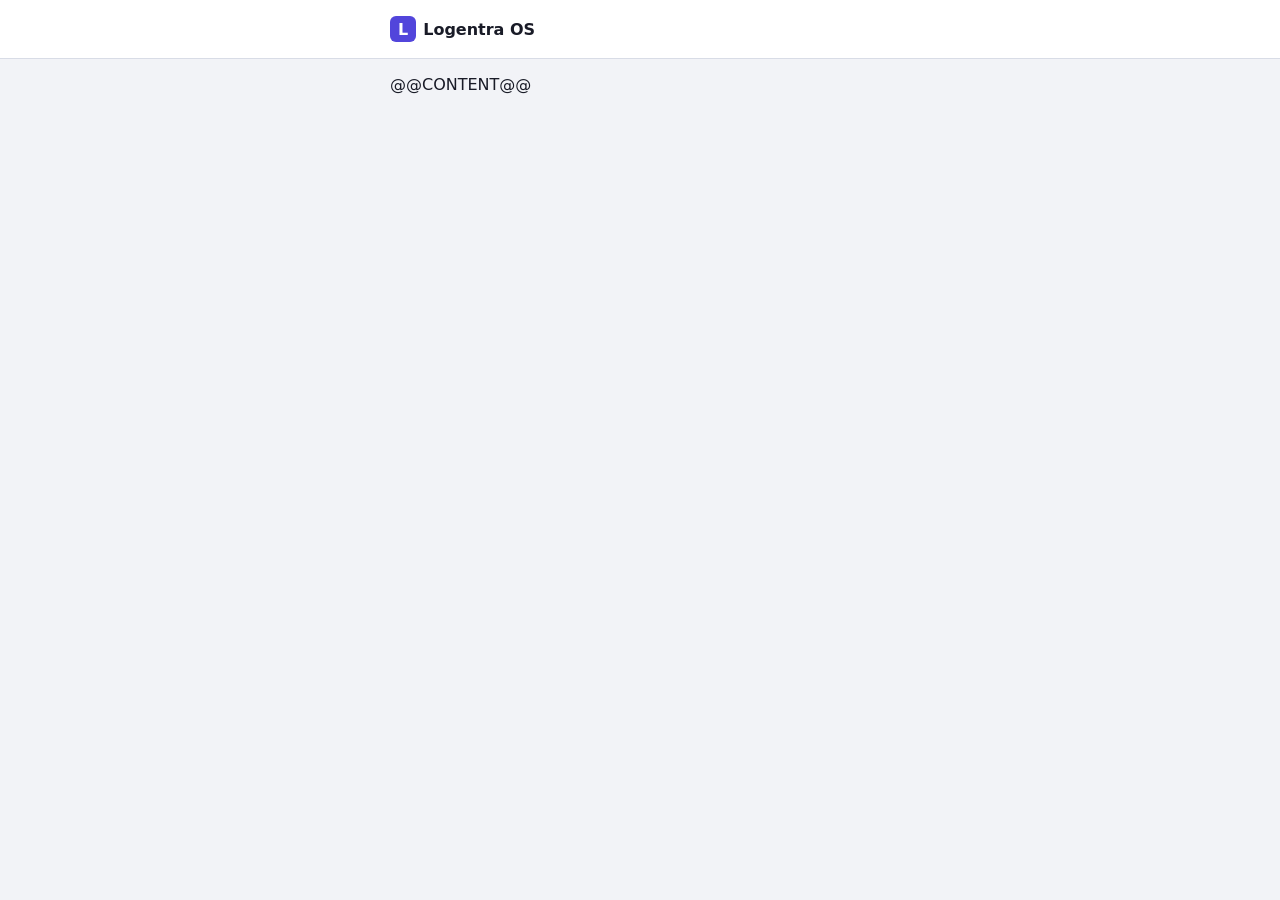
<file: logentra_server/templates/qr_phone.html>
<!doctype html>
<html lang="en">
<meta charset="utf-8">
<meta name="viewport" content="width=device-width,initial-scale=1">
<title>Quick entry · Logentra OS</title>
<style>
:root{color-scheme:light dark;--bg:#f2f3f7;--panel:#fff;--ink:#191b27;--soft:#566173;--line:#d8dce6;--brand:#28236b;--action:#5245db;--danger:#993c20;--ok:#166045}
@media(prefers-color-scheme:dark){:root{--bg:#151c25;--panel:#202b36;--ink:#eef5fa;--soft:#b5c7d8;--line:#415466;--brand:#122943;--action:#5147bd;--danger:#ffb18a;--ok:#72d8ae}}
*{box-sizing:border-box}[hidden]{display:none!important}body{margin:0;background:var(--bg);color:var(--ink);font:16px system-ui,sans-serif}
header{background:var(--panel);color:var(--ink);border-bottom:1px solid var(--line);align-items:center;padding:16px max(16px,calc((100% - 500px)/2));display:flex;justify-content:space-between;gap:1em}
main{max-width:532px;padding:16px;margin:auto}section,fieldset{background:var(--panel);border:1px solid var(--line);border-radius:12px;margin:0 0 12px;padding:16px;min-width:0}
h1,h2,p{margin:0 0 .65em}h1{font-size:24px}h2{font-size:18px}small,.muted{color:var(--soft)}
label{display:block;font-weight:600;margin-bottom:5px}input,textarea,button,.button{font:inherit;border-radius:8px}input:not([type=checkbox]),textarea{width:100%;min-height:44px;padding:9px;border:1px solid var(--line);background:var(--panel);color:var(--ink);margin-bottom:8px}
textarea{resize:vertical}select{font:inherit;margin-bottom:12px;padding:8px}details{margin:12px 0}summary{cursor:pointer}#saved-values{padding-left:1.2em}button,.button{display:inline-block;min-height:44px;padding:10px 14px;border:1px solid transparent;background:var(--action);color:#fff;font-weight:650;cursor:pointer;text-decoration:none}
button[type=submit]{width:100%}button:disabled{opacity:.65}header .session{display:flex;gap:.8em;align-items:center;font-size:.85em}header button{min-height:auto;padding:0;background:transparent;text-decoration:underline;color:var(--soft)}table{width:100%;border-collapse:collapse;font-size:14px}th,td{padding:6px 3px;text-align:left;border-bottom:1px solid var(--line)}td:last-child{width:34%}
.flag{font-size:13px;color:var(--ok)}.flag[data-warn],.error{color:var(--danger)}.error{white-space:pre-wrap}.values{margin-bottom:12px}

.phone-brand{display:flex;align-items:center;gap:.45rem}.phone-brand span{display:grid;place-items:center;width:26px;height:26px;background:var(--action);color:#fff;border-radius:6px}
.equipment-card h1{margin-bottom:.25em;font-family:ui-monospace,monospace}
.reading-heading{font-size:.82rem;color:var(--soft);text-transform:uppercase}
.reading-meta{display:flex;flex-wrap:wrap;justify-content:space-between;align-items:center;gap:.3rem}
.reading-meta:first-child{margin-bottom:.4rem}.reading-meta:last-child{margin-top:.4rem}
.reading-meta label{margin:0}.reading-input input{font-size:1.12rem;font-weight:650}
.reading-row[data-warn] input{border-color:var(--danger)}
.table-alert{border-color:var(--danger);color:var(--danger);background:color-mix(in srgb,var(--danger) 10%,var(--panel))}
.equipment-card p{margin:0 0 .3em}
.reading-input{display:flex;gap:.35rem;align-items:center}.reading-input input{min-width:0;margin:0}
.reading-row[data-warn]{background:color-mix(in srgb,var(--danger) 11%,var(--panel));border-color:var(--danger)}
.flag:not(:empty){display:inline-block;padding:.18em .5em;border-radius:1em;background:color-mix(in srgb,var(--ok) 13%,var(--panel));font-weight:700;margin-top:.35rem}
.flag[data-warn]{background:color-mix(in srgb,var(--danger) 16%,var(--panel))}
.save-bar{position:sticky;bottom:0;background:var(--bg);padding:.6rem 0;text-align:center}
#reading-warning{display:block;margin-top:.3rem;color:var(--danger)}
.photo-list{display:flex;gap:.55rem;flex-wrap:wrap;margin-bottom:.55rem}
.photo-list figure{margin:0;width:85px}.photo-list img{width:100%;height:66px;object-fit:cover;border-radius:.45rem}
.photo-list button,.secondary{background:var(--panel);color:var(--ink);border-color:var(--line)}
.photo-list button{font-size:.75rem;padding:.2rem .35rem;min-height:32px;margin-top:.15rem}
</style>
<header><strong class="phone-brand"><span aria-hidden="true">L</span> Logentra OS</strong><div id="session" class="session" hidden><span id="operator"></span><button type="button" id="signout">Sign out</button></div></header>
<main>@@CONTENT@@</main>
<script type="application/json" id="phone-data">@@DATA@@</script>
<script>
const data = JSON.parse(document.getElementById("phone-data").textContent);
const form = document.querySelector("form");
const error = document.getElementById("error");
const csrf = {"X-CSRF-Token": data.csrf};
document.querySelectorAll(".equipment-card time").forEach(time => {
  const raw = time.dateTime;
  const value = new Date(/(?:Z|[+-]\d{2}:\d{2})$/.test(raw) ? raw : raw + "Z");
  if (!Number.isNaN(value.getTime())) time.textContent = value.toLocaleString();
});

async function post(url, body, headers = {}) {
  const response = await fetch(url, {method:"POST", body, headers:{...csrf, ...headers}});
  const result = await response.json();
  if (response.status === 401 && url !== "/q/login") {
    location.reload();
    throw new Error("Sign in again to continue");
  }
  if (!response.ok) {
    const detail = result.detail;
    throw new Error(typeof detail === "string" ? detail : Object.entries(detail || {}).map(([key, value]) =>
      typeof value === "string" ? (data.parameters?.find(p => p.key === key)?.label || key) + ": " + value : value.msg
    ).join("\n") || "Request failed");
  }
  return result;
}

function uuid() {
  const bytes = crypto.getRandomValues(new Uint8Array(16));
  bytes[6] = (bytes[6] & 15) | 64;
  bytes[8] = (bytes[8] & 63) | 128;
  const hex = Array.from(bytes, byte => byte.toString(16).padStart(2, "0")).join("");
  return [hex.slice(0,8),hex.slice(8,12),hex.slice(12,16),hex.slice(16,20),hex.slice(20)].join("-");
}

async function shrink(file) {
  const url = URL.createObjectURL(file);
  try {
    const image = new Image();
    image.src = url;
    await image.decode();
    const scale = Math.min(1, 1600 / Math.max(image.width, image.height));
    const canvas = document.createElement("canvas");
    canvas.width = Math.max(1, Math.round(image.width * scale));
    canvas.height = Math.max(1, Math.round(image.height * scale));
    canvas.getContext("2d", {alpha:false}).drawImage(image, 0, 0, canvas.width, canvas.height);
    let photo;
    for (const quality of [0.8,0.65,0.5,0.35]) {
      photo = await new Promise(resolve => canvas.toBlob(resolve, "image/jpeg", quality));
      if (photo && photo.size <= 320000) break;
    }
    if (!photo) throw new Error("Could not encode image");
    return photo;
  } catch (_) {
    throw new Error("Could not read " + file.name + ". Choose a photo your browser can open.");
  } finally {
    URL.revokeObjectURL(url);
  }
}

function bindSubmit(handler) {
  form.addEventListener("submit", async event => {
    event.preventDefault();
    const button = form.querySelector("button[type=submit]");
    if (button.disabled) return;
    button.disabled = true;
    error.textContent = "";
    try { await handler(); }
    catch (failure) { error.textContent = failure.message; }
    finally { button.disabled = false; }
  });
}

if (data.screen === "login") {
  bindSubmit(async () => {
    await post("/q/login", JSON.stringify({
      username:form.username.value, password:form.password.value,
      keep_signed_in:form.keep_signed_in.checked
    }), {"Content-Type":"application/json"});
    location.reload();
  });
}

if (data.screen === "entry") {
  const entryId = uuid();
  if (data.open) {
    try { form.entered_by.value = localStorage.getItem("logentra-phone-name") || ""; } catch (_) {}
  } else {
    const logout = document.getElementById("signout");
    document.getElementById("operator").textContent = data.user;
    document.getElementById("session").hidden = false;
    logout.onclick = async () => {
      try { await post("/q/logout"); location.reload(); }
      catch (failure) { error.textContent = failure.message; }
    };
  }
  const inputs = [...form.querySelectorAll("[data-parameter]")];
  const save = form.querySelector("button[type=submit]");
  const warning = document.getElementById("reading-warning");
  function updateFlags() {
    const alerts = [];
    let count = 0, flagged = 0;
    for (const input of inputs) {
      const parameter = data.parameters[Number(input.dataset.parameter)];
      const flag = document.getElementById("flag-" + input.dataset.parameter);
      const value = Number(input.value.trim().replace(",", "."));
      const valid = Boolean(input.value.trim()) && Number.isFinite(value);
      const warn = valid && ((parameter.min !== "" && value < parameter.min)
        || (parameter.max !== "" && value > parameter.max));
      if (valid) count++;
      if (warn) {
        flagged++;
        const below = parameter.min !== "" && value < parameter.min;
        alerts.push(parameter.label + " " + value + (parameter.unit ? " " + parameter.unit : "") +
          (below ? " is below min " + parameter.min : " is above max " + parameter.max));
      }
      flag.textContent = valid ? (warn ? "Out of range" : "OK") : "";
      flag.toggleAttribute("data-warn", warn);
      input.closest(".reading-row").toggleAttribute("data-warn", warn);
    }
    const tableAlert = document.getElementById("table-alert");
    if (tableAlert) {
      tableAlert.hidden = !flagged;
      tableAlert.textContent = alerts.join(" · ");
    }
    save.textContent = count ? "Save " + count + (count === 1 ? " reading" : " readings") : "Save entry";
    warning.hidden = !flagged;
    warning.textContent = flagged + " out of range · " + (flagged === 1 ? "it will" : "they will") + " be flagged on the dashboard";
  }
  inputs.forEach(input => input.addEventListener("input", updateFlags));
  updateFlags();
  const picker = document.getElementById("photos");
  const addPhoto = document.getElementById("add-photo");
  const photoList = document.getElementById("photo-list");
  const photos = [];
  let replacing = null;
  function renderPhotos() {
    photoList.replaceChildren(...photos.map((photo, index) => {
      const item = document.createElement("figure");
      const image = document.createElement("img");
      image.src = photo.url;
      image.alt = photo.name;
      const size = document.createElement("figcaption");
      size.textContent = Math.max(1, Math.round(photo.blob.size / 1024)) + " KB";
      const remove = document.createElement("button");
      remove.type = "button";
      remove.textContent = "Remove";
      remove.setAttribute("aria-label", "Remove photo " + (index + 1));
      remove.onclick = () => { URL.revokeObjectURL(photo.url); photos.splice(index, 1); renderPhotos(); };
      const replace = document.createElement("button");
      replace.type = "button";
      replace.textContent = "Replace";
      replace.setAttribute("aria-label", "Replace photo " + (index + 1));
      replace.onclick = () => { replacing = index; picker.multiple = false; picker.click(); };
      item.append(image, size, remove, replace);
      return item;
    }));
    addPhoto.textContent = "Add photo (" + photos.length + " of " + data.photoLimit + ")";
    addPhoto.disabled = photos.length >= data.photoLimit;
  }
  addPhoto.onclick = () => { replacing = null; picker.multiple = true; picker.click(); };
  picker.onchange = async () => {
    const files = [...picker.files];
    picker.value = "";
    const index = replacing;
    if (!files.length) return;
    if (index === null && files.length + photos.length > data.photoLimit) {
      error.textContent = "Attach at most " + data.photoLimit + " photos";
      return;
    }
    save.disabled = addPhoto.disabled = true;
    photoList.inert = true;
    error.textContent = "";
    try {
      const processed = [];
      for (const file of files) {
        const blob = await shrink(file);
        processed.push({blob, name:file.name.replace(/\.[^.]+$/, "") + ".jpg"});
      }
      for (const photo of processed) photo.url = URL.createObjectURL(photo.blob);
      if (index === null) photos.push(...processed);
      else { URL.revokeObjectURL(photos[index].url); photos[index] = processed[0]; }
    } catch (failure) { error.textContent = failure.message; }
    finally { save.disabled = false; photoList.inert = false; renderPhotos(); }
  };
  bindSubmit(async () => {
    const body = new FormData();
    body.set("entry_id", entryId);
    body.set("note", form.note.value);
    if (data.open) {
      body.set("entered_by", form.entered_by.value);
      try { localStorage.setItem("logentra-phone-name", form.entered_by.value); } catch (_) {}
    }
    body.set("values", JSON.stringify(Object.fromEntries(inputs.map(input =>
      [data.parameters[Number(input.dataset.parameter)].key, input.value]))));
    for (const photo of photos) body.append("photos", photo.blob, photo.name);
    const saved = await post("/api/qr/" + data.code + "/entry", body);
    photos.forEach(photo => URL.revokeObjectURL(photo.url));
    form.hidden = true;
    document.getElementById("done").hidden = false;
    document.getElementById("saved-summary").textContent =
      saved.values.length + " readings · " + saved.values.filter(value => value.out_of_range).length +
      " out of range · " + saved.photos.length + " photos";
    const values = document.getElementById("saved-values");
    for (const savedValue of saved.values) {
      const parameter = data.parameters.find(item => item.key === savedValue.parameter);
      const item = document.createElement("li");
      item.textContent = (parameter?.label || savedValue.parameter) + " · " + savedValue.value +
        (parameter?.unit ? " " + parameter.unit : "") + (savedValue.out_of_range ? " · Out of range" : "");
      if (savedValue.out_of_range) item.className = "error";
      values.append(item);
    }
    const work = document.getElementById("work-form");
    if (work) {
      const raise = document.getElementById("raise-work");
      raise.onclick = () => { work.hidden = false; raise.hidden = true; work.elements.title.focus(); };
      work.elements.title.value = "Inspect " + data.tag;
      work.elements.description.value = saved.note;
      work.onsubmit = async event => {
        event.preventDefault();
        const button = work.querySelector("button[type=submit]");
        button.disabled = true;
        const feedback = document.getElementById("work-error");
        feedback.textContent = "";
        try {
          const order = await post("/api/qr/" + data.code + "/work-order",
            JSON.stringify({...Object.fromEntries(new FormData(work)), entry_id: saved.entry_id}),
            {"Content-Type":"application/json"});
          work.hidden = true;
          document.getElementById("work-result").textContent = "Work order created · " + order.title;
        } catch (failure) { feedback.textContent = failure.message; }
        finally { button.disabled = false; }
      };
    }
  });
}
</script>
</html>
</file>
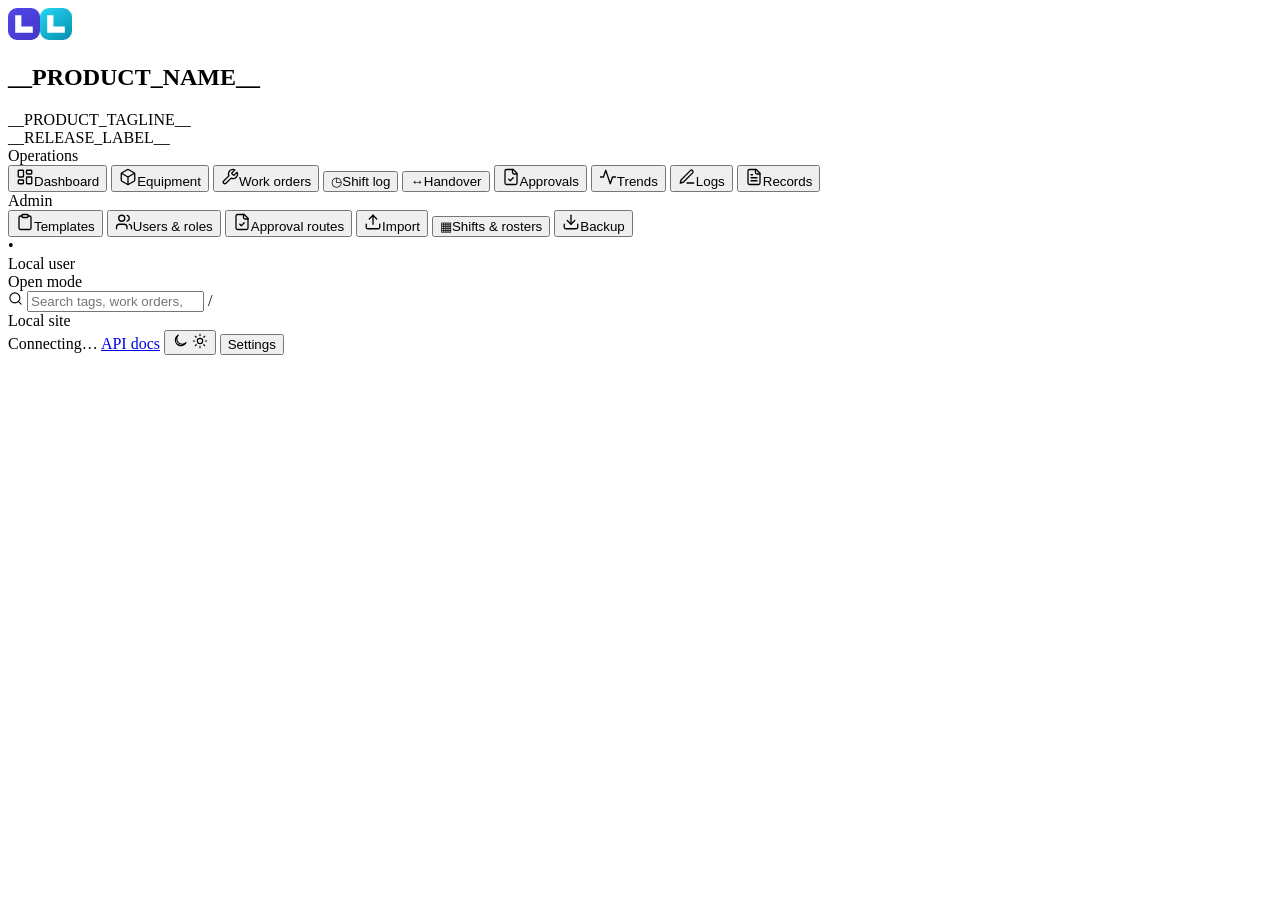
<file: ui/src/shell.html>
<!DOCTYPE html>
<html lang="en">
<head>
  <meta charset="utf-8">
  <meta name="viewport" content="width=device-width, initial-scale=1">
  <meta name="color-scheme" content="light dark">
  <meta name="description" content="__PRODUCT_TAGLINE__">
  <link rel="icon" href="/favicon.ico" sizes="any">
  <link rel="icon" href="/static/favicon.svg" type="image/svg+xml">
  <link rel="apple-touch-icon" href="/apple-touch-icon.png">
  <title>__PRODUCT_NAME__ __RELEASE_LABEL__ — __PRODUCT_TAGLINE__</title>
  <script>
    (function () {
      try {
        var t = localStorage.getItem("logentra.theme") || localStorage.getItem("logbook.theme");
        if (t !== "light" && t !== "dark") {
          t = (window.matchMedia && matchMedia("(prefers-color-scheme: dark)").matches) ? "dark" : "light";
        }
        document.documentElement.setAttribute("data-theme", t);
      } catch (e) {}
    })();
  </script>
  <style>
__CSS__
  </style>
</head>
<body>
  <div id="login-gate" class="login-gate" hidden>
    <div class="login-card card">
      <div class="brand" style="margin-bottom:1rem">
        <div class="brand-mark" aria-hidden="true"><svg class="brand-icon brand-icon-light" xmlns="http://www.w3.org/2000/svg" viewBox="0 0 32 32" width="32" height="32" fill="none"><defs><linearGradient id="brand-plate-light-login" x1="0.12" y1="0" x2="0.88" y2="1"><stop offset="0%" stop-color="#4F46E5"/><stop offset="100%" stop-color="#4338CA"/></linearGradient></defs><path fill="url(#brand-plate-light-login)" fill-rule="evenodd" d="M9,0 H23 A9,9 0 0 1 32,9 V23 A9,9 0 0 1 23,32 H9 A9,9 0 0 1 0,23 V9 A9,9 0 0 1 9,0 Z M7.2,7.2 V24.8 H24.8 V18.6 H13.4 V7.2 Z"/></svg><svg class="brand-icon brand-icon-dark" xmlns="http://www.w3.org/2000/svg" viewBox="0 0 32 32" width="32" height="32" fill="none"><defs><linearGradient id="brand-plate-dark-login" x1="0.12" y1="0" x2="0.88" y2="1"><stop offset="0%" stop-color="#22D3EE"/><stop offset="100%" stop-color="#0891B2"/></linearGradient></defs><path fill="url(#brand-plate-dark-login)" fill-rule="evenodd" d="M9,0 H23 A9,9 0 0 1 32,9 V23 A9,9 0 0 1 23,32 H9 A9,9 0 0 1 0,23 V9 A9,9 0 0 1 9,0 Z M7.2,7.2 V24.8 H24.8 V18.6 H13.4 V7.2 Z"/></svg></div>
        <div>
          <h1 id="login-product">__PRODUCT_NAME__</h1>
          <div class="tagline">__PRODUCT_TAGLINE__</div>
          <div class="sub">Sign in to continue</div>
        </div>
      </div>
      <form id="login-form" autocomplete="on">
        <label class="fld"><span>Username</span><input type="text" id="login-user" name="username" required autofocus></label>
        <label class="fld"><span>Password</span><input type="password" id="login-pass" name="password" required></label>
        <p id="login-error" class="form-error" hidden></p>
        <button type="submit" class="btn btn-primary" style="width:100%;margin-top:.6rem">Sign in</button>
      </form>
      <p class="tiny" style="margin-top:1rem">On-prem __RELEASE_LABEL__. Create the first admin with <code>python run.py create-admin</code>.</p>
    </div>
  </div>
  <div class="app" id="app-shell">
    <aside class="sidebar">
      <div class="brand">
        <div class="brand-mark" aria-hidden="true"><svg class="brand-icon brand-icon-light" xmlns="http://www.w3.org/2000/svg" viewBox="0 0 32 32" width="32" height="32" fill="none"><defs><linearGradient id="brand-plate-light-app" x1="0.12" y1="0" x2="0.88" y2="1"><stop offset="0%" stop-color="#4F46E5"/><stop offset="100%" stop-color="#4338CA"/></linearGradient></defs><path fill="url(#brand-plate-light-app)" fill-rule="evenodd" d="M9,0 H23 A9,9 0 0 1 32,9 V23 A9,9 0 0 1 23,32 H9 A9,9 0 0 1 0,23 V9 A9,9 0 0 1 9,0 Z M7.2,7.2 V24.8 H24.8 V18.6 H13.4 V7.2 Z"/></svg><svg class="brand-icon brand-icon-dark" xmlns="http://www.w3.org/2000/svg" viewBox="0 0 32 32" width="32" height="32" fill="none"><defs><linearGradient id="brand-plate-dark-app" x1="0.12" y1="0" x2="0.88" y2="1"><stop offset="0%" stop-color="#22D3EE"/><stop offset="100%" stop-color="#0891B2"/></linearGradient></defs><path fill="url(#brand-plate-dark-app)" fill-rule="evenodd" d="M9,0 H23 A9,9 0 0 1 32,9 V23 A9,9 0 0 1 23,32 H9 A9,9 0 0 1 0,23 V9 A9,9 0 0 1 9,0 Z M7.2,7.2 V24.8 H24.8 V18.6 H13.4 V7.2 Z"/></svg></div>
        <div>
          <h1 data-product-name>__PRODUCT_NAME__</h1>
          <div class="tagline">__PRODUCT_TAGLINE__</div>
          <div class="sub">__RELEASE_LABEL__</div>
        </div>
      </div>
      <div class="nav-label">Operations</div>
      <nav class="nav" aria-label="Main">
        <button type="button" data-view="dashboard"><svg class="icon" width="18" height="18" viewBox="0 0 24 24" fill="none" stroke="currentColor" stroke-width="1.75" stroke-linecap="round" stroke-linejoin="round"><rect x="3" y="3" width="7" height="9" rx="1"/><rect x="14" y="3" width="7" height="5" rx="1"/><rect x="14" y="12" width="7" height="9" rx="1"/><rect x="3" y="16" width="7" height="5" rx="1"/></svg><span class="lbl">Dashboard</span></button>
        <button type="button" data-view="equipment"><svg class="icon" width="18" height="18" viewBox="0 0 24 24" fill="none" stroke="currentColor" stroke-width="1.75" stroke-linecap="round" stroke-linejoin="round"><path d="M21 16V8a2 2 0 0 0-1-1.73l-7-4a2 2 0 0 0-2 0l-7 4A2 2 0 0 0 3 8v8a2 2 0 0 0 1 1.73l7 4a2 2 0 0 0 2 0l7-4A2 2 0 0 0 21 16z"/><path d="M3.3 7 12 12l8.7-5"/><path d="M12 22V12"/></svg><span class="lbl">Equipment</span></button>
        <button type="button" data-view="workorders"><svg class="icon" width="18" height="18" viewBox="0 0 24 24" fill="none" stroke="currentColor" stroke-width="1.75" stroke-linecap="round" stroke-linejoin="round"><path d="M14.7 6.3a1 1 0 0 0 0 1.4l1.6 1.6a1 1 0 0 0 1.4 0l3.77-3.77a6 6 0 0 1-7.94 7.94l-6.91 6.91a2.12 2.12 0 0 1-3-3l6.91-6.91a6 6 0 0 1 7.94-7.94l-3.76 3.76z"/></svg><span class="lbl">Work orders</span><span class="count" id="nav-wo-count" hidden></span></button>
        <button type="button" data-view="shiftLog" data-need-perm="shiftlog.read"><span class="icon" aria-hidden="true">◷</span><span class="lbl">Shift log</span></button>
        <button type="button" data-view="handover" data-need-perm="shiftlog.read"><span class="icon" aria-hidden="true">↔</span><span class="lbl">Handover</span><span class="count" id="nav-handover-count" hidden></span></button>
        <button type="button" data-view="approvals" data-need-perm="documents.read"><svg class="icon" width="18" height="18" viewBox="0 0 24 24" fill="none" stroke="currentColor" stroke-width="1.75" stroke-linecap="round" stroke-linejoin="round"><path d="M15 2H6a2 2 0 0 0-2 2v16a2 2 0 0 0 2 2h12a2 2 0 0 0 2-2V7Z"/><path d="M14 2v4a2 2 0 0 0 2 2h4"/><path d="m9 15 2 2 4-4"/></svg><span class="lbl">Approvals</span><span class="count" id="nav-appr-count" hidden></span></button>
        <button type="button" data-view="trends"><svg class="icon" width="18" height="18" viewBox="0 0 24 24" fill="none" stroke="currentColor" stroke-width="1.75" stroke-linecap="round" stroke-linejoin="round"><path d="M22 12h-4l-3 9L9 3l-3 9H2"/></svg><span class="lbl">Trends</span></button>
        <button type="button" data-view="logbook"><svg class="icon" width="18" height="18" viewBox="0 0 24 24" fill="none" stroke="currentColor" stroke-width="1.75" stroke-linecap="round" stroke-linejoin="round"><path d="M12 20h9"/><path d="M16.5 3.5a2.12 2.12 0 0 1 3 3L7 19l-4 1 1-4Z"/></svg><span class="lbl">Logs</span></button>
        <button type="button" data-view="records"><svg class="icon" width="18" height="18" viewBox="0 0 24 24" fill="none" stroke="currentColor" stroke-width="1.75" stroke-linecap="round" stroke-linejoin="round"><path d="M15 2H6a2 2 0 0 0-2 2v16a2 2 0 0 0 2 2h12a2 2 0 0 0 2-2V7Z"/><path d="M14 2v4a2 2 0 0 0 2 2h4"/><path d="M10 9H8"/><path d="M16 13H8"/><path d="M16 17H8"/></svg><span class="lbl">Records</span></button>
      </nav>
      <div class="nav-label">Admin</div>
      <nav class="nav" aria-label="Admin">
        <button type="button" data-view="templates"><svg class="icon" width="18" height="18" viewBox="0 0 24 24" fill="none" stroke="currentColor" stroke-width="1.75" stroke-linecap="round" stroke-linejoin="round"><rect width="8" height="4" x="8" y="2" rx="1" ry="1"/><path d="M16 4h2a2 2 0 0 1 2 2v14a2 2 0 0 1-2 2H6a2 2 0 0 1-2-2V6a2 2 0 0 1 2-2h2"/></svg><span class="lbl">Templates</span></button>
        <button type="button" data-view="users" data-need-perm="users.manage"><svg class="icon" width="18" height="18" viewBox="0 0 24 24" fill="none" stroke="currentColor" stroke-width="1.75" stroke-linecap="round" stroke-linejoin="round"><path d="M16 21v-2a4 4 0 0 0-4-4H6a4 4 0 0 0-4 4v2"/><circle cx="9" cy="7" r="4"/><path d="M22 21v-2a4 4 0 0 0-3-3.87"/><path d="M16 3.13a4 4 0 0 1 0 7.75"/></svg><span class="lbl">Users &amp; roles</span></button>
        <button type="button" data-view="routes" data-need-perm="routes.manage"><svg class="icon" width="18" height="18" viewBox="0 0 24 24" fill="none" stroke="currentColor" stroke-width="1.75" stroke-linecap="round" stroke-linejoin="round"><path d="M15 2H6a2 2 0 0 0-2 2v16a2 2 0 0 0 2 2h12a2 2 0 0 0 2-2V7Z"/><path d="M14 2v4a2 2 0 0 0 2 2h4"/><path d="m9 15 2 2 4-4"/></svg><span class="lbl">Approval routes</span></button>
        <button type="button" data-view="import"><svg class="icon" width="18" height="18" viewBox="0 0 24 24" fill="none" stroke="currentColor" stroke-width="1.75" stroke-linecap="round" stroke-linejoin="round"><path d="M21 15v4a2 2 0 0 1-2 2H5a2 2 0 0 1-2-2v-4"/><polyline points="17 8 12 3 7 8"/><line x1="12" x2="12" y1="3" y2="15"/></svg><span class="lbl">Import</span></button>
        <button type="button" data-view="rosters" data-need-perm="shifts.manage"><span class="icon" aria-hidden="true">▦</span><span class="lbl">Shifts &amp; rosters</span></button>
        <button type="button" data-view="backup"><svg class="icon" width="18" height="18" viewBox="0 0 24 24" fill="none" stroke="currentColor" stroke-width="1.75" stroke-linecap="round" stroke-linejoin="round"><path d="M21 15v4a2 2 0 0 1-2 2H5a2 2 0 0 1-2-2v-4"/><polyline points="7 10 12 15 17 10"/><line x1="12" x2="12" y1="15" y2="3"/></svg><span class="lbl">Backup</span></button>
      </nav>
      <div class="sidebar-foot">
        <div class="avatar a-mc" id="who-avatar">•</div>
        <div class="who grow">
          <div class="name" id="who-name">Local user</div>
          <div class="role" id="who-role">Open mode</div>
        </div>
      </div>
    </aside>
    <div class="main">
      <header class="topbar">
        <div class="search">
          <svg class="icon" width="15" height="15" viewBox="0 0 24 24" fill="none" stroke="currentColor" stroke-width="1.75" stroke-linecap="round" stroke-linejoin="round"><circle cx="11" cy="11" r="8"/><path d="m21 21-4.3-4.3"/></svg>
          <input id="global-search" type="search" placeholder="Search tags, work orders, documents" aria-label="Search">
          <span class="kbd">/</span>
        </div>
        <div class="topbar-right">
          <div class="site-chip" id="site-chip">Local site</div>
          <span id="api-badge" class="api-badge">Connecting…</span>
          <a class="docs-link" href="/docs" target="_blank" rel="noopener">API docs</a>
          <span id="user-chip" class="user-chip" hidden></span>
          <button type="button" id="theme-toggle" class="theme-toggle" title="Toggle light / dark theme" aria-label="Toggle theme">
            <svg class="icon icon-moon" width="16" height="16" viewBox="0 0 24 24" fill="none" stroke="currentColor" stroke-width="1.75" stroke-linecap="round" stroke-linejoin="round"><path d="M21 14.5A8.5 8.5 0 1 1 9.5 3 7 7 0 0 0 21 14.5z"/></svg>
            <svg class="icon icon-sun" width="16" height="16" viewBox="0 0 24 24" fill="none" stroke="currentColor" stroke-width="1.75" stroke-linecap="round" stroke-linejoin="round"><circle cx="12" cy="12" r="4"/><path d="M12 2v2M12 20v2M4.93 4.93l1.41 1.41M17.66 17.66l1.41 1.41M2 12h2M20 12h2M4.93 19.07l1.41-1.41M17.66 6.34l1.41-1.41"/></svg>
          </button>
          <button type="button" data-act="goto" data-view="profile" id="qr-profile" class="btn btn-sm" hidden>Profile</button>
          <button type="button" data-act="goto" data-view="settings" data-need-perm="settings.manage" class="btn btn-sm">Settings</button>
          <button type="button" id="logout-btn" class="btn btn-sm" hidden>Sign out</button>
        </div>
      </header>
      <main id="view"></main>
    </div>
  </div>
  <script>
window.LOGENTRA_PRODUCT = { name: "__PRODUCT_NAME__", short: "__PRODUCT_SHORT__", initials: "__PRODUCT_INITIALS__", version: "__APP_VERSION__", label: "__RELEASE_LABEL__", tagline: "__PRODUCT_TAGLINE__" };
window.LOGBOOK_PRODUCT = window.LOGENTRA_PRODUCT;
__THEME__
__XLSX__
__PACKS__
__API__
__JS__
__V4__
__V5__
__QR__
__SHIFTS__
  </script>
</body>
</html>
</file>
